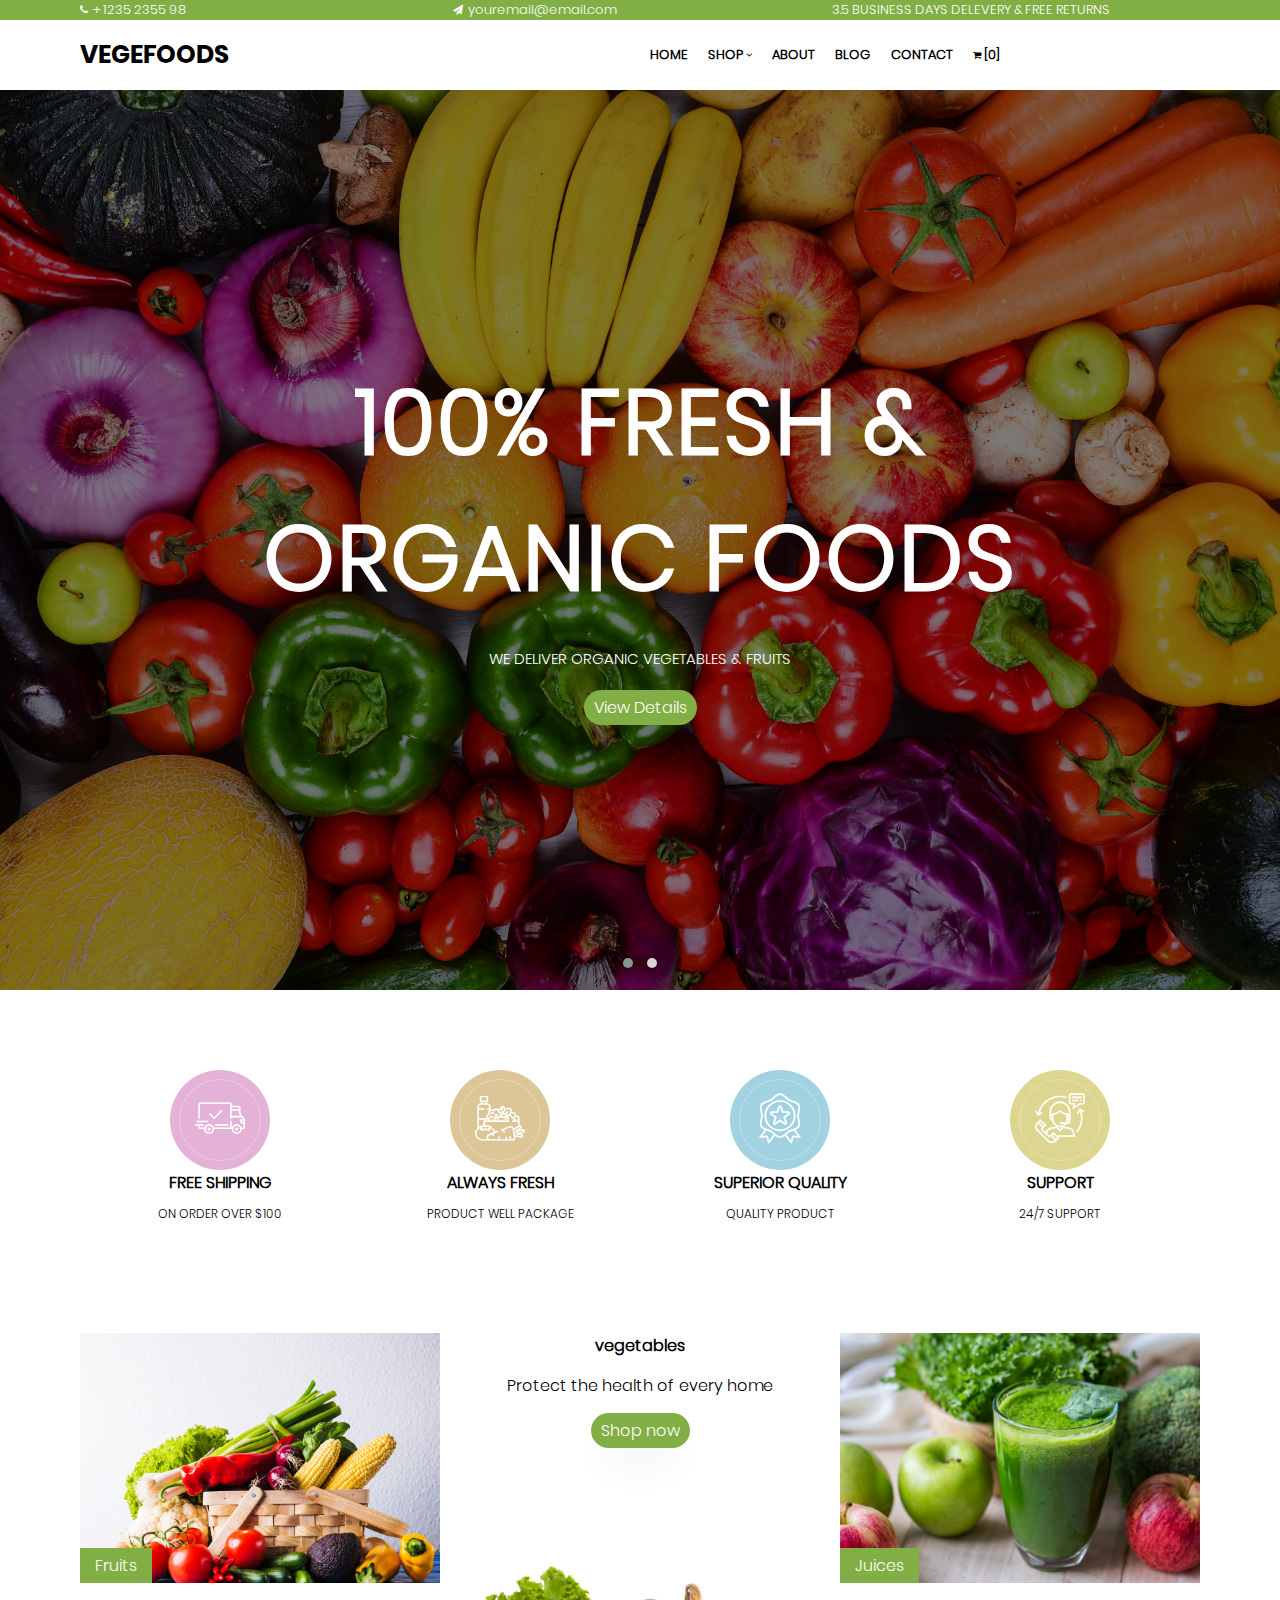
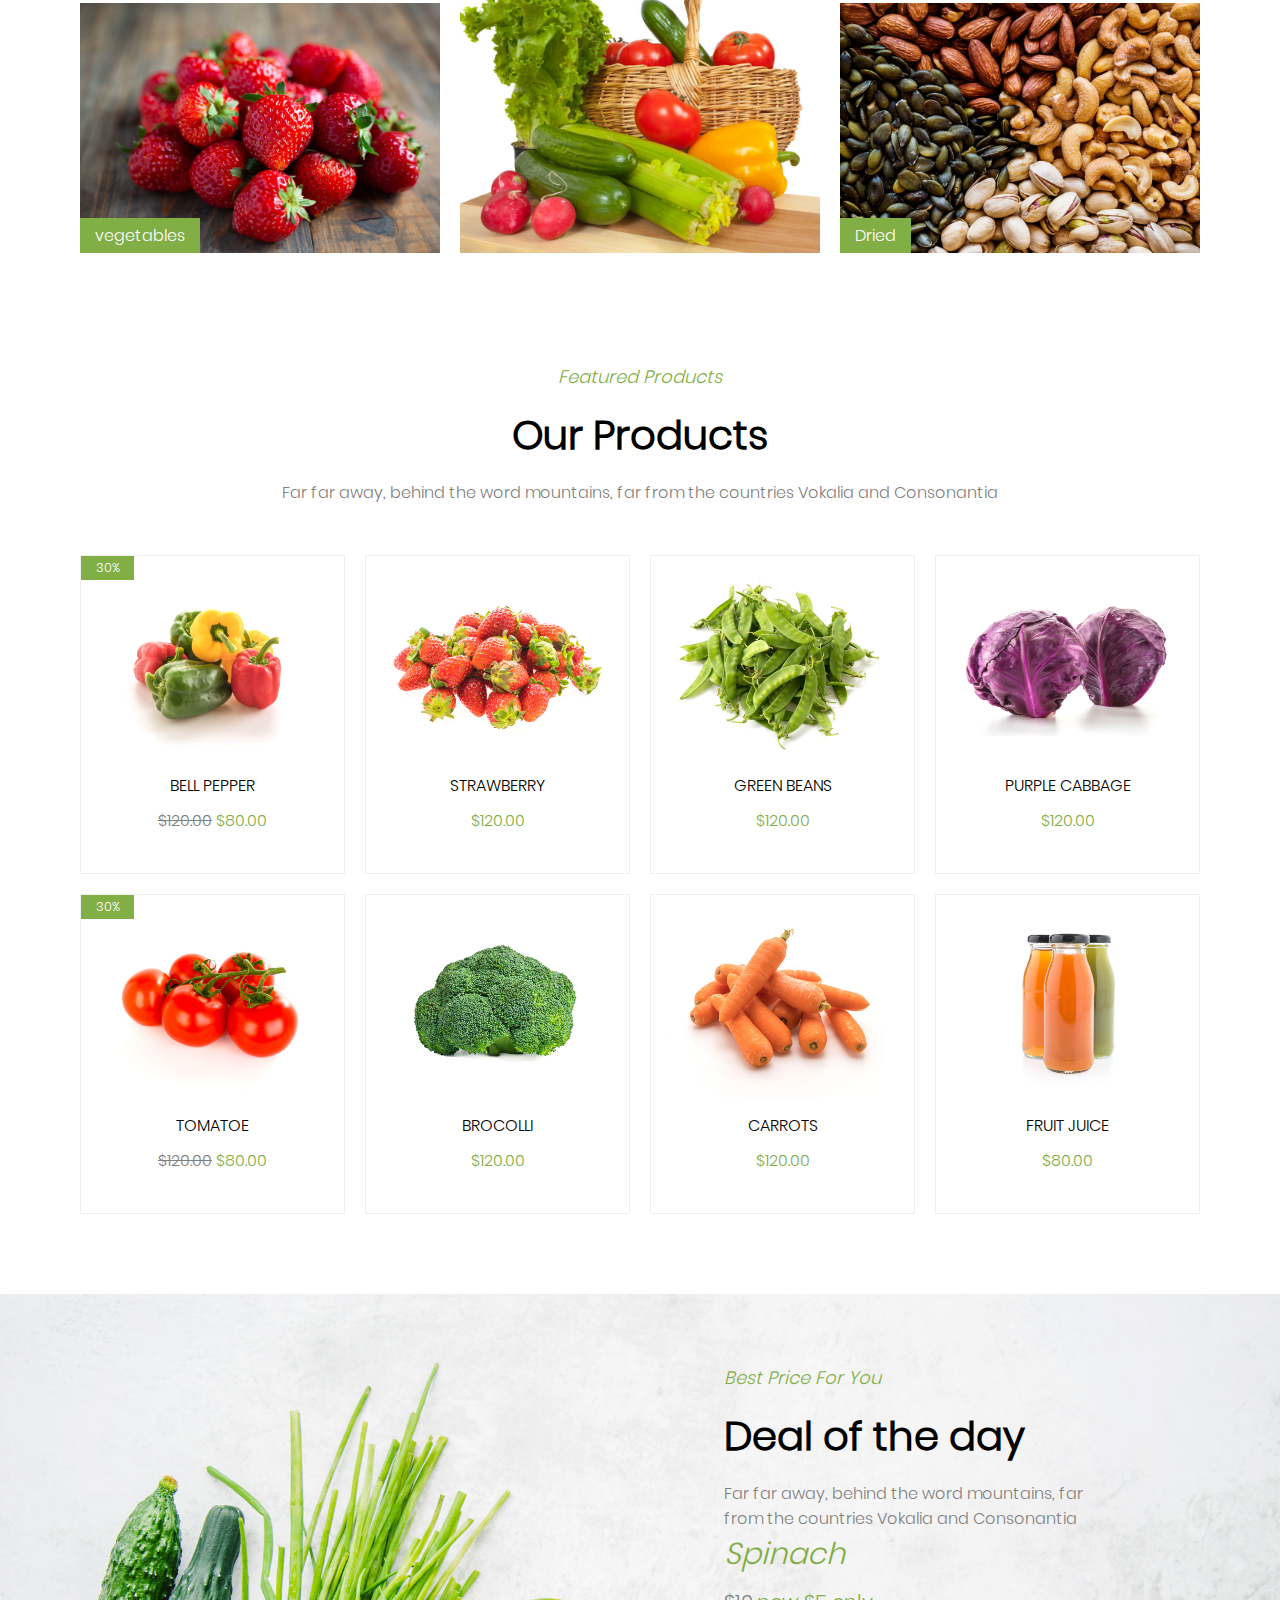
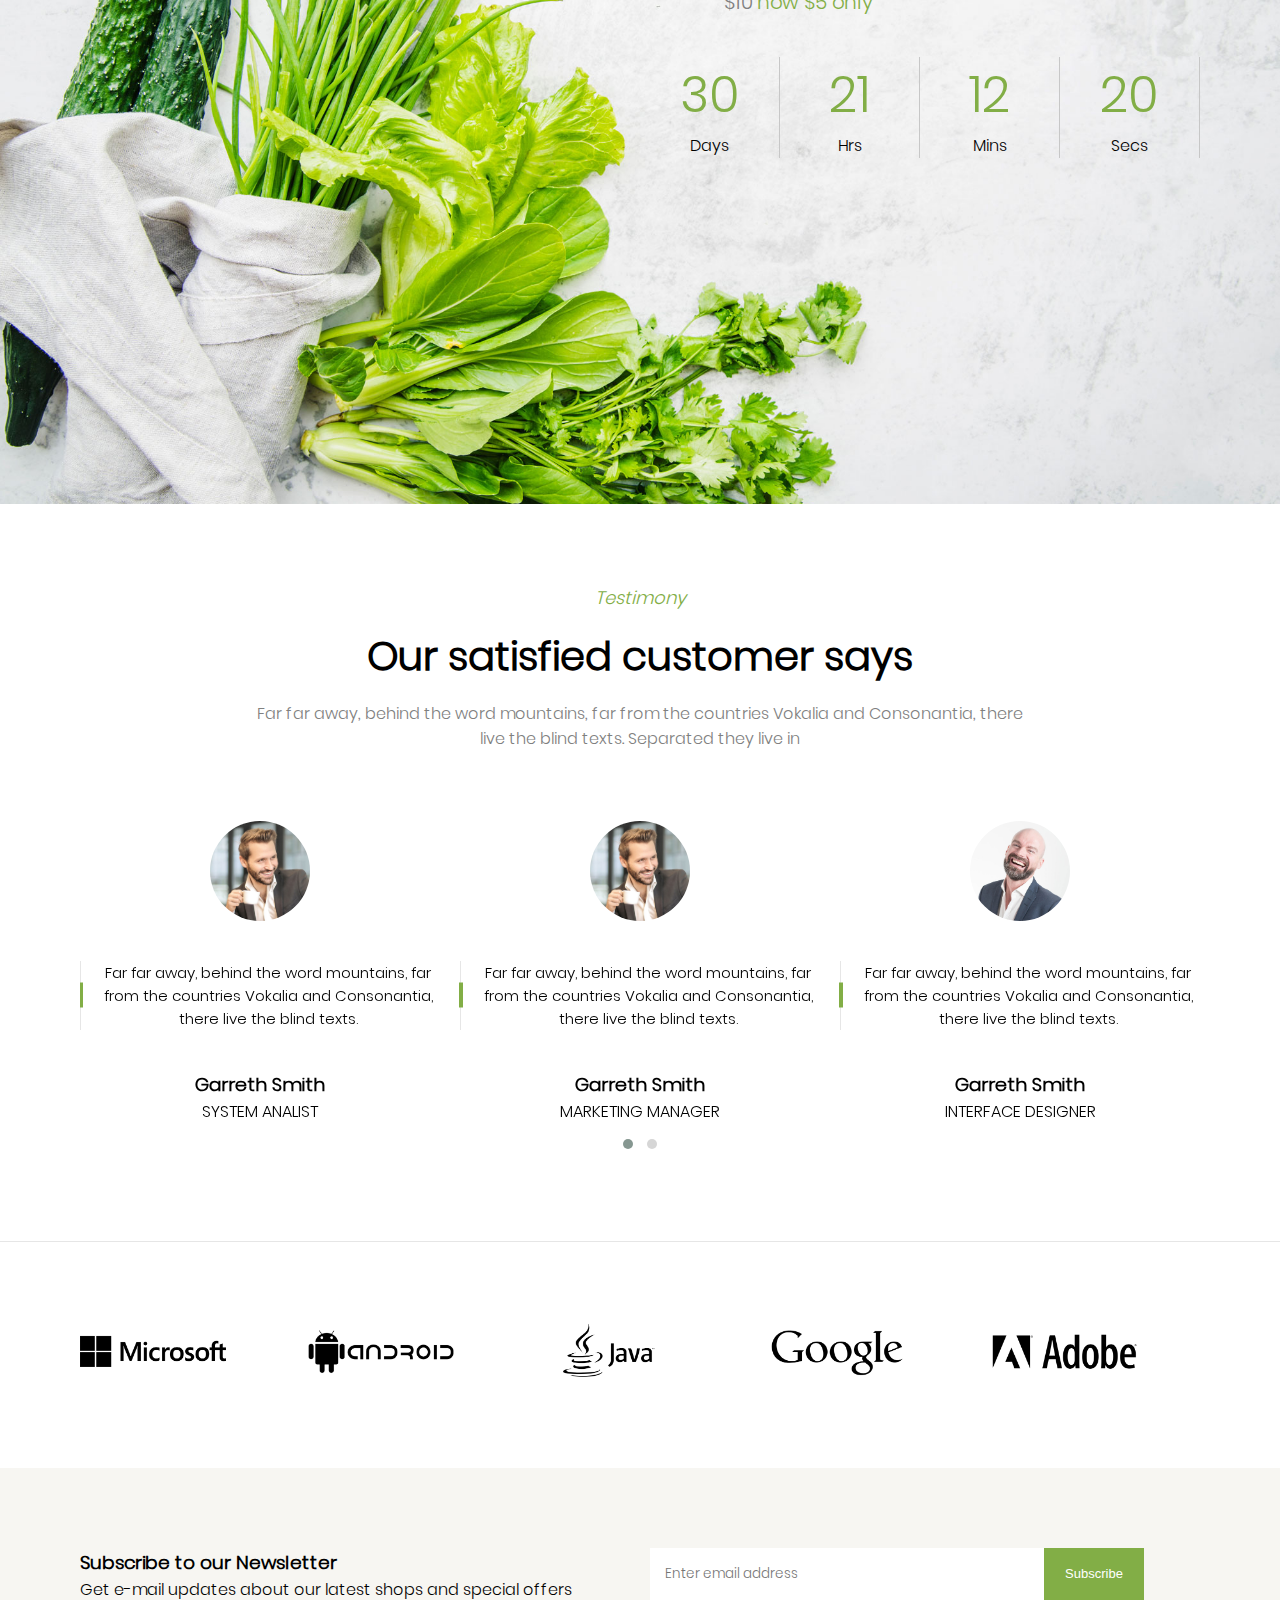
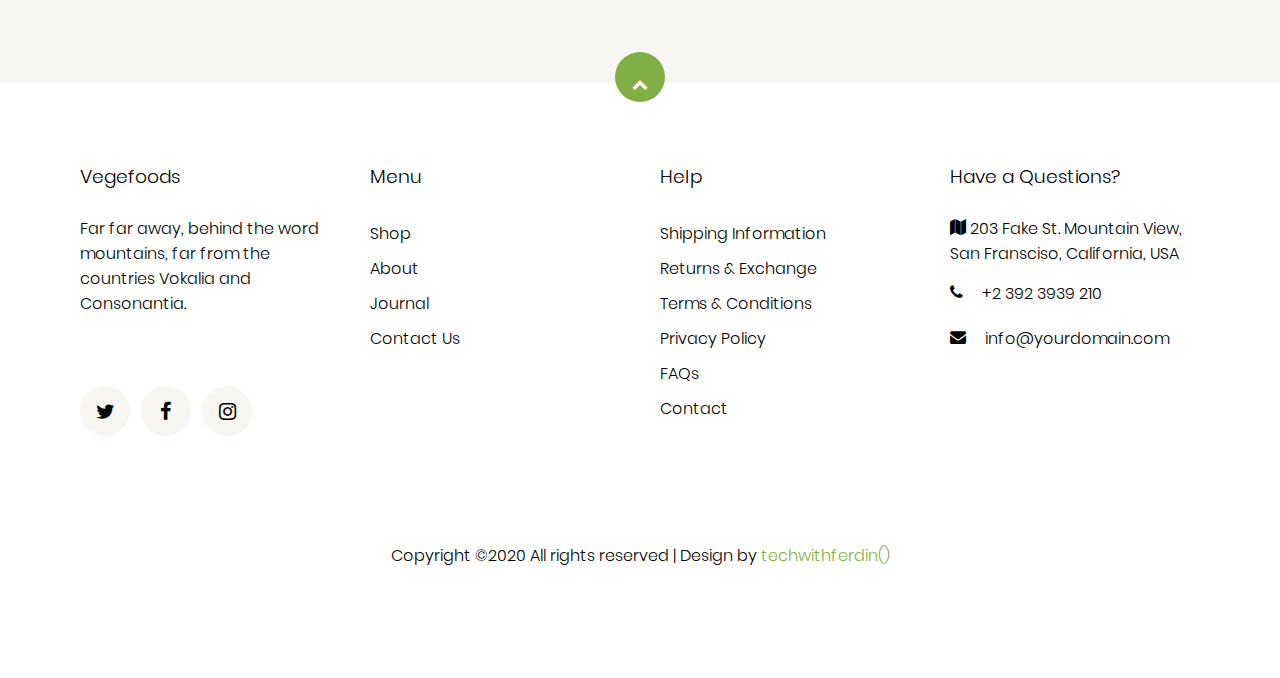
<file: index.html>
<!DOCTYPE html>
<html lang="en">
<head>
  <meta charset="UTF-8">
  <meta name="viewport" content="width=device-width, initial-scale=1.0">
  <title>Vegefoods</title>
  <!-- Owl Carousel -->
  <link rel="stylesheet" href="css/owl.carousel.min.css">
  <link rel="stylesheet" href="css/owl.theme.default.min.css">
  <!-- Magnific Popup -->
  <link rel="stylesheet" href="css/magnific-popup.css">
  <!-- Nice-Select -->
  <link rel="stylesheet" href="css/nice-select.css">
  <!-- Iconmoon -->
  <link rel="stylesheet" href="fonts/icomoon/style.css">
  <!-- Flaticon -->
  <link rel="stylesheet" href="css/flaticon.css">
  <!-- Custom css -->
  <link rel="stylesheet" href="css/style.css">
</head>
<body>
  <!-- Header Section Start -->
  <header id="home">
    <div class="header-top bg-primary">
      <div class="container">
        <div class="flex">
          <div class="flex-3">
            <i class="icon icon-phone icon-size-1"></i>
            <span>+ 1235 2355 98</span>
          </div>
          <div class="flex-3">
            <i class="icon icon-paper-plane icon-size-1"></i>
            <span>youremail@email.com</span>
          </div>
          <div class="flex-3">
            <span class="text-upper">3.5 Business days delevery & free returns</span>
          </div>
        </div>
      </div>
    </div>
    <div class="nav-container bg-white">
      <div class="container">
        <div class="flex justify-content-sb nav align-center">
          <div class="nav-logo flex-2">
            <a href="index.html" class="text-upper font-bold text-size-2">Vegefoods</a>
          </div>
          <div class="hamburger-menu">
            <i class="icon icon-bars icon-size-2"></i>
            <span>Menu</span>
          </div>
          <nav class="flex-2 openNav">
            <ul class="nav-links">
              <li class="nav-link">
                <a href="index.html" class="nav-item">Home</a>
              </li>
              <li class="nav-link nav-clip">
                <a href="#" class="nav-item">Shop
                  <i class="icon icon-angle-down icon-size-1"></i>
                </a>
                <ul class="clip-nav">
                  <li>
                    <a href="shop.html">Shop</a>
                  </li>
                  <li>
                    <a href="wishlist.html">Wishlist</a>
                  </li>
                  <li>
                    <a href="product.html">Single Product</a>
                  </li>
                  <li>
                    <a href="cart.html">Cart</a>
                  </li>
                  <li>
                    <a href="checkout.html">Checkout</a>
                  </li>
                </ul>
              </li>
              <li class="nav-link">
                <a href="about.html" class="nav-item">About</a>
              </li>
              <li class="nav-link">
                <a href="blog.html" class="nav-item">Blog</a>
              </li>
              <li class="nav-link">
                <a href="contact.html" class="nav-item">Contact</a>
              </li>
              <li class="nav-link">
                <a href="#">
                  <i class="icon icon-shopping-cart icon-size-05"></i>
                  [0]
                </a>
              </li>
            </ul>
          </nav>
        </div>
      </div>
    </div>
  </header>
  <!-- Header Section End -->

  <!-- Hero Section Start -->
  <section class="hero-section">
    <div class="containers owl-background owl-carousel owl-theme">
      <div class="hero-background-1 bg-props">
        <div class="hero-title text-center">
          <div class="animate-up">
            <h1 class="text-size-6 text-upper">100% fresh & organic foods</h1>
            <p class="text-size-1 text-upper">We deliver organic vegetables & fruits</p>
          </div>
          <div class="animate-down">
            <a href="#" class="btn-round">View Details</a>
          </div>
        </div>
      </div>
      <div class="hero-background-2 bg-props">
        <div class="hero-title text-center">
          <div class="animate-up">
            <h1 class="text-size-6 text-upper">We serve fresh vegetables & fruits</h1>
            <p class="text-size-1 text-upper">We deliver organic vegetables & fruits</p>
          </div>
          <div class="animate-down">
            <a href="#" class="btn-round">View Details</a>
          </div>
        </div>
      </div>
    </div>
  </section>
  <!-- Hero Section End -->

  <!-- Banner Service Section Start -->
  <section class="service-section padding">
    <div class="container">
      <div class="flex">
        <div class="flex-4 text-center service-item">
          <div class="service-icon bg-1">
            <i class="fa fa-7 flaticon-shipped"></i>
          </div>
          <div class="service-content">
            <h4 class="text-upper">Free shipping</h4>
            <p class="text-upper">On order over $100</p>
          </div>
        </div>
        <div class="flex-4 text-center service-item">
          <div class="service-icon bg-2">
            <i class="fa fa-7 flaticon-diet"></i>
          </div>
          <div class="service-content">
            <h4 class="text-upper">Always fresh</h4>
            <p class="text-upper">Product well package</p>
          </div>
        </div>
        <div class="flex-4 text-center service-item">
          <div class="service-icon bg-3">
            <i class="fa fa-7 flaticon-award"></i>
          </div>
          <div class="service-content">
            <h4 class="text-upper">Superior quality</h4>
            <p class="text-upper">Quality product</p>
          </div>
        </div>
        <div class="flex-4 text-center service-item">
          <div class="service-icon bg-4">
            <i class="fa fa-7 flaticon-customer-service"></i>
          </div>
          <div class="service-content">
            <h4 class="text-upper">Support</h4>
            <p class="text-upper">24/7 support</p>
          </div>
        </div>
      </div>
    </div>
  </section>
  <!-- Banner Service Section End -->

  <!-- Category Section Start -->
  <section class="category-section">
    <div class="container">
      <div class="grid">
        <div class="grid-item grid-1">
          <span class="category-text">Fruits</span>
        </div>
        <div class="grid-item grid-2">
          <span class="category-text">vegetables</span>
        </div>
        <div class="grid-item grid-3">
              <div class="category-content">
                <h4>vegetables</h4>
                <p>Protect the health of every home</p>
                <a href="#" class="btn-round">Shop now</a>
              </div>
        </div>
        <div class="grid-item grid-4">
          <span class="category-text">Juices</span>
        </div>
        <div class="grid-item grid-5">
          <span class="category-text">Dried</span>
        </div>
      </div>
    </div>
  </section>
  <!-- Category Section End -->
  
  <!-- Product Section Start -->
  <section class="product-section padding">
    <div class="container">
      <div class="text-center product-title">
        <span class="title-green">Featured Products</span>
        <h3>Our Products</h3>
        <p>Far far away, behind the word mountains, far from the countries Vokalia and Consonantia</p>
      </div>
      <div class="product-grid product-container">
        <div class="product-item">
          <a href="#">
            <div class="product-img">
              <img src="images/product-1.jpg" alt="">
              <span>30%</span>
            </div>
          </a>
          <div class="product-detail">
            <a href="#" class="product-name text-upper">Bell pepper</a>
            <div class="product-price">
              <span class="price-before">$120.00</span>
              <span class="price">$80.00</span>
              <div class="product-btn">
                <a href="#">
                  <i class="icon-bars"></i>
                </a>
                <a href="#">
                  <i class="icon-shopping-cart"></i>
                </a>
                <a href="#">
                  <i class="icon-heart"></i>
                </a>
              </div>
            </div>
          </div>
        </div>
        <div class="product-item">
          <a href="#">
            <div class="product-img">
              <img src="images/product-2.jpg" alt="">
            </div>
          </a>
          <div class="product-detail">
            <a href="#" class="product-name text-upper">Strawberry</a>
            <div class="product-price">
              <span class="price">$120.00</span>
              <div class="product-btn">
                <a href="#">
                  <i class="icon-bars"></i>
                </a>
                <a href="#">
                  <i class="icon-shopping-cart"></i>
                </a>
                <a href="#">
                  <i class="icon-heart"></i>
                </a>
              </div>
            </div>
          </div>
        </div>
        <div class="product-item">
          <a href="#">
            <div class="product-img">
              <img src="images/product-3.jpg" alt="">
            </div>
          </a>
          <div class="product-detail">
            <a href="#" class="product-name text-upper">Green beans</a>
            <div class="product-price">
              <span class="price">$120.00</span>
              <div class="product-btn">
                <a href="#">
                  <i class="icon-bars"></i>
                </a>
                <a href="#">
                  <i class="icon-shopping-cart"></i>
                </a>
                <a href="#">
                  <i class="icon-heart"></i>
                </a>
              </div>
            </div>
          </div>
        </div>
        <div class="product-item">
          <a href="#">
            <div class="product-img">
              <img src="images/product-4.jpg" alt="">
            </div>
          </a>
          <div class="product-detail">
            <a href="#" class="product-name text-upper">Purple cabbage</a>
            <div class="product-price">
              <span class="price">$120.00</span>
              <div class="product-btn">
                <a href="#">
                  <i class="icon-bars"></i>
                </a>
                <a href="#">
                  <i class="icon-shopping-cart"></i>
                </a>
                <a href="#">
                  <i class="icon-heart"></i>
                </a>
              </div>
            </div>
          </div>
        </div>
        <div class="product-item">
          <a href="#">
            <div class="product-img">
              <img src="images/product-5.jpg" alt="">
              <span>30%</span>
            </div>
          </a>
          <div class="product-detail">
            <a href="#" class="product-name text-upper">Tomatoe</a>
            <div class="product-price">
              <span class="price-before">$120.00</span>
              <span class="price">$80.00</span>
              <div class="product-btn">
                <a href="#">
                  <i class="icon-bars"></i>
                </a>
                <a href="#">
                  <i class="icon-shopping-cart"></i>
                </a>
                <a href="#">
                  <i class="icon-heart"></i>
                </a>
              </div>
            </div>
          </div>
        </div>
        <div class="product-item">
          <a href="#">
            <div class="product-img">
              <img src="images/product-6.jpg" alt="">
            </div>
          </a>
          <div class="product-detail">
            <a href="#" class="product-name text-upper">Brocolli</a>
            <div class="product-price">
              <span class="price">$120.00</span>
              <div class="product-btn">
                <a href="#">
                  <i class="icon-bars"></i>
                </a>
                <a href="#">
                  <i class="icon-shopping-cart"></i>
                </a>
                <a href="#">
                  <i class="icon-heart"></i>
                </a>
              </div>
            </div>
          </div>
        </div>
        <div class="product-item">
          <a href="#">
            <div class="product-img">
              <img src="images/product-7.jpg" alt="">
            </div>
          </a>
          <div class="product-detail">
            <a href="#" class="product-name text-upper">Carrots</a>
            <div class="product-price">
              <span class="price">$120.00</span>
              <div class="product-btn">
                <a href="#">
                  <i class="icon-bars"></i>
                </a>
                <a href="#">
                  <i class="icon-shopping-cart"></i>
                </a>
                <a href="#">
                  <i class="icon-heart"></i>
                </a>
              </div>
            </div>
          </div>
        </div>
        <div class="product-item">
          <a href="#">
            <div class="product-img">
              <img src="images/product-8.jpg" alt="">
            </div>
          </a>
          <div class="product-detail">
            <a href="#" class="product-name text-upper">Fruit juice</a>
            <div class="product-price">
              <span class="price">$80.00</span>
              <div class="product-btn">
                <a href="#">
                  <i class="icon-bars"></i>
                </a>
                <a href="#">
                  <i class="icon-shopping-cart"></i>
                </a>
                <a href="#">
                  <i class="icon-heart"></i>
                </a>
              </div>
            </div>
          </div>
        </div>
      </div>
    </div>
  </section>
  <!-- Product Section End -->
  
  <!-- Countdown Section Start -->
  <section class="countdown-section">
    <div class="container">
      <div class="countdown-grid">
        <div class="countdown-title">
          <div class="countdown-detail">
            <div class="product-title">
              <span class="title-green">Best Price For You</span>
              <h3>Deal of the day</h3>
              <p>Far far away, behind the word mountains, far from the countries Vokalia and Consonantia</p>
              <span class="title-green-big">Spinach</span>
              <div class="rate">
                <span class="text-gray">$10</span>
                <span class="text-green">now $5 only</span>
              </div>
            </div>
          </div>
          <div class="countdown-timer" id="countdown">
            <div class="cd-item">
              <span>
                30
                <p>Days</p>
              </span>
            </div>
            <div class="cd-item">
              <span>
                17
                <p>Hrs</p>
              </span>
            </div>
            <div class="cd-item">
              <span>
                35
                <p>Mins</p>
              </span>
            </div>
            <div class="cd-item">
              <span>
                60
                <p>Secs</p>
              </span>
            </div>
          </div>
        </div>
      </div>
    </div>
  </section>
  <!-- Countdown Section End -->

  <!-- Testimony Section Start -->
  <section class="testimony-section padding">
    <div class="container">
      <div class="text-center product-title">
        <span class="title-green">Testimony</span>
        <h3>Our satisfied customer says</h3>
        <p>Far far away, behind the word mountains, far from the countries Vokalia and Consonantia, there live the blind texts. Separated they live in</p>
      </div>
      <div class="testimony-container owl-carousel owl-theme">
        <div class="testimony-item text-center">
          <div class="testimony-img">
            <img src="images/person_1.jpg" alt="">
          </div>
          <div class="testimony-text">
            <p>Far far away, behind the word mountains, far from the countries Vokalia and Consonantia, there live the blind texts.</p>
          </div>
          <div class="testimony-name">
            <h3>Garreth Smith</h3>
            <p class="text-upper">System analist</p>
          </div>
        </div>
        <div class="testimony-item text-center">
          <div class="testimony-img">
            <img src="images/person_1.jpg" alt="">
          </div>
          <div class="testimony-text">
            <p>Far far away, behind the word mountains, far from the countries Vokalia and Consonantia, there live the blind texts.</p>
          </div>
          <div class="testimony-name">
            <h3>Garreth Smith</h3>
            <p class="text-upper">Marketing manager</p>
          </div>
        </div>
        <div class="testimony-item text-center">
          <div class="testimony-img">
            <img src="images/person_2.jpg" alt="">
          </div>
          <div class="testimony-text">
            <p>Far far away, behind the word mountains, far from the countries Vokalia and Consonantia, there live the blind texts.</p>
          </div>
          <div class="testimony-name">
            <h3>Garreth Smith</h3>
            <p class="text-upper">Interface designer</p>
          </div>
        </div>
        <div class="testimony-item text-center">
          <div class="testimony-img">
            <img src="images/person_3.jpg" alt="">
          </div>
          <div class="testimony-text">
            <p>Far far away, behind the word mountains, far from the countries Vokalia and Consonantia, there live the blind texts.</p>
          </div>
          <div class="testimony-name">
            <h3>Garreth Smith</h3>
            <p class="text-upper">UI deisgner</p>
          </div>
        </div>
        <div class="testimony-item text-center">
          <div class="testimony-img">
            <img src="images/person_4.jpg" alt="">
          </div>
          <div class="testimony-text">
            <p>Far far away, behind the word mountains, far from the countries Vokalia and Consonantia, there live the blind texts.</p>
          </div>
          <div class="testimony-name">
            <h3>Garreth Smith</h3>
            <p class="text-upper">Web developer</p>
          </div>
        </div>
      </div>
    </div>
  </section>
  <!-- Testimony Section End -->
  
  <!-- Partners Section Start -->
  <section class="partner-section padding">
    <div class="container">
      <div class="partner-grid">
        <a href="#">
          <img src="images/partner-1.png" alt="">
        </a>
        <a href="#">
          <img src="images/partner-2.png" alt="">
        </a>
        <a href="#">
          <img src="images/partner-3.png" alt="">
        </a>
        <a href="#">
          <img src="images/partner-4.png" alt="">
        </a>
        <a href="#">
          <img src="images/partner-5.png" alt="">
        </a>
      </div>
    </div>
  </section>
  <!-- Partners Section End -->

  <!-- Newsletter Section Start -->
  <section class="newsletter-section padding bg-gray">
    <div class="container">
      <div class="newsletter-grid">
        <div class="newsletter-content">
          <h3>Subscribe to our Newsletter</h3>
          <p>Get e-mail updates about our latest shops and special offers</p>
        </div>
        <div class="newsletter-form">
          <input type="email" name="email" placeholder="Enter email address" class="form-control" id="">
          <button type="submit">Subscribe</button>
        </div>
      </div>
      <a href="#home" class="home-link">
        <i class="link icon-chevron-up"></i>
      </a>
    </div>
  </section>
  <!-- Newsletter Section End -->

  <!-- Footer Section Start -->
  <footer class="footer-section padding bg-white">
    <div class="container">
      <div class="footer-grid">
        <div class="footer-item">
          <h3>Vegefoods</h3>
          <p>Far far away, behind the word mountains, far from the countries Vokalia and Consonantia.</p>
          <div class="footer-social">
            <a href="#">
              <i class="icon-social icon-twitter"></i>
            </a>
            <a href="#">
              <i class="icon-social icon-facebook"></i>
            </a>
            <a href="#">
              <i class="icon-social icon-instagram"></i>
            </a>
          </div>
        </div>
        <div class="footer-item">
          <h3>Menu</h3>
          <ul>
            <li>
              <a href="#">Shop</a>
            </li>
            <li>
              <a href="#">About</a>
            </li>
            <li>
              <a href="#">Journal</a>
            </li>
            <li>
              <a href="#">Contact Us</a>
            </li>
          </ul>
        </div>
        <div class="footer-item">
          <h3>Help</h3>
          <ul>
            <li>
              <a href="#">Shipping Information</a>
            </li>
            <li>
              <a href="#">Returns & Exchange</a>
            </li>
            <li>
              <a href="#">Terms & Conditions</a>
            </li>
            <li>
              <a href="#">Privacy Policy</a>
            </li>
            <li>
              <a href="#">FAQs</a>
            </li>
            <li>
              <a href="#">Contact</a>
            </li>
          </ul>
        </div>
        <div class="footer-item">
          <h3>Have a Questions?</h3>
          <ul class="footer-info">
            <li>
              <i class="icon-map"></i>
              <span>203 Fake St. Mountain View, San Fransciso, California, USA</span>
            </li>
            <li>
              <i class="icon-phone"></i>
              <a href="#">+2 392 3939 210</a>
            </li>
            <li>
              <i class="icon-envelope"></i>
              <a href="#">info@yourdomain.com</a>
            </li>
          </ul>
        </div>
      </div>
      <p class="text-center copyright">Copyright &copy;2020 All rights reserved | Design by <a href="#">techwithferdin()</a></p>
    </div>
  </footer>
  <!-- Footer Section End -->

  <!-- JQuery Script -->
  <script src="js/jquery-3.2.1.min.js"></script>
  <!-- Owl Carousel Script -->
  <script src="js/owl.carousel.min.js"></script>
  <!-- Magnific Popup Script -->
  <script src="js/jquery.magnific-popup.min.js"></script>
  <!-- Countdown -->
  <script src="js/jquery.countdown.min.js"></script>
  <!-- Waypoint -->
  <script src="js/jquery.waypoints.min.js"></script>
  <!-- CountUp -->
  <script src="js/jquery.counterup.min.js"></script>
  <!-- Isotope -->
  <!-- <script src="js/isotope.pkgd.min.js"></script> -->
  <!-- Nice Select -->
  <script src="js/jquery.nice-select.min.js"></script>
  <!-- Custom Script -->
  <script src="js/main.js"></script>
</body>
</html>
</file>
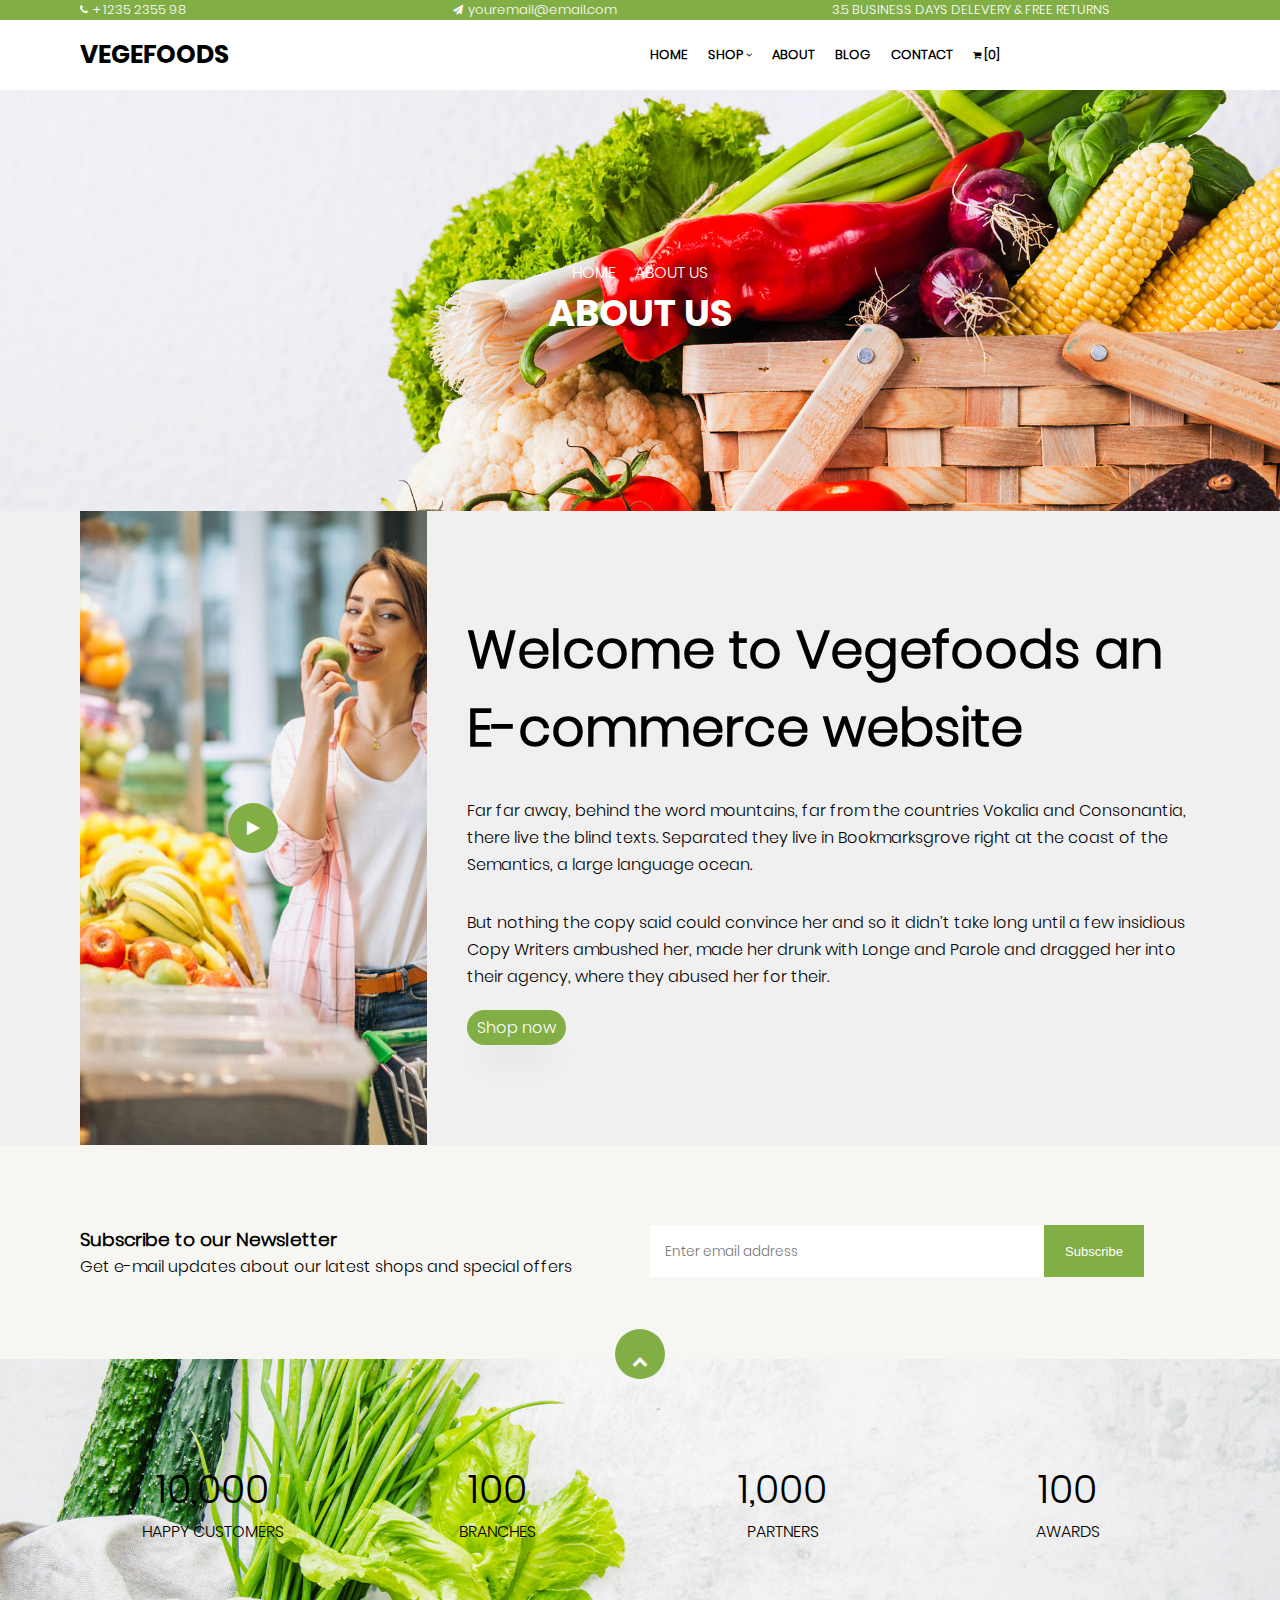
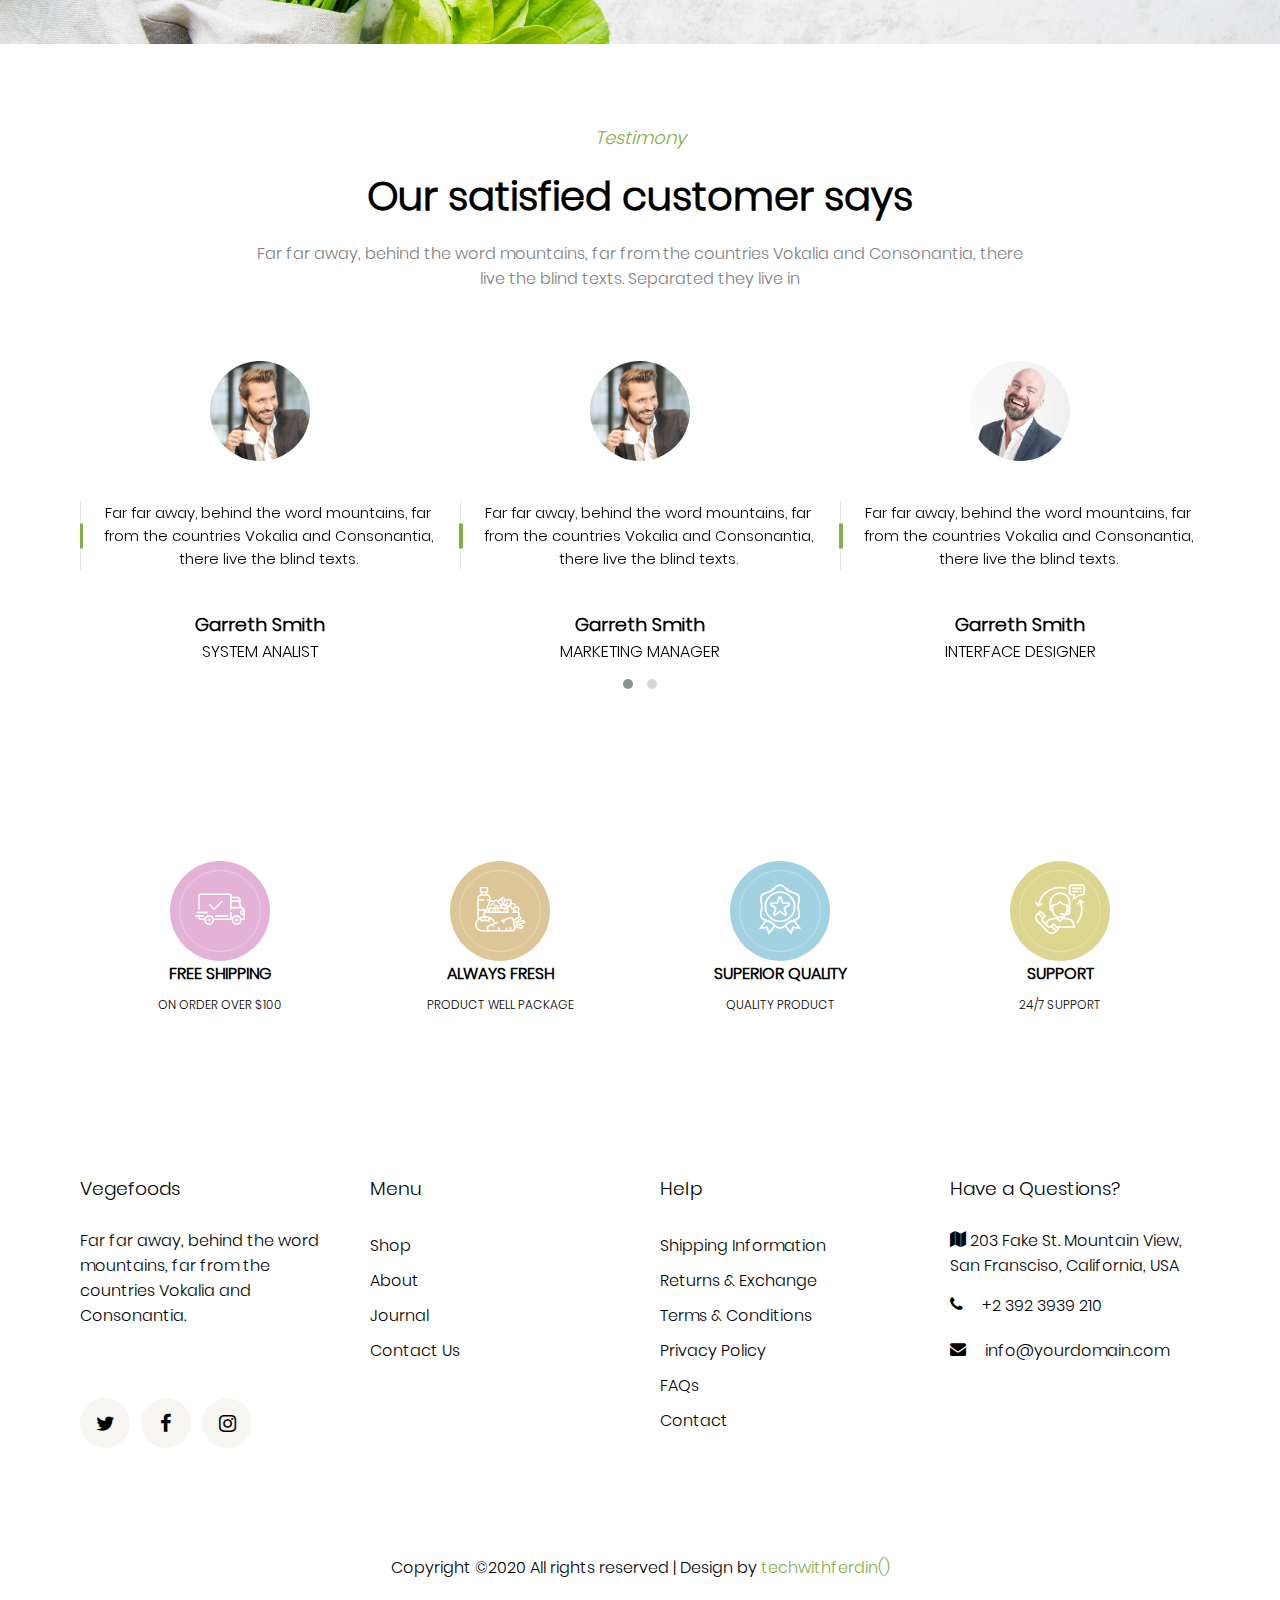
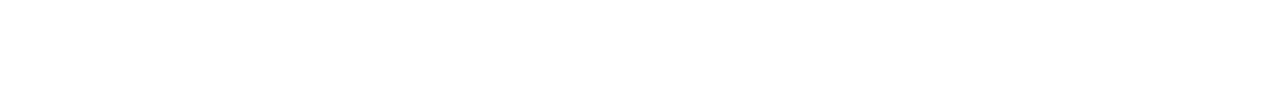
<file: about.html>
<!DOCTYPE html>
<html lang="en">
<head>
  <meta charset="UTF-8">
  <meta name="viewport" content="width=device-width, initial-scale=1.0">
  <title>Vegefoods | About</title>
  <!-- Owl Carousel -->
  <link rel="stylesheet" href="css/owl.carousel.min.css">
  <link rel="stylesheet" href="css/owl.theme.default.min.css">
  <!-- Magnific Popup -->
  <link rel="stylesheet" href="css/magnific-popup.css">
  <!-- Nice-Select -->
  <link rel="stylesheet" href="css/nice-select.css">
  <!-- Iconmoon -->
  <link rel="stylesheet" href="fonts/icomoon/style.css">
  <!-- Flaticon -->
  <link rel="stylesheet" href="css/flaticon.css">
  <!-- Custom css -->
  <link rel="stylesheet" href="css/style.css">
</head>
<body>
  <!-- Header Section Start -->
  <header id="home">
    <div class="header-top bg-primary">
      <div class="container">
        <div class="flex">
          <div class="flex-3">
            <i class="icon icon-phone icon-size-1"></i>
            <span>+ 1235 2355 98</span>
          </div>
          <div class="flex-3">
            <i class="icon icon-paper-plane icon-size-1"></i>
            <span>youremail@email.com</span>
          </div>
          <div class="flex-3">
            <span class="text-upper">3.5 Business days delevery & free returns</span>
          </div>
        </div>
      </div>
    </div>
    <div class="nav-container bg-white">
      <div class="container">
        <div class="flex justify-content-sb nav align-center">
          <div class="nav-logo flex-2">
            <a href="index.html" class="text-upper font-bold text-size-2">Vegefoods</a>
          </div>
          <div class="hamburger-menu">
            <i class="icon icon-bars icon-size-2"></i>
            <span>Menu</span>
          </div>
          <nav class="flex-2 openNav">
            <ul class="nav-links">
              <li class="nav-link">
                <a href="index.html" class="nav-item">Home</a>
              </li>
              <li class="nav-link nav-clip">
                <a href="#" class="nav-item">Shop
                  <i class="icon icon-angle-down icon-size-1"></i>
                </a>
                <ul class="clip-nav">
                  <li>
                    <a href="shop.html">Shop</a>
                  </li>
                  <li>
                    <a href="wishlist.html">Wishlist</a>
                  </li>
                  <li>
                    <a href="product.html">Single Product</a>
                  </li>
                  <li>
                    <a href="cart.html">Cart</a>
                  </li>
                  <li>
                    <a href="checkout.html">Checkout</a>
                  </li>
                </ul>
              </li>
              <li class="nav-link">
                <a href="about.html" class="nav-item">About</a>
              </li>
              <li class="nav-link">
                <a href="blog.html" class="nav-item">Blog</a>
              </li>
              <li class="nav-link">
                <a href="contact.html" class="nav-item">Contact</a>
              </li>
              <li class="nav-link">
                <a href="#">
                  <i class="icon icon-shopping-cart icon-size-05"></i>
                  [0]
                </a>
              </li>
            </ul>
          </nav>
        </div>
      </div>
    </div>
  </header>
  <!-- Header Section End -->

  <!-- Showcase start -->
  <section class="showcase">
    <div class="container">
      <div class="text-center showcase-title">
        <ul>
          <li>
            <a href="index.html" class="text-upper">Home</a>
          </li>
          <li class="text-upper">
            About us
          </li>
        </ul>
        <h3 class="text-upper font-bold">About us</h3>
      </div>
    </div>
  </section>
  <!-- Showcase End -->

  <!-- About Section Start -->
  <section class="about-section">
    <div class="container">
      <div class="about-grid">
        <div class="about-image">
          <i class="icon-play"></i>
        </div>
        <div class="about-text">
          <h1>Welcome to Vegefoods an E-commerce website</h1>
          <p>Far far away, behind the word mountains, far from the countries Vokalia and Consonantia, there live the blind texts. Separated they live in Bookmarksgrove right at the coast of the Semantics, a large language ocean.</p>
          <p>But nothing the copy said could convince her and so it didn’t take long until a few insidious Copy Writers ambushed her, made her drunk with Longe and Parole and dragged her into their agency, where they abused her for their.</p>
          <a href="#" class="btn-round">Shop now</a>
        </div>
      </div>
    </div>
  </section>
  <!-- About Section End -->

  <!-- Newsletter Section Start -->
  <section class="newsletter-section padding bg-gray">
    <div class="container">
      <div class="newsletter-grid">
        <div class="newsletter-content">
          <h3>Subscribe to our Newsletter</h3>
          <p>Get e-mail updates about our latest shops and special offers</p>
        </div>
        <div class="newsletter-form">
          <input type="email" name="email" placeholder="Enter email address" class="form-control" id="">
          <button type="submit">Subscribe</button>
        </div>
      </div>
      <a href="#home" class="home-link">
        <i class="link icon-chevron-up"></i>
      </a>
    </div>
  </section>
  <!-- Newsletter Section End -->

  <!-- Counter Section Start -->
  <section class="counter-section">
    <div class="container">
      <div class="counter-grid text-center">
        <div class="count-item">
          <span class="counter">10,000</span>
          <p class="text-upper">Happy customers</p>
        </div>
        <div class="count-item">
          <span class="counter">100</span>
          <p class="text-upper">Branches</p>
        </div>
        <div class="count-item">
          <span class="counter">1,000</span>
          <p class="text-upper">Partners</p>
        </div>
        <div class="count-item">
          <span class="counter">100</span>
          <p class="text-upper">Awards</p>
        </div>
      </div>
    </div>
  </section>
  <!-- Counter Section End -->

  <!-- Testimony Section Start -->
  <section class="testimony-section padding">
    <div class="container">
      <div class="text-center product-title">
        <span class="title-green">Testimony</span>
        <h3>Our satisfied customer says</h3>
        <p>Far far away, behind the word mountains, far from the countries Vokalia and Consonantia, there live the blind texts. Separated they live in</p>
      </div>
      <div class="testimony-container owl-carousel owl-theme">
        <div class="testimony-item text-center">
          <div class="testimony-img">
            <img src="images/person_1.jpg" alt="">
          </div>
          <div class="testimony-text">
            <p>Far far away, behind the word mountains, far from the countries Vokalia and Consonantia, there live the blind texts.</p>
          </div>
          <div class="testimony-name">
            <h3>Garreth Smith</h3>
            <p class="text-upper">System analist</p>
          </div>
        </div>
        <div class="testimony-item text-center">
          <div class="testimony-img">
            <img src="images/person_1.jpg" alt="">
          </div>
          <div class="testimony-text">
            <p>Far far away, behind the word mountains, far from the countries Vokalia and Consonantia, there live the blind texts.</p>
          </div>
          <div class="testimony-name">
            <h3>Garreth Smith</h3>
            <p class="text-upper">Marketing manager</p>
          </div>
        </div>
        <div class="testimony-item text-center">
          <div class="testimony-img">
            <img src="images/person_2.jpg" alt="">
          </div>
          <div class="testimony-text">
            <p>Far far away, behind the word mountains, far from the countries Vokalia and Consonantia, there live the blind texts.</p>
          </div>
          <div class="testimony-name">
            <h3>Garreth Smith</h3>
            <p class="text-upper">Interface designer</p>
          </div>
        </div>
        <div class="testimony-item text-center">
          <div class="testimony-img">
            <img src="images/person_3.jpg" alt="">
          </div>
          <div class="testimony-text">
            <p>Far far away, behind the word mountains, far from the countries Vokalia and Consonantia, there live the blind texts.</p>
          </div>
          <div class="testimony-name">
            <h3>Garreth Smith</h3>
            <p class="text-upper">UI deisgner</p>
          </div>
        </div>
        <div class="testimony-item text-center">
          <div class="testimony-img">
            <img src="images/person_4.jpg" alt="">
          </div>
          <div class="testimony-text">
            <p>Far far away, behind the word mountains, far from the countries Vokalia and Consonantia, there live the blind texts.</p>
          </div>
          <div class="testimony-name">
            <h3>Garreth Smith</h3>
            <p class="text-upper">Web developer</p>
          </div>
        </div>
      </div>
    </div>
  </section>
  <!-- Testimony Section End -->

  <!-- Banner Service Section Start -->
  <section class="service-section padding">
    <div class="container">
      <div class="flex">
        <div class="flex-4 text-center service-item">
          <div class="service-icon bg-1">
            <i class="fa fa-7 flaticon-shipped"></i>
          </div>
          <div class="service-content">
            <h4 class="text-upper">Free shipping</h4>
            <p class="text-upper">On order over $100</p>
          </div>
        </div>
        <div class="flex-4 text-center service-item">
          <div class="service-icon bg-2">
            <i class="fa fa-7 flaticon-diet"></i>
          </div>
          <div class="service-content">
            <h4 class="text-upper">Always fresh</h4>
            <p class="text-upper">Product well package</p>
          </div>
        </div>
        <div class="flex-4 text-center service-item">
          <div class="service-icon bg-3">
            <i class="fa fa-7 flaticon-award"></i>
          </div>
          <div class="service-content">
            <h4 class="text-upper">Superior quality</h4>
            <p class="text-upper">Quality product</p>
          </div>
        </div>
        <div class="flex-4 text-center service-item">
          <div class="service-icon bg-4">
            <i class="fa fa-7 flaticon-customer-service"></i>
          </div>
          <div class="service-content">
            <h4 class="text-upper">Support</h4>
            <p class="text-upper">24/7 support</p>
          </div>
        </div>
      </div>
    </div>
  </section>
  <!-- Banner Service Section End -->

  <!-- Footer Section Start -->
  <footer class="footer-section padding bg-white">
    <div class="container">
      <div class="footer-grid">
        <div class="footer-item">
          <h3>Vegefoods</h3>
          <p>Far far away, behind the word mountains, far from the countries Vokalia and Consonantia.</p>
          <div class="footer-social">
            <a href="#">
              <i class="icon-social icon-twitter"></i>
            </a>
            <a href="#">
              <i class="icon-social icon-facebook"></i>
            </a>
            <a href="#">
              <i class="icon-social icon-instagram"></i>
            </a>
          </div>
        </div>
        <div class="footer-item">
          <h3>Menu</h3>
          <ul>
            <li>
              <a href="#">Shop</a>
            </li>
            <li>
              <a href="#">About</a>
            </li>
            <li>
              <a href="#">Journal</a>
            </li>
            <li>
              <a href="#">Contact Us</a>
            </li>
          </ul>
        </div>
        <div class="footer-item">
          <h3>Help</h3>
          <ul>
            <li>
              <a href="#">Shipping Information</a>
            </li>
            <li>
              <a href="#">Returns & Exchange</a>
            </li>
            <li>
              <a href="#">Terms & Conditions</a>
            </li>
            <li>
              <a href="#">Privacy Policy</a>
            </li>
            <li>
              <a href="#">FAQs</a>
            </li>
            <li>
              <a href="#">Contact</a>
            </li>
          </ul>
        </div>
        <div class="footer-item">
          <h3>Have a Questions?</h3>
          <ul class="footer-info">
            <li>
              <i class="icon-map"></i>
              <span>203 Fake St. Mountain View, San Fransciso, California, USA</span>
            </li>
            <li>
              <i class="icon-phone"></i>
              <a href="#">+2 392 3939 210</a>
            </li>
            <li>
              <i class="icon-envelope"></i>
              <a href="#">info@yourdomain.com</a>
            </li>
          </ul>
        </div>
      </div>
      <p class="text-center copyright">Copyright &copy;2020 All rights reserved | Design by <a href="#">techwithferdin()</a></p>
    </div>
  </footer>
  <!-- Footer Section End -->

  <!-- JQuery Script -->
  <script src="js/jquery-3.2.1.min.js"></script>
  <!-- Owl Carousel Script -->
  <script src="js/owl.carousel.min.js"></script>
  <!-- Magnific Popup Script -->
  <script src="js/jquery.magnific-popup.min.js"></script>
  <!-- Countdown -->
  <script src="js/jquery.countdown.min.js"></script>
  <!-- Waypoint -->
  <script src="js/jquery.waypoints.min.js"></script>
  <!-- CountUp -->
  <script src="js/jquery.counterup.min.js"></script>
  <!-- Isotope -->
  <!-- <script src="js/isotope.pkgd.min.js"></script> -->
  <!-- Nice Select -->
  <script src="js/jquery.nice-select.min.js"></script>
  <!-- Custom Script -->
  <script src="js/main.js"></script>
</body>
</html>
</file>
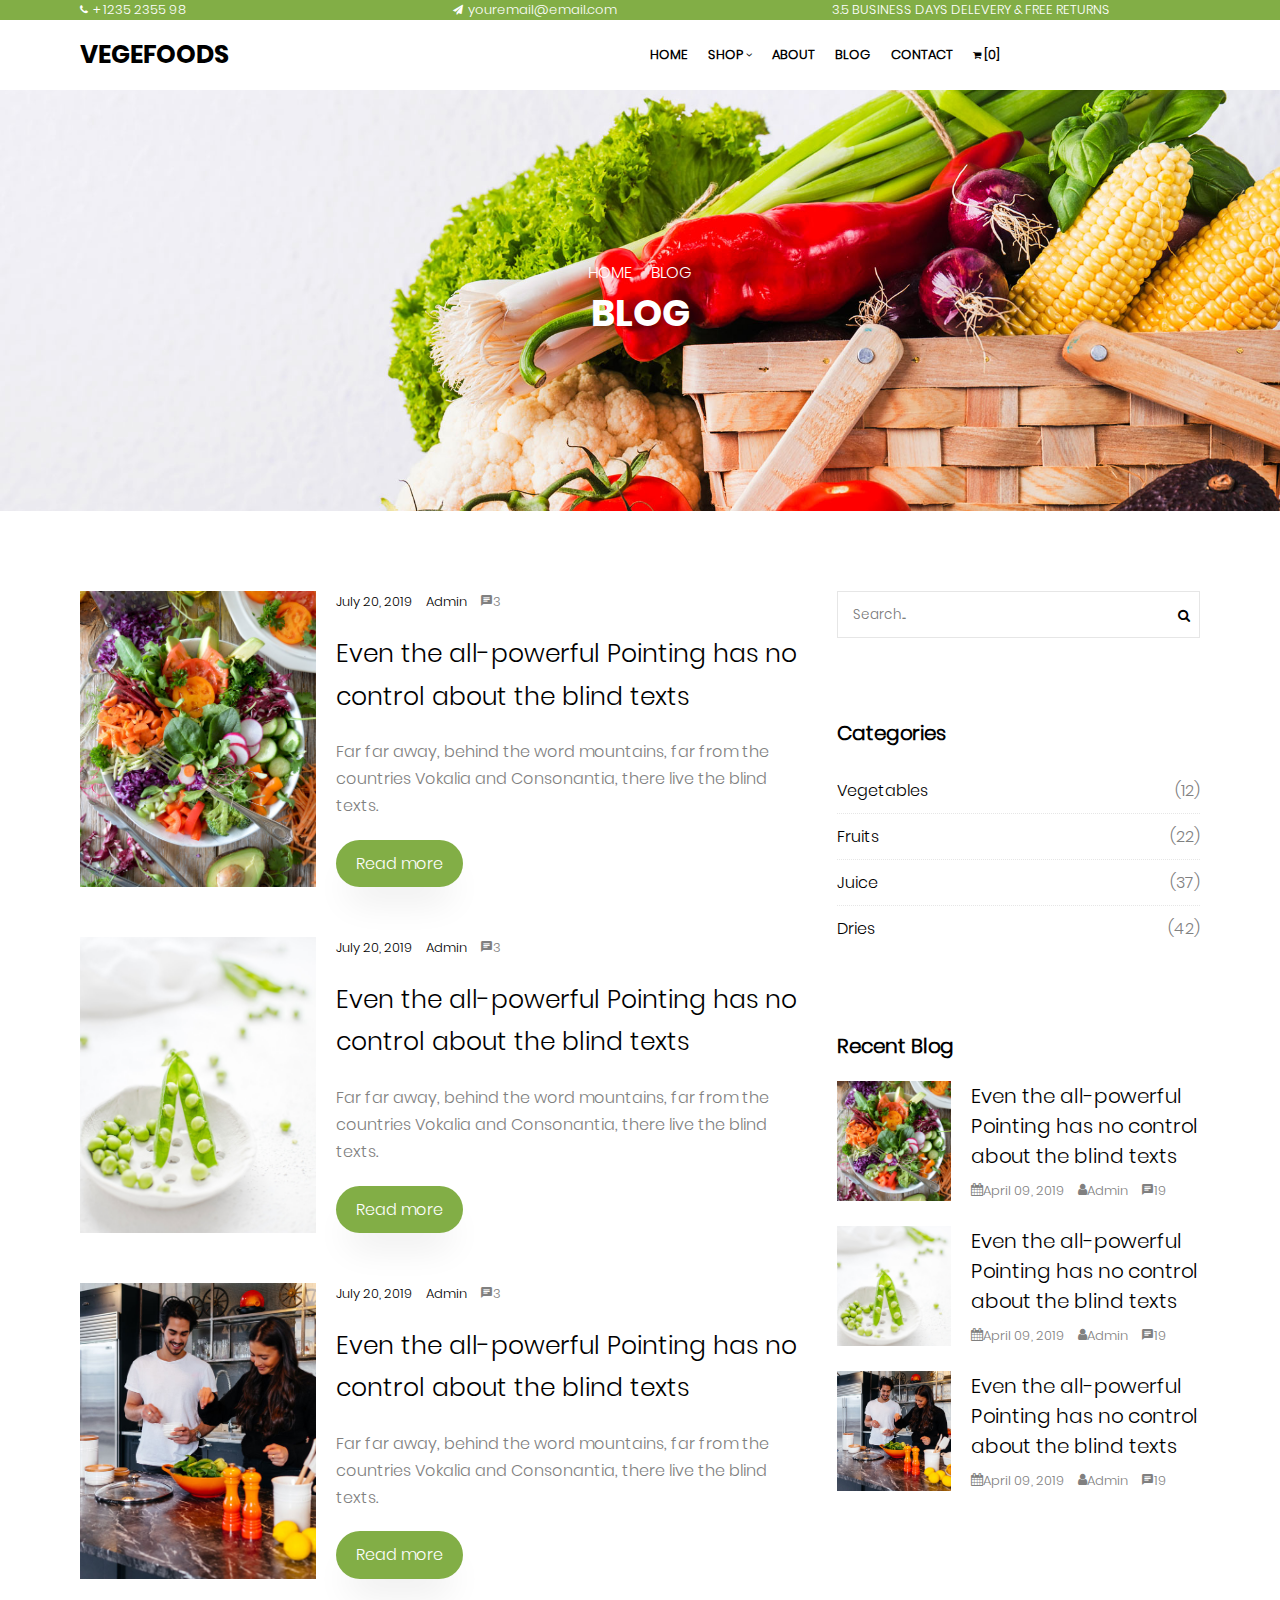
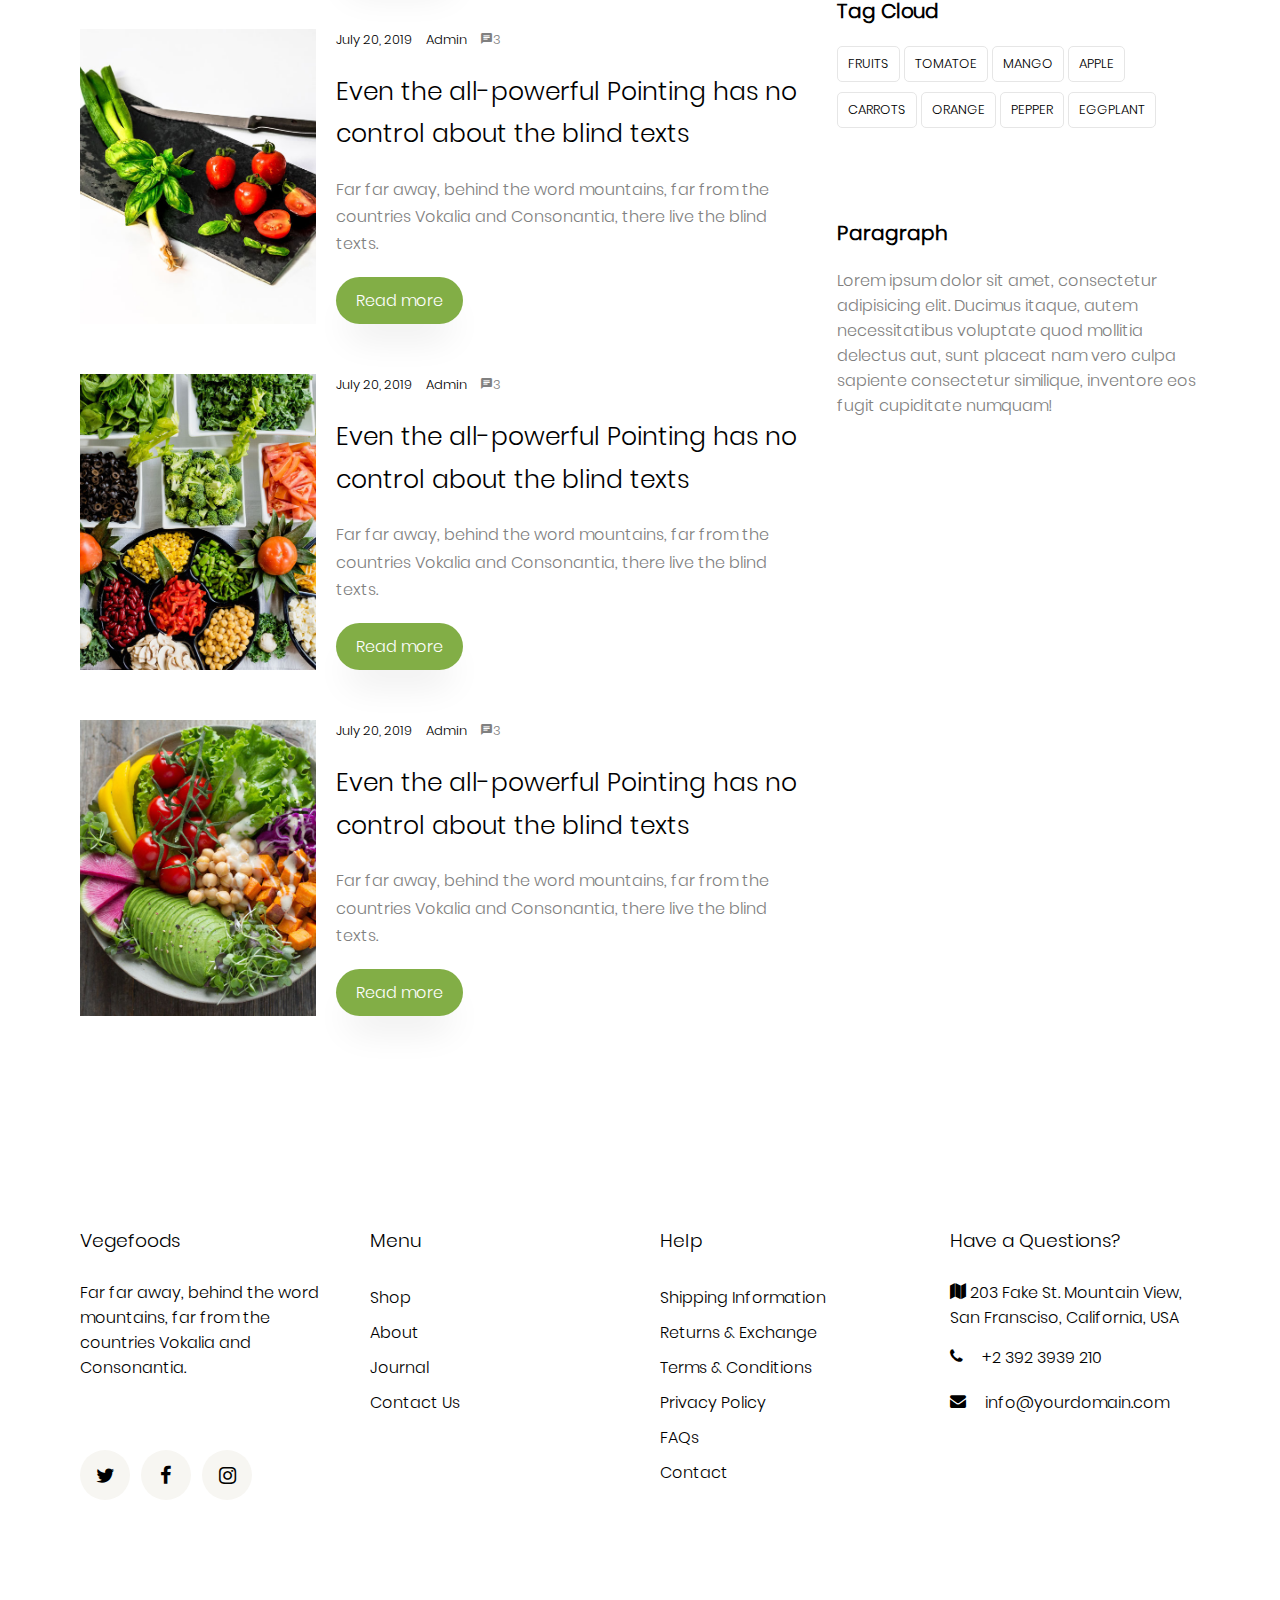
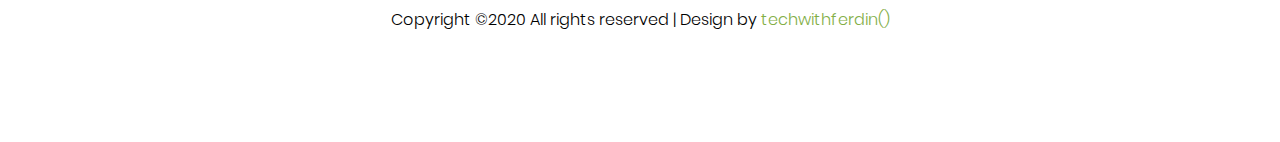
<file: blog.html>
<!DOCTYPE html>
<html lang="en">
<head>
  <meta charset="UTF-8">
  <meta name="viewport" content="width=device-width, initial-scale=1.0">
  <title>Vegefoods | Blog</title>
  <!-- Owl Carousel -->
  <link rel="stylesheet" href="css/owl.carousel.min.css">
  <link rel="stylesheet" href="css/owl.theme.default.min.css">
  <!-- Magnific Popup -->
  <link rel="stylesheet" href="css/magnific-popup.css">
  <!-- Nice-Select -->
  <link rel="stylesheet" href="css/nice-select.css">
  <!-- Iconmoon -->
  <link rel="stylesheet" href="fonts/icomoon/style.css">
  <!-- Flaticon -->
  <link rel="stylesheet" href="css/flaticon.css">
  <!-- Custom css -->
  <link rel="stylesheet" href="css/style.css">
</head>
<body>
  <!-- Header Section Start -->
  <header id="home">
    <div class="header-top bg-primary">
      <div class="container">
        <div class="flex">
          <div class="flex-3">
            <i class="icon icon-phone icon-size-1"></i>
            <span>+ 1235 2355 98</span>
          </div>
          <div class="flex-3">
            <i class="icon icon-paper-plane icon-size-1"></i>
            <span>youremail@email.com</span>
          </div>
          <div class="flex-3">
            <span class="text-upper">3.5 Business days delevery & free returns</span>
          </div>
        </div>
      </div>
    </div>
    <div class="nav-container bg-white">
      <div class="container">
        <div class="flex justify-content-sb nav align-center">
          <div class="nav-logo flex-2">
            <a href="index.html" class="text-upper font-bold text-size-2">Vegefoods</a>
          </div>
          <div class="hamburger-menu">
            <i class="icon icon-bars icon-size-2"></i>
            <span>Menu</span>
          </div>
          <nav class="flex-2 openNav">
            <ul class="nav-links">
              <li class="nav-link">
                <a href="index.html" class="nav-item">Home</a>
              </li>
              <li class="nav-link nav-clip">
                <a href="#" class="nav-item">Shop
                  <i class="icon icon-angle-down icon-size-1"></i>
                </a>
                <ul class="clip-nav">
                  <li>
                    <a href="shop.html">Shop</a>
                  </li>
                  <li>
                    <a href="wishlist.html">Wishlist</a>
                  </li>
                  <li>
                    <a href="product.html">Single Product</a>
                  </li>
                  <li>
                    <a href="cart.html">Cart</a>
                  </li>
                  <li>
                    <a href="checkout.html">Checkout</a>
                  </li>
                </ul>
              </li>
              <li class="nav-link">
                <a href="about.html" class="nav-item">About</a>
              </li>
              <li class="nav-link">
                <a href="blog.html" class="nav-item">Blog</a>
              </li>
              <li class="nav-link">
                <a href="contact.html" class="nav-item">Contact</a>
              </li>
              <li class="nav-link">
                <a href="#">
                  <i class="icon icon-shopping-cart icon-size-05"></i>
                  [0]
                </a>
              </li>
            </ul>
          </nav>
        </div>
      </div>
    </div>
  </header>
  <!-- Header Section End -->

  <!-- Showcase start -->
  <section class="showcase">
    <div class="container">
      <div class="text-center showcase-title">
        <ul>
          <li>
            <a href="index.html" class="text-upper">Home</a>
          </li>
          <li class="text-upper">
            Blog
          </li>
        </ul>
        <h3 class="text-upper font-bold">Blog</h3>
      </div>
    </div>
  </section>
  <!-- Showcase End -->

  <!-- Blog Section Start -->
  <section class="blog-section padding">
    <div class="container">
      <div class="blog-grid">
        <div class="blog-item">
          <div class="blog-info-item">
            <a href="#" class="blog-img blog-img-1"></a>
            <div class="blog-detail">
              <div class="blog-time">
                <a href="#">July 20, 2019</a>
                <a href="#">Admin</a>
                <a href="#" class="blog-icon"><i class="icon-chat"></i>3</a>
              </div>
              <a href="#" class="blog-title">Even the all-powerful Pointing has no control about the blind texts</a>
              <p>Far far away, behind the word mountains, far from the countries Vokalia and Consonantia, there live the blind texts.</p>
              <a href="#" class="btn-round read-btn">Read more</a>
            </div>
          </div>
          <div class="blog-info-item">
            <a href="#" class="blog-img blog-img-2"></a>
            <div class="blog-detail">
              <div class="blog-time">
                <a href="#">July 20, 2019</a>
                <a href="#">Admin</a>
                <a href="#" class="blog-icon"><i class="icon-chat"></i>3</a>
              </div>
              <a href="#" class="blog-title">Even the all-powerful Pointing has no control about the blind texts</a>
              <p>Far far away, behind the word mountains, far from the countries Vokalia and Consonantia, there live the blind texts.</p>
              <a href="#" class="btn-round read-btn">Read more</a>
            </div>
          </div>
          <div class="blog-info-item">
            <a href="#" class="blog-img blog-img-3"></a>
            <div class="blog-detail">
              <div class="blog-time">
                <a href="#">July 20, 2019</a>
                <a href="#">Admin</a>
                <a href="#" class="blog-icon"><i class="icon-chat"></i>3</a>
              </div>
              <a href="#" class="blog-title">Even the all-powerful Pointing has no control about the blind texts</a>
              <p>Far far away, behind the word mountains, far from the countries Vokalia and Consonantia, there live the blind texts.</p>
              <a href="#" class="btn-round read-btn">Read more</a>
            </div>
          </div>
          <div class="blog-info-item">
            <a href="#" class="blog-img blog-img-4"></a>
            <div class="blog-detail">
              <div class="blog-time">
                <a href="#">July 20, 2019</a>
                <a href="#">Admin</a>
                <a href="#" class="blog-icon"><i class="icon-chat"></i>3</a>
              </div>
              <a href="#" class="blog-title">Even the all-powerful Pointing has no control about the blind texts</a>
              <p>Far far away, behind the word mountains, far from the countries Vokalia and Consonantia, there live the blind texts.</p>
              <a href="#" class="btn-round read-btn">Read more</a>
            </div>
          </div>
          <div class="blog-info-item">
            <a href="#" class="blog-img blog-img-5"></a>
            <div class="blog-detail">
              <div class="blog-time">
                <a href="#">July 20, 2019</a>
                <a href="#">Admin</a>
                <a href="#" class="blog-icon"><i class="icon-chat"></i>3</a>
              </div>
              <a href="#" class="blog-title">Even the all-powerful Pointing has no control about the blind texts</a>
              <p>Far far away, behind the word mountains, far from the countries Vokalia and Consonantia, there live the blind texts.</p>
              <a href="#" class="btn-round read-btn">Read more</a>
            </div>
          </div>
          <div class="blog-info-item">
            <a href="#" class="blog-img blog-img-6"></a>
            <div class="blog-detail">
              <div class="blog-time">
                <a href="#">July 20, 2019</a>
                <a href="#">Admin</a>
                <a href="#" class="blog-icon"><i class="icon-chat"></i>3</a>
              </div>
              <a href="#" class="blog-title">Even the all-powerful Pointing has no control about the blind texts</a>
              <p>Far far away, behind the word mountains, far from the countries Vokalia and Consonantia, there live the blind texts.</p>
              <a href="#" class="btn-round read-btn">Read more</a>
            </div>
          </div>
        </div>
        <div class="blog-item">
          <div class="blog-search-input">
            <input type="search" class="search-input" placeholder="Search..." name="" id=""><i class="icon-search search-icon"></i>
          </div>
          <div class="blog-category padding">
            <h4 class="blog-subtitle">Categories</h4>
            <div class="blog-category-list">
              <a href="#" class="blog-category-row">
                <span class="category-name">Vegetables</span>
                <span class="category-number">(12)</span>
              </a>
              <a href="#" class="blog-category-row">
                <span class="category-name">Fruits</span>
                <span class="category-number">(22)</span>
              </a>
              <a href="#" class="blog-category-row">
                <span class="category-name">Juice</span>
                <span class="category-number">(37)</span>
              </a>
              <a href="#" class="blog-category-row">
                <span class="category-name">Dries</span>
                <span class="category-number">(42)</span>
              </a>
            </div>
          </div>
          <div class="recent-blog">
            <h4 class="blog-subtitle">Recent Blog</h4>
            <div class="recent-blog-grid">
              <a href="#" class="blog-img recent-blog-img-1"></a>
              <div class="recent-blog-info">
                <a href="#" class="recent-blog-title">Even the all-powerful Pointing has no control about the blind texts</a>
                <div class="blog-time">
                <a href="#" class="blog-icon"><i class="icon-calendar"></i>April 09, 2019</a>
                <a href="#" class="blog-icon"><i class="icon-user"></i>Admin</a>
                <a href="#" class="blog-icon"><i class="icon-chat"></i>19</a>
              </div>
              </div>
            </div>
            <div class="recent-blog-grid">
              <a href="#" class="blog-img recent-blog-img-2"></a>
              <div class="recent-blog-info">
                <a href="#" class="recent-blog-title">Even the all-powerful Pointing has no control about the blind texts</a>
                <div class="blog-time">
                <a href="#" class="blog-icon"><i class="icon-calendar"></i>April 09, 2019</a>
                <a href="#" class="blog-icon"><i class="icon-user"></i>Admin</a>
                <a href="#" class="blog-icon"><i class="icon-chat"></i>19</a>
              </div>
              </div>
            </div>
            <div class="recent-blog-grid">
              <a href="#" class="blog-img recent-blog-img-3"></a>
              <div class="recent-blog-info">
                <a href="#" class="recent-blog-title">Even the all-powerful Pointing has no control about the blind texts</a>
                <div class="blog-time">
                <a href="#" class="blog-icon"><i class="icon-calendar"></i>April 09, 2019</a>
                <a href="#" class="blog-icon"><i class="icon-user"></i>Admin</a>
                <a href="#" class="blog-icon"><i class="icon-chat"></i>19</a>
              </div>
              </div>
            </div>
          </div>
          <div class="tag-cloud padding">
            <h4 class="blog-subtitle">Tag Cloud</h4>
            <div class="tag-cloud-container">
              <a href="#" class="tag text-upper">Fruits</a>
              <a href="#" class="tag text-upper">Tomatoe</a>
              <a href="#" class="tag text-upper">Mango</a>
              <a href="#" class="tag text-upper">Apple</a>
              <a href="#" class="tag text-upper">Carrots</a>
              <a href="#" class="tag text-upper">Orange</a>
              <a href="#" class="tag text-upper">Pepper</a>
              <a href="#" class="tag text-upper">Eggplant</a>
            </div>
          </div>
          <div class="blog-paragraph">
            <h4 class="blog-subtitle">Paragraph</h4>
            <p>Lorem ipsum dolor sit amet, consectetur adipisicing elit. Ducimus itaque, autem necessitatibus voluptate quod mollitia delectus aut, sunt placeat nam vero culpa sapiente consectetur similique, inventore eos fugit cupiditate numquam!</p>
          </div>
        </div>
      </div>
    </div>
  </section>
  <!-- Blog Section End -->

  <!-- Footer Section Start -->
  <footer class="footer-section padding bg-white">
    <div class="container">
      <div class="footer-grid">
        <div class="footer-item">
          <h3>Vegefoods</h3>
          <p>Far far away, behind the word mountains, far from the countries Vokalia and Consonantia.</p>
          <div class="footer-social">
            <a href="#">
              <i class="icon-social icon-twitter"></i>
            </a>
            <a href="#">
              <i class="icon-social icon-facebook"></i>
            </a>
            <a href="#">
              <i class="icon-social icon-instagram"></i>
            </a>
          </div>
        </div>
        <div class="footer-item">
          <h3>Menu</h3>
          <ul>
            <li>
              <a href="#">Shop</a>
            </li>
            <li>
              <a href="#">About</a>
            </li>
            <li>
              <a href="#">Journal</a>
            </li>
            <li>
              <a href="#">Contact Us</a>
            </li>
          </ul>
        </div>
        <div class="footer-item">
          <h3>Help</h3>
          <ul>
            <li>
              <a href="#">Shipping Information</a>
            </li>
            <li>
              <a href="#">Returns & Exchange</a>
            </li>
            <li>
              <a href="#">Terms & Conditions</a>
            </li>
            <li>
              <a href="#">Privacy Policy</a>
            </li>
            <li>
              <a href="#">FAQs</a>
            </li>
            <li>
              <a href="#">Contact</a>
            </li>
          </ul>
        </div>
        <div class="footer-item">
          <h3>Have a Questions?</h3>
          <ul class="footer-info">
            <li>
              <i class="icon-map"></i>
              <span>203 Fake St. Mountain View, San Fransciso, California, USA</span>
            </li>
            <li>
              <i class="icon-phone"></i>
              <a href="#">+2 392 3939 210</a>
            </li>
            <li>
              <i class="icon-envelope"></i>
              <a href="#">info@yourdomain.com</a>
            </li>
          </ul>
        </div>
      </div>
      <p class="text-center copyright">Copyright &copy;2020 All rights reserved | Design by <a href="#">techwithferdin()</a></p>
    </div>
  </footer>
  <!-- Footer Section End -->

  <!-- JQuery Script -->
  <script src="js/jquery-3.2.1.min.js"></script>
  <!-- Owl Carousel Script -->
  <script src="js/owl.carousel.min.js"></script>
  <!-- Magnific Popup Script -->
  <script src="js/jquery.magnific-popup.min.js"></script>
  <!-- Countdown -->
  <script src="js/jquery.countdown.min.js"></script>
  <!-- Waypoint -->
  <script src="js/jquery.waypoints.min.js"></script>
  <!-- CountUp -->
  <script src="js/jquery.counterup.min.js"></script>
  <!-- Isotope -->
  <!-- <script src="js/isotope.pkgd.min.js"></script> -->
  <!-- Nice Select -->
  <script src="js/jquery.nice-select.min.js"></script>
  <!-- Custom Script -->
  <script src="js/main.js"></script>
</body>
</html>
</file>
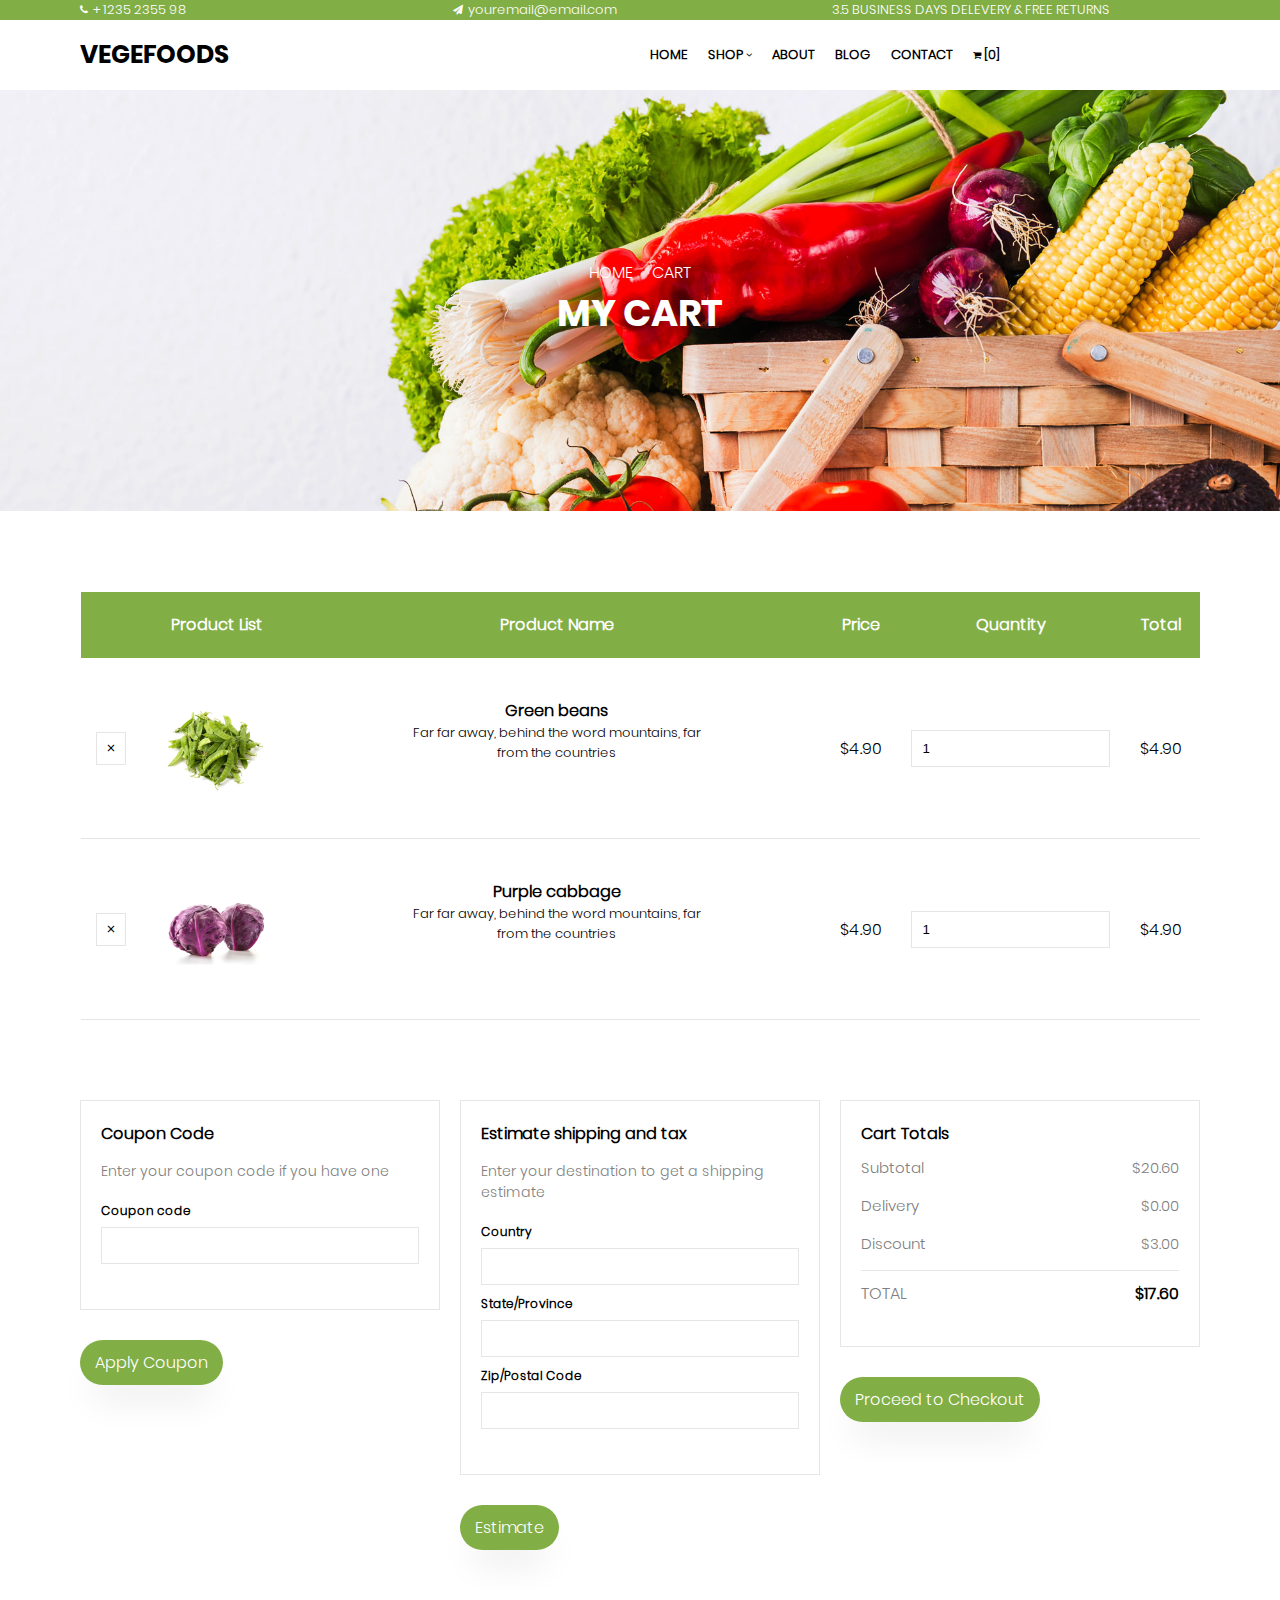
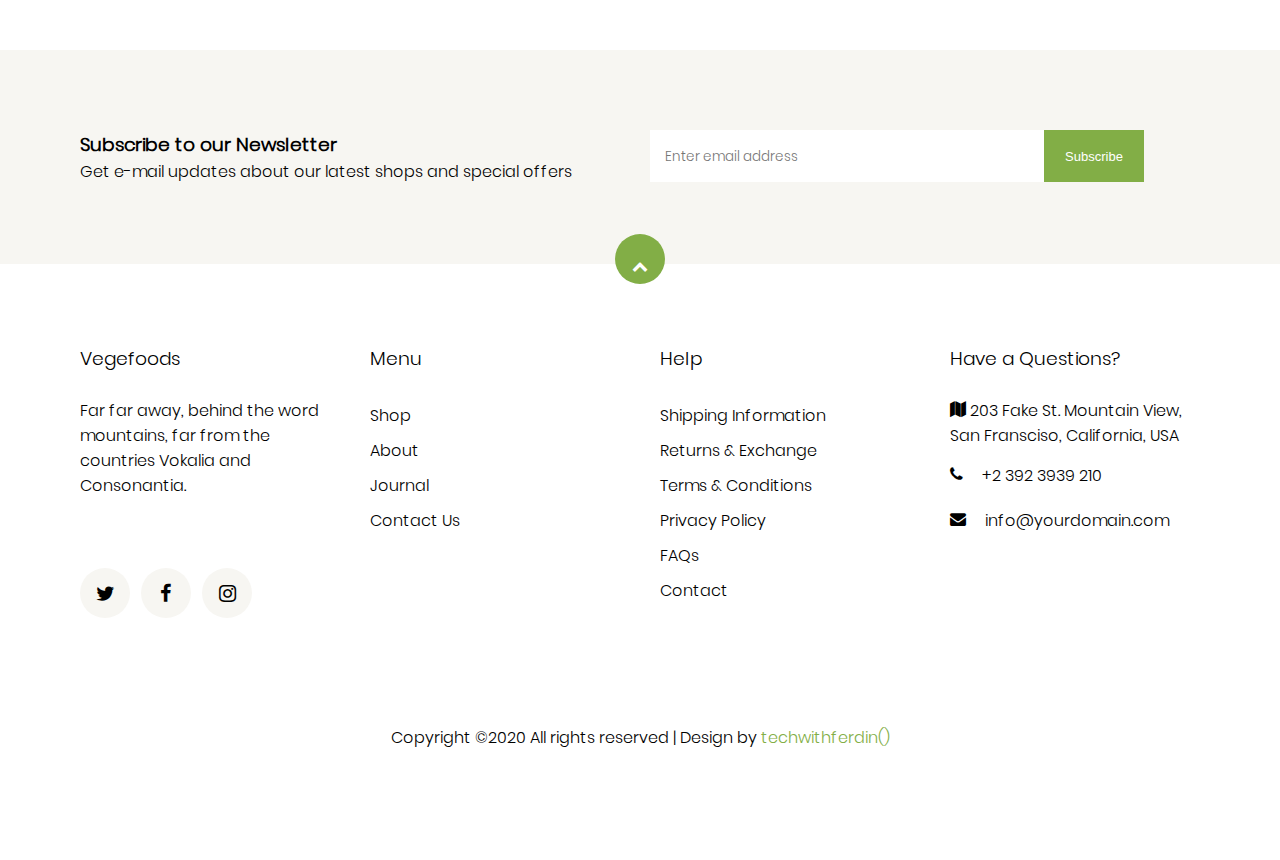
<file: cart.html>
<!DOCTYPE html>
<html lang="en">
<head>
  <meta charset="UTF-8">
  <meta name="viewport" content="width=device-width, initial-scale=1.0">
  <title>Vegefoods | Cart</title>
  <!-- Owl Carousel -->
  <link rel="stylesheet" href="css/owl.carousel.min.css">
  <link rel="stylesheet" href="css/owl.theme.default.min.css">
  <!-- Magnific Popup -->
  <link rel="stylesheet" href="css/magnific-popup.css">
  <!-- Nice-Select -->
  <link rel="stylesheet" href="css/nice-select.css">
  <!-- Iconmoon -->
  <link rel="stylesheet" href="fonts/icomoon/style.css">
  <!-- Flaticon -->
  <link rel="stylesheet" href="css/flaticon.css">
  <!-- Custom css -->
  <link rel="stylesheet" href="css/style.css">
</head>
<body>
  <!-- Header Section Start -->
  <header id="home">
    <div class="header-top bg-primary">
      <div class="container">
        <div class="flex">
          <div class="flex-3">
            <i class="icon icon-phone icon-size-1"></i>
            <span>+ 1235 2355 98</span>
          </div>
          <div class="flex-3">
            <i class="icon icon-paper-plane icon-size-1"></i>
            <span>youremail@email.com</span>
          </div>
          <div class="flex-3">
            <span class="text-upper">3.5 Business days delevery & free returns</span>
          </div>
        </div>
      </div>
    </div>
    <div class="nav-container bg-white">
      <div class="container">
        <div class="flex justify-content-sb nav align-center">
          <div class="nav-logo flex-2">
            <a href="index.html" class="text-upper font-bold text-size-2">Vegefoods</a>
          </div>
          <div class="hamburger-menu">
            <i class="icon icon-bars icon-size-2"></i>
            <span>Menu</span>
          </div>
          <nav class="flex-2 openNav">
            <ul class="nav-links">
              <li class="nav-link">
                <a href="index.html" class="nav-item">Home</a>
              </li>
              <li class="nav-link nav-clip">
                <a href="#" class="nav-item">Shop
                  <i class="icon icon-angle-down icon-size-1"></i>
                </a>
                <ul class="clip-nav">
                  <li>
                    <a href="shop.html">Shop</a>
                  </li>
                  <li>
                    <a href="wishlist.html">Wishlist</a>
                  </li>
                  <li>
                    <a href="product.html">Single Product</a>
                  </li>
                  <li>
                    <a href="cart.html">Cart</a>
                  </li>
                  <li>
                    <a href="checkout.html">Checkout</a>
                  </li>
                </ul>
              </li>
              <li class="nav-link">
                <a href="about.html" class="nav-item">About</a>
              </li>
              <li class="nav-link">
                <a href="blog.html" class="nav-item">Blog</a>
              </li>
              <li class="nav-link">
                <a href="contact.html" class="nav-item">Contact</a>
              </li>
              <li class="nav-link">
                <a href="#">
                  <i class="icon icon-shopping-cart icon-size-05"></i>
                  [0]
                </a>
              </li>
            </ul>
          </nav>
        </div>
      </div>
    </div>
  </header>
  <!-- Header Section End -->

  <!-- Showcase start -->
  <section class="showcase">
    <div class="container">
      <div class="text-center showcase-title">
        <ul>
          <li>
            <a href="index.html" class="text-upper">Home</a>
          </li>
          <li class="text-upper">
            Cart
          </li>
        </ul>
        <h3 class="text-upper font-bold">My cart</h3>
      </div>
    </div>
  </section>
  <!-- Showcase End -->

  <!-- Wishlist Start -->
  <section class="wishlist-section padding">
    <div class="container">
      <div class="cart-table">
        <table>
          <thead class="wishlist-thead">
            <tr>
              <th>&nbsp;</th>
              <th>Product List</th>
              <th>Product Name</th>
              <th>Price</th>
              <th>Quantity</th>
              <th>Total</th>
            </tr>
          </thead>
          <tbody class="wishlist-tbody">
            <tr class="text-center">
              <td class="product-remove">
                <a href="#">&times;</a>
              </td>
              <td class="product-img product-img-3">
                <div class="img"></div>
              </td>
              <td class="product-name">
                <h3>Green beans</h3>
                <p>Far far away, behind the word mountains, far from the countries</p>
              </td>
              <td class="product-price">
                <span>$4.90</span>
              </td>
              <td class="product-qty">
                <input type="text" name="quantity" value="1" id="">
              </td>
              <td class="product-total-price">
                <span>$4.90</span>
              </td>
            </tr>
            <tr class="text-center">
              <td class="product-remove">
                <a href="#">&times;</a>
              </td>
              <td class="product-img product-img-4">
                <div class="img"></div>
              </td>
              <td class="product-name">
                <h3>Purple cabbage</h3>
                <p>Far far away, behind the word mountains, far from the countries</p>
              </td>
              <td class="product-price">
                <span>$4.90</span>
              </td>
              <td class="product-qty">
                <input type="text" name="quantity" value="1" id="">
              </td>
              <td class="product-total-price">
                <span>$4.90</span>
              </td>
            </tr>
          </tbody>
        </table>
      </div>
    </div>
  </section>
  <!-- Wishlist End -->

  <!-- Payment Section Start -->
  <section class="payment-section py-8">
    <div class="container">
      <div class="payment-grid">
        <div class="payment-item">
          <div class="payment-content">
            <h4>Coupon Code</h4>
            <p>Enter your coupon code if you have one</p>
            <span>Coupon code</span>
            <input type="text" name="" id="">
          </div>
          <a href="#" class="btn-round">Apply Coupon</a>
        </div>
        <div class="payment-item">
          <div class="payment-content">
            <h4>Estimate shipping and tax</h4>
            <p>Enter your destination to get a shipping estimate</p>
            <span>Country</span>
            <input type="text" name="" id="">
            <span>State/Province</span>
            <input type="text" name="" id="">
            <span>Zip/Postal Code</span>
            <input type="text" name="" id="">
          </div>
          <a href="#" class="btn-round">Estimate</a>
        </div>
        <div class="payment-item">
          <div class="payment-content">
            <h4>Cart Totals</h4>
            <div class="cart-info">
              <div class="cart-info-row">
                <span>Subtotal</span>
                <span>$20.60</span>
              </div>
              <div class="cart-info-row">
                <span>Delivery</span>
                <span>$0.00</span>
              </div>
              <div class="cart-info-row">
                <span>Discount</span>
                <span>$3.00</span>
              </div>
            </div>
            <div class="cart-total">
              <div class="cart-info-row">
                <span class="text-upper">Total</span>
                <span class="total-price">$17.60</span>
              </div>
            </div>
          </div>
          <a href="#" class="btn-round">Proceed to Checkout</a>
        </div>
      </div>
    </div>
  </section>
  <!-- Payment Section End -->

  <!-- Newsletter Section Start -->
  <section class="newsletter-section padding bg-gray">
    <div class="container">
      <div class="newsletter-grid">
        <div class="newsletter-content">
          <h3>Subscribe to our Newsletter</h3>
          <p>Get e-mail updates about our latest shops and special offers</p>
        </div>
        <div class="newsletter-form">
          <input type="email" name="email" placeholder="Enter email address" class="form-control" id="">
          <button type="submit">Subscribe</button>
        </div>
      </div>
      <a href="#home" class="home-link">
        <i class="link icon-chevron-up"></i>
      </a>
    </div>
  </section>
  <!-- Newsletter Section End -->

  <!-- Footer Section Start -->
  <footer class="footer-section padding bg-white">
    <div class="container">
      <div class="footer-grid">
        <div class="footer-item">
          <h3>Vegefoods</h3>
          <p>Far far away, behind the word mountains, far from the countries Vokalia and Consonantia.</p>
          <div class="footer-social">
            <a href="#">
              <i class="icon-social icon-twitter"></i>
            </a>
            <a href="#">
              <i class="icon-social icon-facebook"></i>
            </a>
            <a href="#">
              <i class="icon-social icon-instagram"></i>
            </a>
          </div>
        </div>
        <div class="footer-item">
          <h3>Menu</h3>
          <ul>
            <li>
              <a href="#">Shop</a>
            </li>
            <li>
              <a href="#">About</a>
            </li>
            <li>
              <a href="#">Journal</a>
            </li>
            <li>
              <a href="#">Contact Us</a>
            </li>
          </ul>
        </div>
        <div class="footer-item">
          <h3>Help</h3>
          <ul>
            <li>
              <a href="#">Shipping Information</a>
            </li>
            <li>
              <a href="#">Returns & Exchange</a>
            </li>
            <li>
              <a href="#">Terms & Conditions</a>
            </li>
            <li>
              <a href="#">Privacy Policy</a>
            </li>
            <li>
              <a href="#">FAQs</a>
            </li>
            <li>
              <a href="#">Contact</a>
            </li>
          </ul>
        </div>
        <div class="footer-item">
          <h3>Have a Questions?</h3>
          <ul class="footer-info">
            <li>
              <i class="icon-map"></i>
              <span>203 Fake St. Mountain View, San Fransciso, California, USA</span>
            </li>
            <li>
              <i class="icon-phone"></i>
              <a href="#">+2 392 3939 210</a>
            </li>
            <li>
              <i class="icon-envelope"></i>
              <a href="#">info@yourdomain.com</a>
            </li>
          </ul>
        </div>
      </div>
      <p class="text-center copyright">Copyright &copy;2020 All rights reserved | Design by <a href="#">techwithferdin()</a></p>
    </div>
  </footer>
  <!-- Footer Section End -->

  <!-- JQuery Script -->
  <script src="js/jquery-3.2.1.min.js"></script>
  <!-- Owl Carousel Script -->
  <script src="js/owl.carousel.min.js"></script>
  <!-- Magnific Popup Script -->
  <script src="js/jquery.magnific-popup.min.js"></script>
  <!-- Countdown -->
  <script src="js/jquery.countdown.min.js"></script>
  <!-- Waypoint -->
  <script src="js/jquery.waypoints.min.js"></script>
  <!-- CountUp -->
  <script src="js/jquery.counterup.min.js"></script>
  <!-- Isotope -->
  <!-- <script src="js/isotope.pkgd.min.js"></script> -->
  <!-- Nice Select -->
  <script src="js/jquery.nice-select.min.js"></script>
  <!-- Custom Script -->
  <script src="js/main.js"></script>
</body>
</html>
</file>
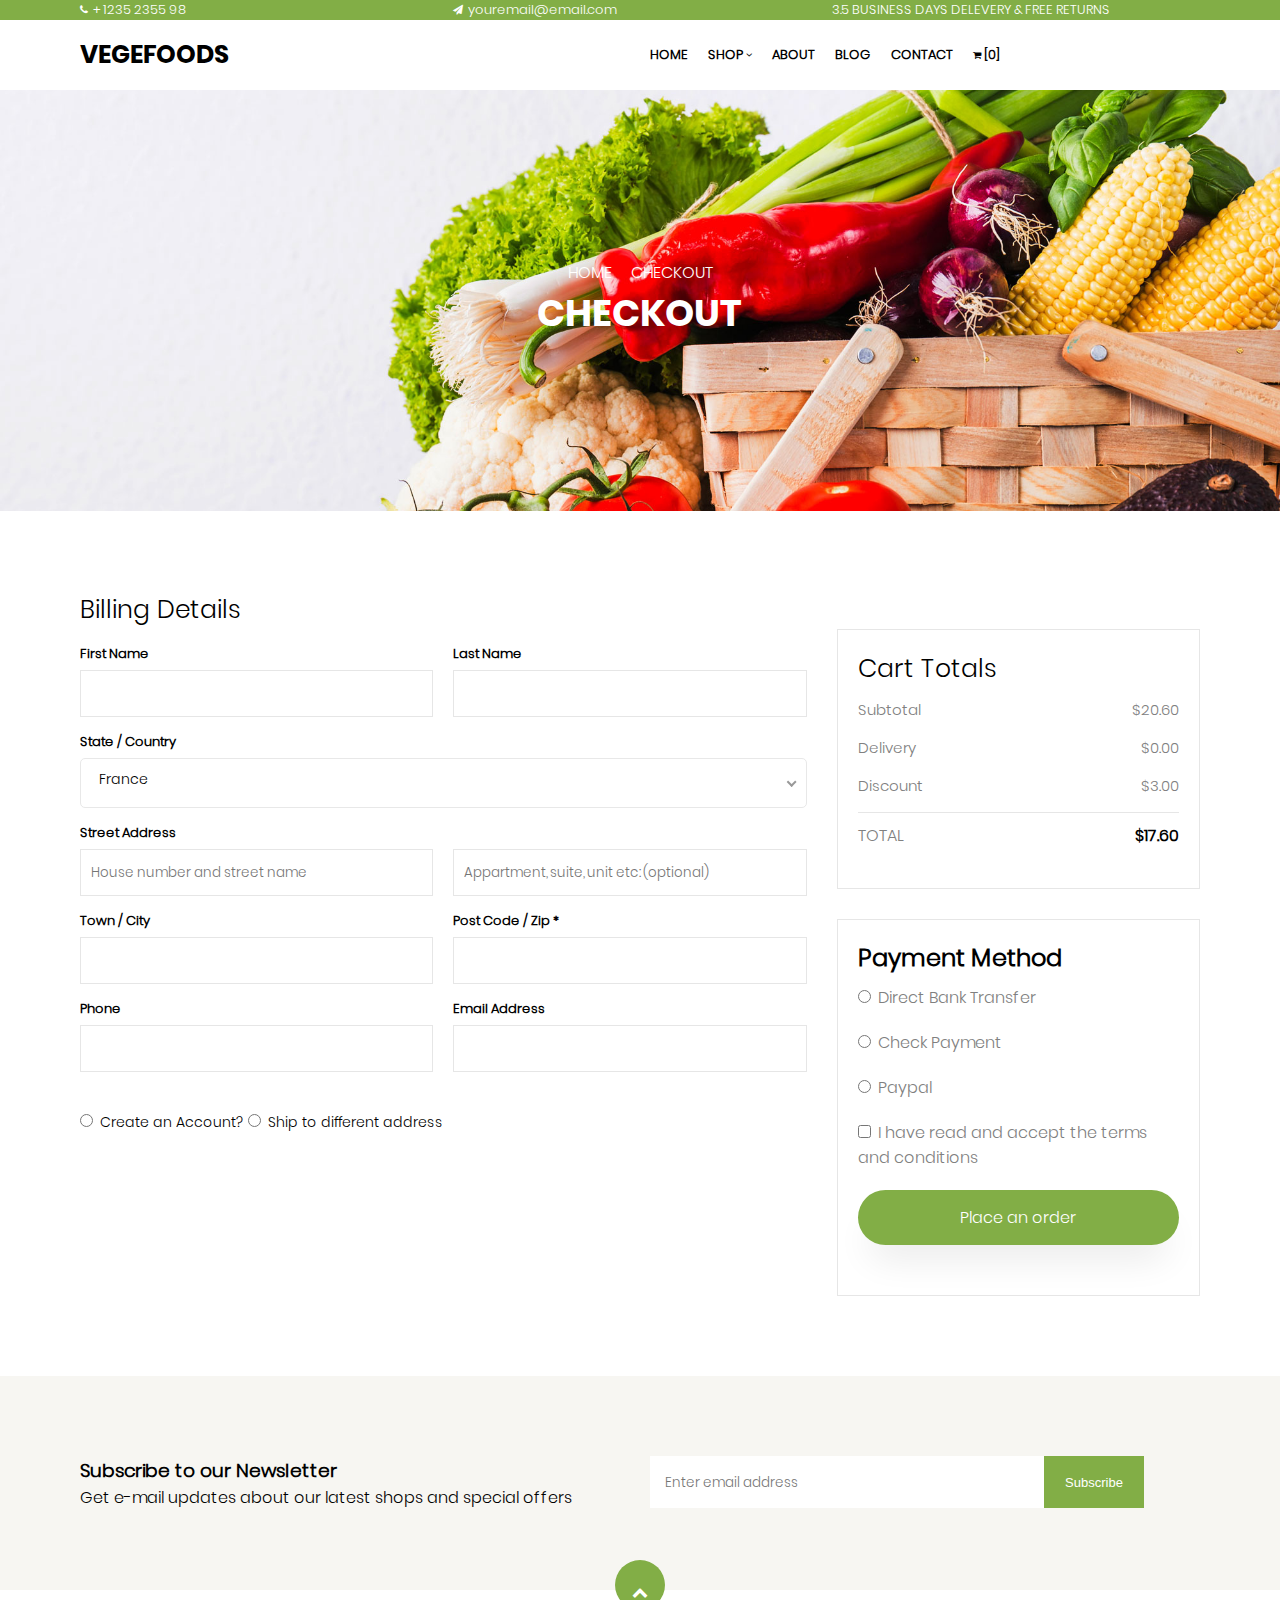
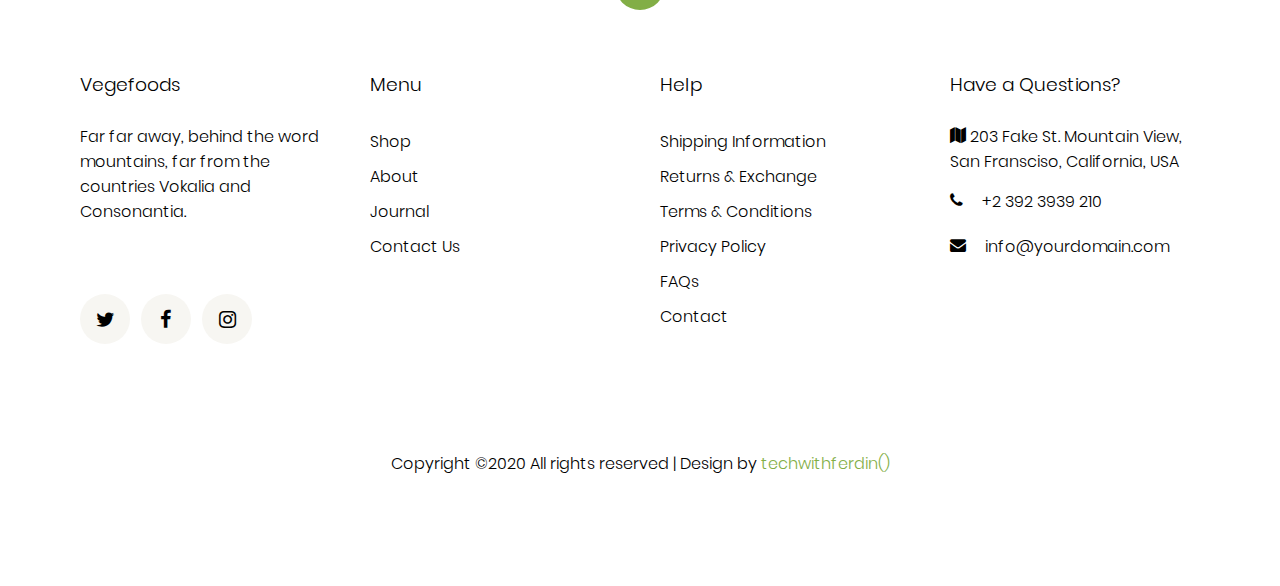
<file: checkout.html>
<!DOCTYPE html>
<html lang="en">
<head>
  <meta charset="UTF-8">
  <meta name="viewport" content="width=device-width, initial-scale=1.0">
  <title>Vegefoods | Checkout</title>
  <!-- Owl Carousel -->
  <link rel="stylesheet" href="css/owl.carousel.min.css">
  <link rel="stylesheet" href="css/owl.theme.default.min.css">
  <!-- Magnific Popup -->
  <link rel="stylesheet" href="css/magnific-popup.css">
  <!-- Nice-Select -->
  <link rel="stylesheet" href="css/nice-select.css">
  <!-- Iconmoon -->
  <link rel="stylesheet" href="fonts/icomoon/style.css">
  <!-- Flaticon -->
  <link rel="stylesheet" href="css/flaticon.css">
  <!-- Custom css -->
  <link rel="stylesheet" href="css/style.css">
</head>
<body>
  <!-- Header Section Start -->
  <header id="home">
    <div class="header-top bg-primary">
      <div class="container">
        <div class="flex">
          <div class="flex-3">
            <i class="icon icon-phone icon-size-1"></i>
            <span>+ 1235 2355 98</span>
          </div>
          <div class="flex-3">
            <i class="icon icon-paper-plane icon-size-1"></i>
            <span>youremail@email.com</span>
          </div>
          <div class="flex-3">
            <span class="text-upper">3.5 Business days delevery & free returns</span>
          </div>
        </div>
      </div>
    </div>
    <div class="nav-container bg-white">
      <div class="container">
        <div class="flex justify-content-sb nav align-center">
          <div class="nav-logo flex-2">
            <a href="index.html" class="text-upper font-bold text-size-2">Vegefoods</a>
          </div>
          <div class="hamburger-menu">
            <i class="icon icon-bars icon-size-2"></i>
            <span>Menu</span>
          </div>
          <nav class="flex-2 openNav">
            <ul class="nav-links">
              <li class="nav-link">
                <a href="index.html" class="nav-item">Home</a>
              </li>
              <li class="nav-link nav-clip">
                <a href="#" class="nav-item">Shop
                  <i class="icon icon-angle-down icon-size-1"></i>
                </a>
                <ul class="clip-nav">
                  <li>
                    <a href="shop.html">Shop</a>
                  </li>
                  <li>
                    <a href="wishlist.html">Wishlist</a>
                  </li>
                  <li>
                    <a href="product.html">Single Product</a>
                  </li>
                  <li>
                    <a href="cart.html">Cart</a>
                  </li>
                  <li>
                    <a href="checkout.html">Checkout</a>
                  </li>
                </ul>
              </li>
              <li class="nav-link">
                <a href="about.html" class="nav-item">About</a>
              </li>
              <li class="nav-link">
                <a href="blog.html" class="nav-item">Blog</a>
              </li>
              <li class="nav-link">
                <a href="contact.html" class="nav-item">Contact</a>
              </li>
              <li class="nav-link">
                <a href="#">
                  <i class="icon icon-shopping-cart icon-size-05"></i>
                  [0]
                </a>
              </li>
            </ul>
          </nav>
        </div>
      </div>
    </div>
  </header>
  <!-- Header Section End -->

  <!-- Showcase start -->
  <section class="showcase">
    <div class="container">
      <div class="text-center showcase-title">
        <ul>
          <li>
            <a href="index.html" class="text-upper">Home</a>
          </li>
          <li class="text-upper">
            Checkout
          </li>
        </ul>
        <h3 class="text-upper font-bold">Checkout</h3>
      </div>
    </div>
  </section>
  <!-- Showcase End -->

  <!-- Billing Section Start -->
  <section class="billing-section padding">
    <div class="container">
      <h4>Billing Details</h4>
      <div class="billing-grid">
        <div class="billing-item">
          <div class="billing-row">
            <div class="billing-row-flex item">
              <label>First Name</label>
              <input type="text" name="" id="">
            </div>
            <div class="billing-row-flex item">
              <label>Last Name</label>
              <input type="text" name="" id="">
            </div>
          </div>
          <div class="item">
            <label>State / Country</label>
            <select name="">
              <option value="France">France</option>
              <option value="Italy">Italy</option>
              <option value="Philippines">Philippines</option>
              <option value="Korea">South Korea</option>
              <option value="HongoKong">Hong Kong</option>
              <option value="Japan">Japan</option>
            </select>
          </div>
          <div class="billing-row">
            <div class="billing-row-flex item">
              <label>Street Address</label>
              <input type="text" placeholder="House number and street name" name="" id="">
            </div>
            <div class="billing-row-flex item">
              <label>&nbsp;</label>
              <input type="text" placeholder="Appartment, suite, unit etc: (optional)" name="" id="">
            </div>
          </div>
          <div class="billing-row">
            <div class="billing-row-flex item">
              <label>Town / City</label>
              <input type="text" name="" id="">
            </div>
            <div class="billing-row-flex item">
              <label>Post Code / Zip *</label>
              <input type="text" name="" id="">
            </div>
          </div>
          <div class="billing-row">
            <div class="billing-row-flex item">
              <label>Phone</label>
              <input type="text" name="" id="">
            </div>
            <div class="billing-row-flex item">
              <label>Email Address</label>
              <input type="text" name="" id="">
            </div>
          </div>
          <div class="combo-btn">
            <input type="radio" class="radio" name="" id="">Create an Account?
            <input type="radio" class="radio" name="" id="">Ship to different address
          </div>
        </div>
        <div class="billing-item">
          <div class="payment-item">
          <div class="payment-content">
            <h4>Cart Totals</h4>
            <div class="cart-info">
              <div class="cart-info-row">
                <span>Subtotal</span>
                <span>$20.60</span>
              </div>
              <div class="cart-info-row">
                <span>Delivery</span>
                <span>$0.00</span>
              </div>
              <div class="cart-info-row">
                <span>Discount</span>
                <span>$3.00</span>
              </div>
            </div>
            <div class="cart-total">
              <div class="cart-info-row">
                <span class="text-upper">Total</span>
                <span class="total-price">$17.60</span>
              </div>
            </div>
          </div>
        </div>
        <div class="payment-method">
          <h2>Payment Method</h2>
          <div class="radio-btn">
            <label>
              <input type="radio" class="radio" name="" id="">Direct Bank Transfer
            </label>
            <label>
              <input type="radio" class="radio" name="" id="">Check Payment
            </label>
            <label>
              <input type="radio" class="radio" name="" id="">Paypal
            </label>
            <label>
              <input type="checkbox" class="radio" name="" id="">I have read and accept the terms and conditions
            </label>
          </div>
          <a href="#" class="btn-round">Place an order</a>
        </div>
        </div>
      </div>
    </div>
  </section>
  <!-- Billing Section End -->

  <!-- Newsletter Section Start -->
  <section class="newsletter-section padding bg-gray">
    <div class="container">
      <div class="newsletter-grid">
        <div class="newsletter-content">
          <h3>Subscribe to our Newsletter</h3>
          <p>Get e-mail updates about our latest shops and special offers</p>
        </div>
        <div class="newsletter-form">
          <input type="email" name="email" placeholder="Enter email address" class="form-control" id="">
          <button type="submit">Subscribe</button>
        </div>
      </div>
      <a href="#home" class="home-link">
        <i class="link icon-chevron-up"></i>
      </a>
    </div>
  </section>
  <!-- Newsletter Section End -->

  <!-- Footer Section Start -->
  <footer class="footer-section padding bg-white">
    <div class="container">
      <div class="footer-grid">
        <div class="footer-item">
          <h3>Vegefoods</h3>
          <p>Far far away, behind the word mountains, far from the countries Vokalia and Consonantia.</p>
          <div class="footer-social">
            <a href="#">
              <i class="icon-social icon-twitter"></i>
            </a>
            <a href="#">
              <i class="icon-social icon-facebook"></i>
            </a>
            <a href="#">
              <i class="icon-social icon-instagram"></i>
            </a>
          </div>
        </div>
        <div class="footer-item">
          <h3>Menu</h3>
          <ul>
            <li>
              <a href="#">Shop</a>
            </li>
            <li>
              <a href="#">About</a>
            </li>
            <li>
              <a href="#">Journal</a>
            </li>
            <li>
              <a href="#">Contact Us</a>
            </li>
          </ul>
        </div>
        <div class="footer-item">
          <h3>Help</h3>
          <ul>
            <li>
              <a href="#">Shipping Information</a>
            </li>
            <li>
              <a href="#">Returns & Exchange</a>
            </li>
            <li>
              <a href="#">Terms & Conditions</a>
            </li>
            <li>
              <a href="#">Privacy Policy</a>
            </li>
            <li>
              <a href="#">FAQs</a>
            </li>
            <li>
              <a href="#">Contact</a>
            </li>
          </ul>
        </div>
        <div class="footer-item">
          <h3>Have a Questions?</h3>
          <ul class="footer-info">
            <li>
              <i class="icon-map"></i>
              <span>203 Fake St. Mountain View, San Fransciso, California, USA</span>
            </li>
            <li>
              <i class="icon-phone"></i>
              <a href="#">+2 392 3939 210</a>
            </li>
            <li>
              <i class="icon-envelope"></i>
              <a href="#">info@yourdomain.com</a>
            </li>
          </ul>
        </div>
      </div>
      <p class="text-center copyright">Copyright &copy;2020 All rights reserved | Design by <a href="#">techwithferdin()</a></p>
    </div>
  </footer>
  <!-- Footer Section End -->

  <!-- JQuery Script -->
  <script src="js/jquery-3.2.1.min.js"></script>
  <!-- Owl Carousel Script -->
  <script src="js/owl.carousel.min.js"></script>
  <!-- Magnific Popup Script -->
  <script src="js/jquery.magnific-popup.min.js"></script>
  <!-- Countdown -->
  <script src="js/jquery.countdown.min.js"></script>
  <!-- Waypoint -->
  <script src="js/jquery.waypoints.min.js"></script>
  <!-- CountUp -->
  <script src="js/jquery.counterup.min.js"></script>
  <!-- Isotope -->
  <!-- <script src="js/isotope.pkgd.min.js"></script> -->
  <!-- Nice Select -->
  <script src="js/jquery.nice-select.min.js"></script>
  <!-- Custom Script -->
  <script src="js/main.js"></script>
</body>
</html>
</file>
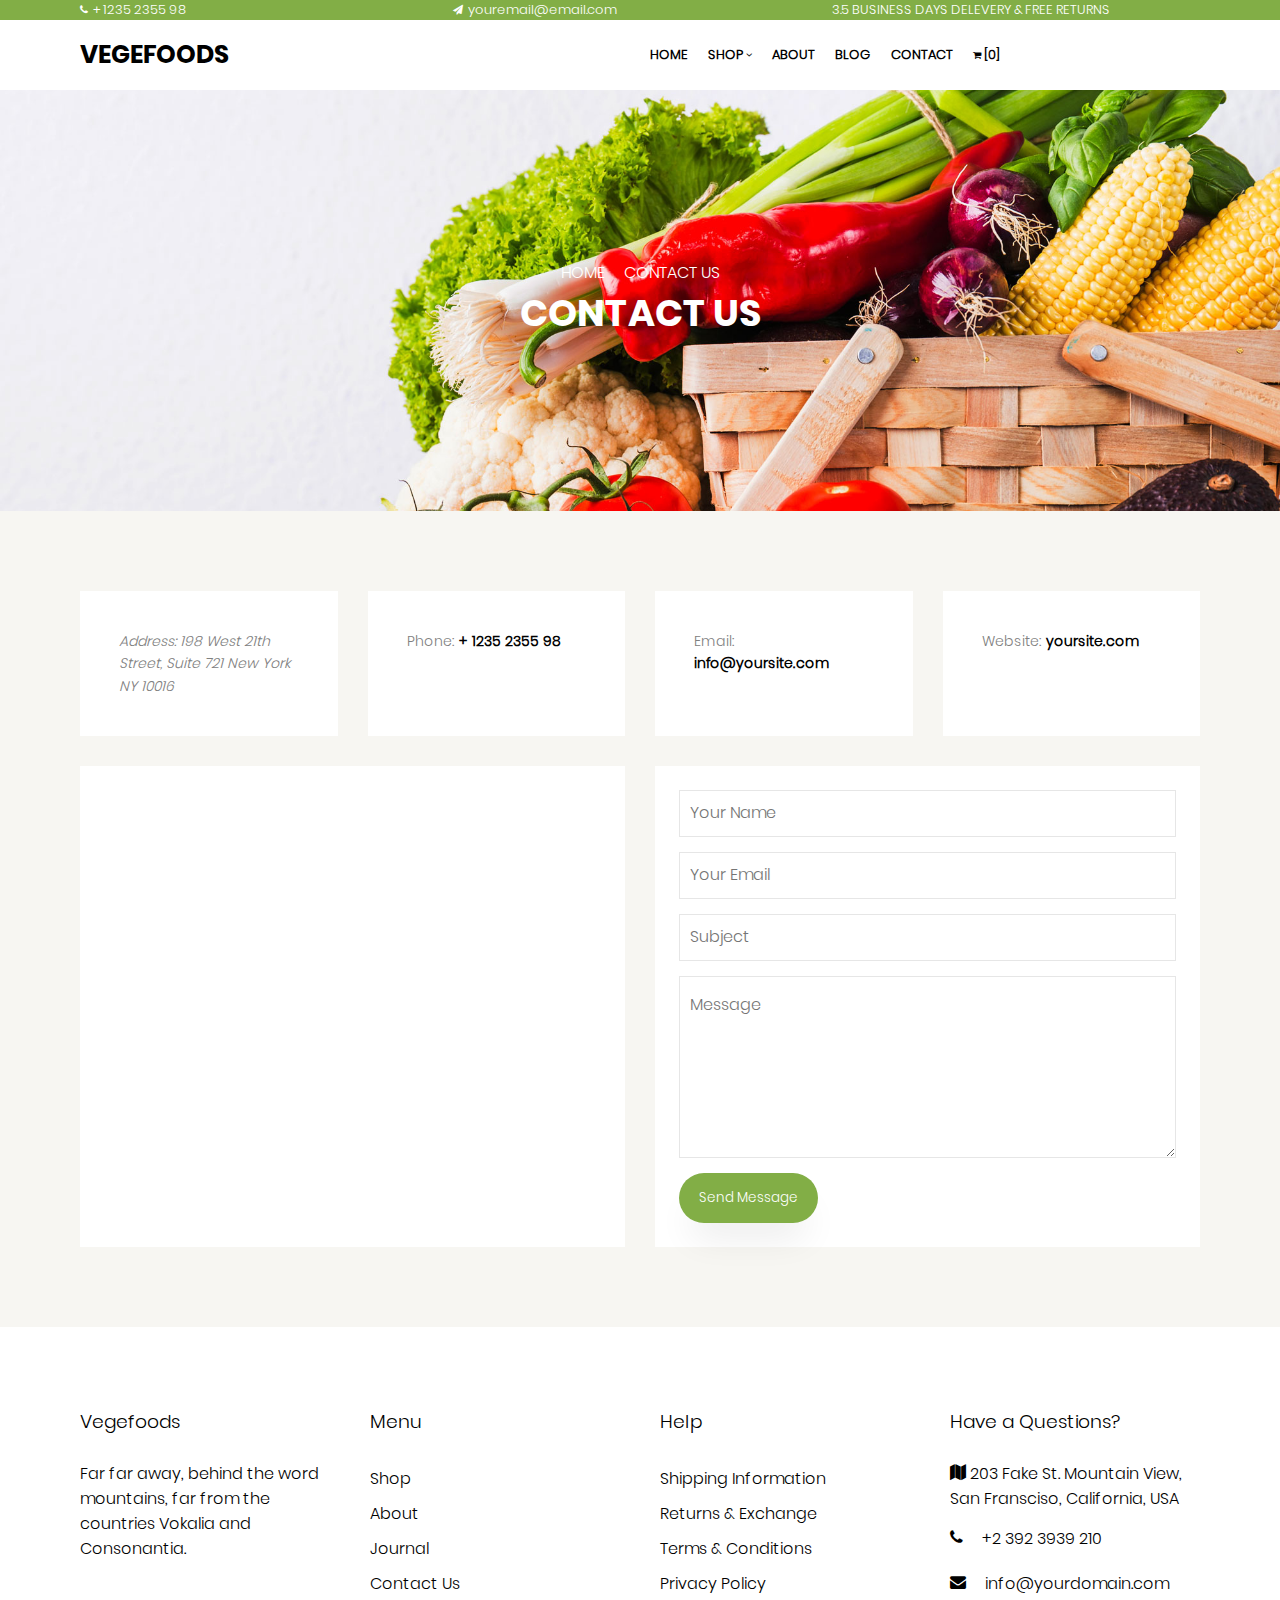
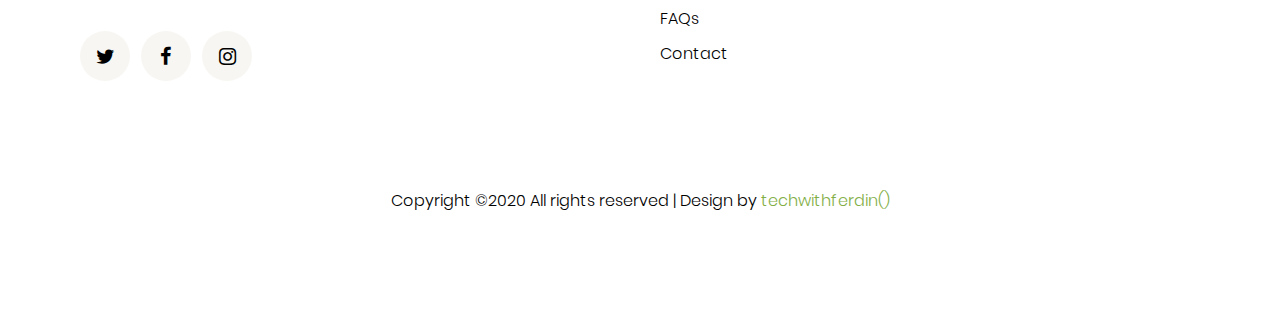
<file: contact.html>
<!DOCTYPE html>
<html lang="en">
<head>
  <meta charset="UTF-8">
  <meta name="viewport" content="width=device-width, initial-scale=1.0">
  <title>Vegefoods | Contact</title>
  <!-- Owl Carousel -->
  <link rel="stylesheet" href="css/owl.carousel.min.css">
  <link rel="stylesheet" href="css/owl.theme.default.min.css">
  <!-- Magnific Popup -->
  <link rel="stylesheet" href="css/magnific-popup.css">
  <!-- Nice-Select -->
  <link rel="stylesheet" href="css/nice-select.css">
  <!-- Iconmoon -->
  <link rel="stylesheet" href="fonts/icomoon/style.css">
  <!-- Flaticon -->
  <link rel="stylesheet" href="css/flaticon.css">
  <!-- Custom css -->
  <link rel="stylesheet" href="css/style.css">
</head>
<body>
  <!-- Header Section Start -->
  <header id="home">
    <div class="header-top bg-primary">
      <div class="container">
        <div class="flex">
          <div class="flex-3">
            <i class="icon icon-phone icon-size-1"></i>
            <span>+ 1235 2355 98</span>
          </div>
          <div class="flex-3">
            <i class="icon icon-paper-plane icon-size-1"></i>
            <span>youremail@email.com</span>
          </div>
          <div class="flex-3">
            <span class="text-upper">3.5 Business days delevery & free returns</span>
          </div>
        </div>
      </div>
    </div>
    <div class="nav-container bg-white">
      <div class="container">
        <div class="flex justify-content-sb nav align-center">
          <div class="nav-logo flex-2">
            <a href="index.html" class="text-upper font-bold text-size-2">Vegefoods</a>
          </div>
          <div class="hamburger-menu">
            <i class="icon icon-bars icon-size-2"></i>
            <span>Menu</span>
          </div>
          <nav class="flex-2 openNav">
            <ul class="nav-links">
              <li class="nav-link">
                <a href="index.html" class="nav-item">Home</a>
              </li>
              <li class="nav-link nav-clip">
                <a href="#" class="nav-item">Shop
                  <i class="icon icon-angle-down icon-size-1"></i>
                </a>
                <ul class="clip-nav">
                  <li>
                    <a href="shop.html">Shop</a>
                  </li>
                  <li>
                    <a href="wishlist.html">Wishlist</a>
                  </li>
                  <li>
                    <a href="product.html">Single Product</a>
                  </li>
                  <li>
                    <a href="cart.html">Cart</a>
                  </li>
                  <li>
                    <a href="checkout.html">Checkout</a>
                  </li>
                </ul>
              </li>
              <li class="nav-link">
                <a href="about.html" class="nav-item">About</a>
              </li>
              <li class="nav-link">
                <a href="blog.html" class="nav-item">Blog</a>
              </li>
              <li class="nav-link">
                <a href="contact.html" class="nav-item">Contact</a>
              </li>
              <li class="nav-link">
                <a href="#">
                  <i class="icon icon-shopping-cart icon-size-05"></i>
                  [0]
                </a>
              </li>
            </ul>
          </nav>
        </div>
      </div>
    </div>
  </header>
  <!-- Header Section End -->

  <!-- Showcase start -->
  <section class="showcase">
    <div class="container">
      <div class="text-center showcase-title">
        <ul>
          <li>
            <a href="index.html" class="text-upper">Home</a>
          </li>
          <li class="text-upper">
            Contact Us
          </li>
        </ul>
        <h3 class="text-upper font-bold">Contact Us</h3>
      </div>
    </div>
  </section>
  <!-- Showcase End -->

  <!-- Contact Section Start -->
  <section class="contact-section padding bg-gray">
    <div class="container">
      <div class="contact-grid">
        <div class="contact-grid-item contact-grid-item-1">
          <address>
            Address: 198 West 21th Street, Suite 721 New York NY 10016
          </address>
        </div>
        <div class="contact-grid-item contact-grid-item-2">
          <p>Phone: <a href="#">+ 1235 2355 98</a></p>
        </div>
        <div class="contact-grid-item contact-grid-item-3">
          <p>Email: <a href="#">info@yoursite.com</a></p>
        </div>
        <div class="contact-grid-item contact-grid-item-4">
          <p>Website: <a href="#">yoursite.com</a></p>
        </div>
        <div class="contact-grid-item contact-grid-item-5-span-2">
          <div class="map"></div>
        </div>
        <div class="contact-grid-item contact-grid-item-6-span-2">
          <form class="contact-form">
            <input type="text" placeholder="Your Name" class="form-control" name="" id="">
            <input type="email" placeholder="Your Email" class="form-control" name="" id="">
            <input type="text" placeholder="Subject" class="form-control" name="" id="">
            <textarea name="" placeholder="Message" id="" cols="30" rows="10"></textarea>
            <button type="submit" class="btn-round submit-btn">Send Message</button>
          </form>
        </div>
      </div>
    </div>
  </section>
  <!-- Contact Section End -->

  <!-- Footer Section Start -->
  <footer class="footer-section padding bg-white">
    <div class="container">
      <div class="footer-grid">
        <div class="footer-item">
          <h3>Vegefoods</h3>
          <p>Far far away, behind the word mountains, far from the countries Vokalia and Consonantia.</p>
          <div class="footer-social">
            <a href="#">
              <i class="icon-social icon-twitter"></i>
            </a>
            <a href="#">
              <i class="icon-social icon-facebook"></i>
            </a>
            <a href="#">
              <i class="icon-social icon-instagram"></i>
            </a>
          </div>
        </div>
        <div class="footer-item">
          <h3>Menu</h3>
          <ul>
            <li>
              <a href="#">Shop</a>
            </li>
            <li>
              <a href="#">About</a>
            </li>
            <li>
              <a href="#">Journal</a>
            </li>
            <li>
              <a href="#">Contact Us</a>
            </li>
          </ul>
        </div>
        <div class="footer-item">
          <h3>Help</h3>
          <ul>
            <li>
              <a href="#">Shipping Information</a>
            </li>
            <li>
              <a href="#">Returns & Exchange</a>
            </li>
            <li>
              <a href="#">Terms & Conditions</a>
            </li>
            <li>
              <a href="#">Privacy Policy</a>
            </li>
            <li>
              <a href="#">FAQs</a>
            </li>
            <li>
              <a href="#">Contact</a>
            </li>
          </ul>
        </div>
        <div class="footer-item">
          <h3>Have a Questions?</h3>
          <ul class="footer-info">
            <li>
              <i class="icon-map"></i>
              <span>203 Fake St. Mountain View, San Fransciso, California, USA</span>
            </li>
            <li>
              <i class="icon-phone"></i>
              <a href="#">+2 392 3939 210</a>
            </li>
            <li>
              <i class="icon-envelope"></i>
              <a href="#">info@yourdomain.com</a>
            </li>
          </ul>
        </div>
      </div>
      <p class="text-center copyright">Copyright &copy;2020 All rights reserved | Design by <a href="#">techwithferdin()</a></p>
    </div>
  </footer>
  <!-- Footer Section End -->

  <!-- JQuery Script -->
  <script src="js/jquery-3.2.1.min.js"></script>
  <!-- Owl Carousel Script -->
  <script src="js/owl.carousel.min.js"></script>
  <!-- Magnific Popup Script -->
  <script src="js/jquery.magnific-popup.min.js"></script>
  <!-- Countdown -->
  <script src="js/jquery.countdown.min.js"></script>
  <!-- Waypoint -->
  <script src="js/jquery.waypoints.min.js"></script>
  <!-- CountUp -->
  <script src="js/jquery.counterup.min.js"></script>
  <!-- Isotope -->
  <!-- <script src="js/isotope.pkgd.min.js"></script> -->
  <!-- Nice Select -->
  <script src="js/jquery.nice-select.min.js"></script>
  <!-- Custom Script -->
  <script src="js/main.js"></script>
</body>
</html>
</file>
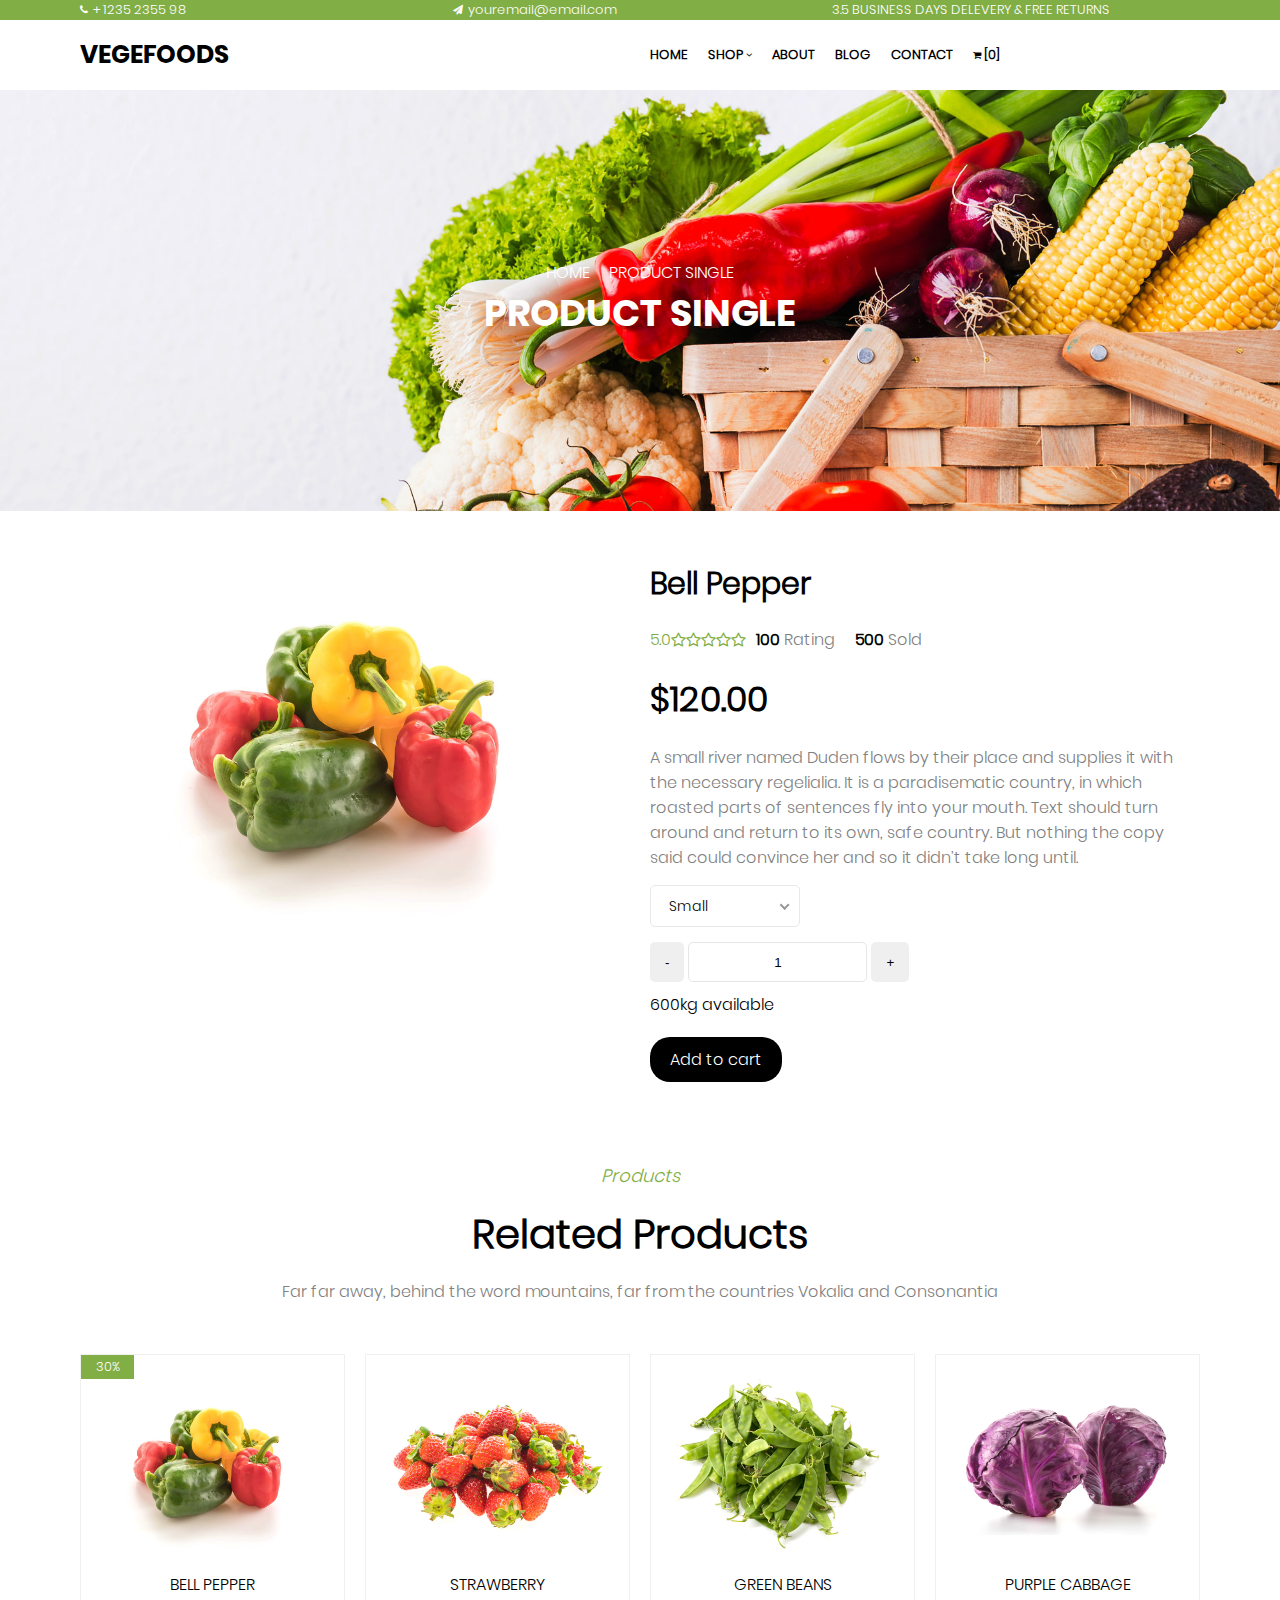
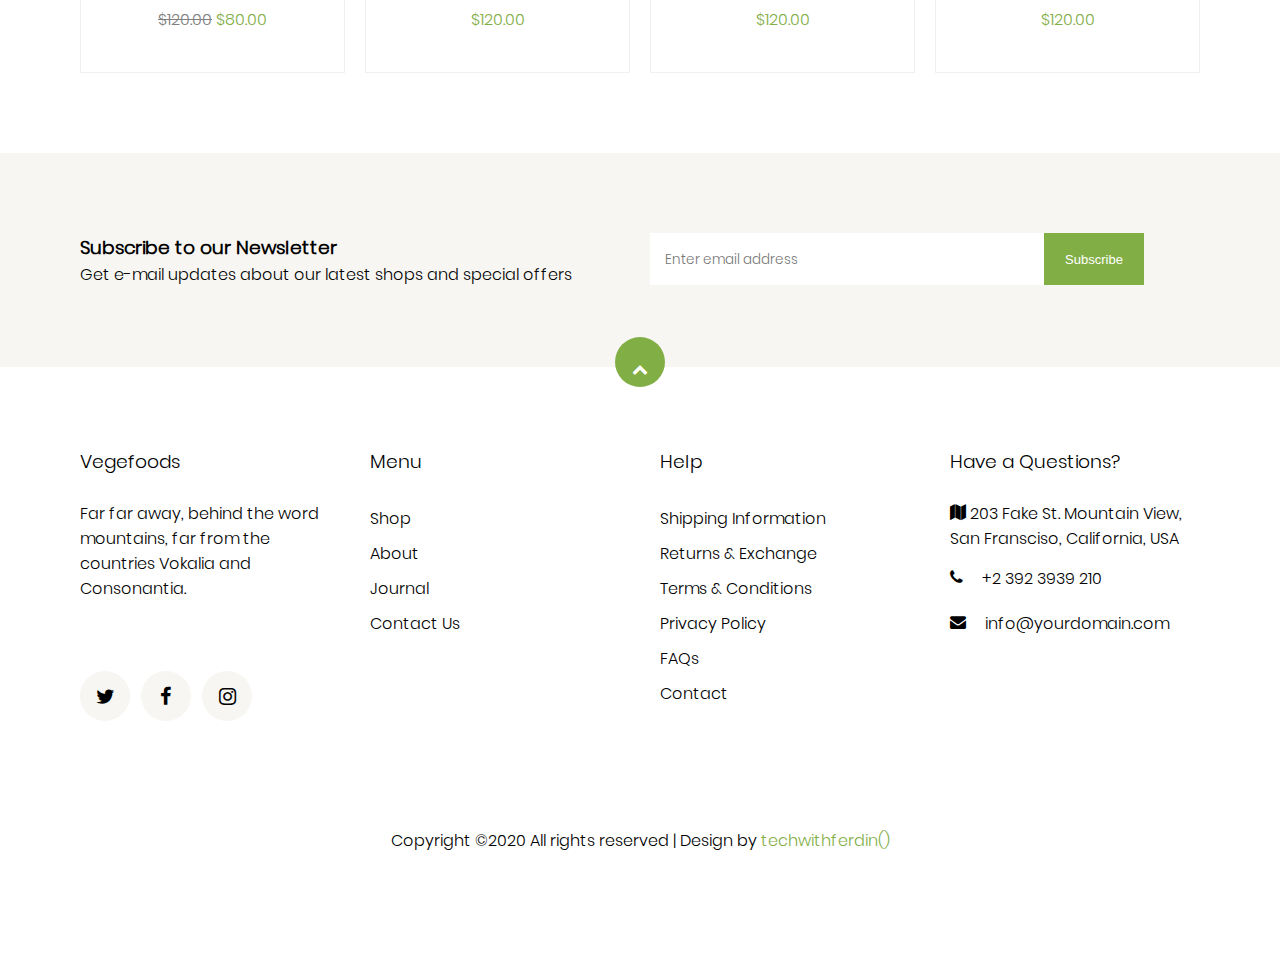
<file: product.html>
<!DOCTYPE html>
<html lang="en">
<head>
  <meta charset="UTF-8">
  <meta name="viewport" content="width=device-width, initial-scale=1.0">
  <title>Vegefoods | Product</title>
  <!-- Owl Carousel -->
  <link rel="stylesheet" href="css/owl.carousel.min.css">
  <link rel="stylesheet" href="css/owl.theme.default.min.css">
  <!-- Magnific Popup -->
  <link rel="stylesheet" href="css/magnific-popup.css">
  <!-- Nice-Select -->
  <link rel="stylesheet" href="css/nice-select.css">
  <!-- Iconmoon -->
  <link rel="stylesheet" href="fonts/icomoon/style.css">
  <!-- Flaticon -->
  <link rel="stylesheet" href="css/flaticon.css">
  <!-- Custom css -->
  <link rel="stylesheet" href="css/style.css">
</head>
<body>
  <!-- Header Section Start -->
  <header id="home">
    <div class="header-top bg-primary">
      <div class="container">
        <div class="flex">
          <div class="flex-3">
            <i class="icon icon-phone icon-size-1"></i>
            <span>+ 1235 2355 98</span>
          </div>
          <div class="flex-3">
            <i class="icon icon-paper-plane icon-size-1"></i>
            <span>youremail@email.com</span>
          </div>
          <div class="flex-3">
            <span class="text-upper">3.5 Business days delevery & free returns</span>
          </div>
        </div>
      </div>
    </div>
    <div class="nav-container bg-white">
      <div class="container">
        <div class="flex justify-content-sb nav align-center">
          <div class="nav-logo flex-2">
            <a href="index.html" class="text-upper font-bold text-size-2">Vegefoods</a>
          </div>
          <div class="hamburger-menu">
            <i class="icon icon-bars icon-size-2"></i>
            <span>Menu</span>
          </div>
          <nav class="flex-2 openNav">
            <ul class="nav-links">
              <li class="nav-link">
                <a href="index.html" class="nav-item">Home</a>
              </li>
              <li class="nav-link nav-clip">
                <a href="#" class="nav-item">Shop
                  <i class="icon icon-angle-down icon-size-1"></i>
                </a>
                <ul class="clip-nav">
                  <li>
                    <a href="shop.html">Shop</a>
                  </li>
                  <li>
                    <a href="wishlist.html">Wishlist</a>
                  </li>
                  <li>
                    <a href="product.html">Single Product</a>
                  </li>
                  <li>
                    <a href="cart.html">Cart</a>
                  </li>
                  <li>
                    <a href="checkout.html">Checkout</a>
                  </li>
                </ul>
              </li>
              <li class="nav-link">
                <a href="about.html" class="nav-item">About</a>
              </li>
              <li class="nav-link">
                <a href="blog.html" class="nav-item">Blog</a>
              </li>
              <li class="nav-link">
                <a href="contact.html" class="nav-item">Contact</a>
              </li>
              <li class="nav-link">
                <a href="#">
                  <i class="icon icon-shopping-cart icon-size-05"></i>
                  [0]
                </a>
              </li>
            </ul>
          </nav>
        </div>
      </div>
    </div>
  </header>
  <!-- Header Section End -->

  <!-- Showcase start -->
  <section class="showcase">
    <div class="container">
      <div class="text-center showcase-title">
        <ul>
          <li>
            <a href="index.html" class="text-upper">Home</a>
          </li>
          <li class="text-upper">
            Product single
          </li>
        </ul>
        <h3 class="text-upper font-bold">Product single</h3>
      </div>
    </div>
  </section>
  <!-- Showcase End -->

  <!-- Signle Product Start -->
  <section class="single-product">
    <div class="container">
      <div class="single-product-grid">
        <div class="single-product-img">
          <a href="images/product-1.jpg" class="popup"><img src="images/product-1.jpg" alt=""></a>
        </div>
        <div class="single-product-info">
          <h3 class="single-product-name">Bell Pepper</h3>
          <div class="product-flex">
            <span class="product-stars">5.0
              <i class="icon-star-o"></i>
              <i class="icon-star-o"></i>
              <i class="icon-star-o"></i>
              <i class="icon-star-o"></i>
              <i class="icon-star-o"></i>
            </span>
            <span class="product-rating">100
              <span class="product-rating-text">Rating</span>
            </span>
            <span class="product-rating">500
              <span class="product-rating-text">Sold</span>
            </span>
          </div>
          <h3 class="single-product-price">$120.00</h3>
          <p>A small river named Duden flows by their place and supplies it with the necessary regelialia. It is a paradisematic country, in which roasted parts of sentences fly into your mouth. Text should turn around and return to its own, safe country. But nothing the copy said could convince her and so it didn’t take long until.</p>
          <select name="">
            <option value="small">Small</option>
            <option value="medium">Medium</option>
            <option value="large">Large</option>
            <option value="extra_large">Extra Large</option>
          </select>
          <div class="input-control">
            <span>
              <button class="btn-minus">-</button>
            </span>
            <input type="text" class="qty" value="1" min="1" max="100">
            <span>
              <button class="btn-plus">+</button>
            </span>
          </div>
          <span class="stock">600kg available</span>
          <a href="#" class="btn-add">Add to cart</a>
        </div>
      </div>
    </div>
  </section>
  <!-- Single Product End -->

  <!-- Product Section Start -->
  <section class="product-section padding">
    <div class="container">
      <div class="text-center product-title">
        <span class="title-green">Products</span>
        <h3>Related Products</h3>
        <p>Far far away, behind the word mountains, far from the countries Vokalia and Consonantia</p>
      </div>
      <div class="product-grid product-container">
        <div class="product-item">
          <a href="#">
            <div class="product-img">
              <img src="images/product-1.jpg" alt="">
              <span>30%</span>
            </div>
          </a>
          <div class="product-detail">
            <a href="#" class="product-name text-upper">Bell pepper</a>
            <div class="product-price">
              <span class="price-before">$120.00</span>
              <span class="price">$80.00</span>
              <div class="product-btn">
                <a href="#">
                  <i class="icon-bars"></i>
                </a>
                <a href="#">
                  <i class="icon-shopping-cart"></i>
                </a>
                <a href="#">
                  <i class="icon-heart"></i>
                </a>
              </div>
            </div>
          </div>
        </div>
        <div class="product-item">
          <a href="#">
            <div class="product-img">
              <img src="images/product-2.jpg" alt="">
            </div>
          </a>
          <div class="product-detail">
            <a href="#" class="product-name text-upper">Strawberry</a>
            <div class="product-price">
              <span class="price">$120.00</span>
              <div class="product-btn">
                <a href="#">
                  <i class="icon-bars"></i>
                </a>
                <a href="#">
                  <i class="icon-shopping-cart"></i>
                </a>
                <a href="#">
                  <i class="icon-heart"></i>
                </a>
              </div>
            </div>
          </div>
        </div>
        <div class="product-item">
          <a href="#">
            <div class="product-img">
              <img src="images/product-3.jpg" alt="">
            </div>
          </a>
          <div class="product-detail">
            <a href="#" class="product-name text-upper">Green beans</a>
            <div class="product-price">
              <span class="price">$120.00</span>
              <div class="product-btn">
                <a href="#">
                  <i class="icon-bars"></i>
                </a>
                <a href="#">
                  <i class="icon-shopping-cart"></i>
                </a>
                <a href="#">
                  <i class="icon-heart"></i>
                </a>
              </div>
            </div>
          </div>
        </div>
        <div class="product-item">
          <a href="#">
            <div class="product-img">
              <img src="images/product-4.jpg" alt="">
            </div>
          </a>
          <div class="product-detail">
            <a href="#" class="product-name text-upper">Purple cabbage</a>
            <div class="product-price">
              <span class="price">$120.00</span>
              <div class="product-btn">
                <a href="#">
                  <i class="icon-bars"></i>
                </a>
                <a href="#">
                  <i class="icon-shopping-cart"></i>
                </a>
                <a href="#">
                  <i class="icon-heart"></i>
                </a>
              </div>
            </div>
          </div>
        </div>
      </div>
    </div>
  </section>
  <!-- Product Section End -->


  <!-- Newsletter Section Start -->
  <section class="newsletter-section padding bg-gray">
    <div class="container">
      <div class="newsletter-grid">
        <div class="newsletter-content">
          <h3>Subscribe to our Newsletter</h3>
          <p>Get e-mail updates about our latest shops and special offers</p>
        </div>
        <div class="newsletter-form">
          <input type="email" name="email" placeholder="Enter email address" class="form-control" id="">
          <button type="submit">Subscribe</button>
        </div>
      </div>
      <a href="#home" class="home-link">
        <i class="link icon-chevron-up"></i>
      </a>
    </div>
  </section>
  <!-- Newsletter Section End -->

  <!-- Footer Section Start -->
  <footer class="footer-section padding bg-white">
    <div class="container">
      <div class="footer-grid">
        <div class="footer-item">
          <h3>Vegefoods</h3>
          <p>Far far away, behind the word mountains, far from the countries Vokalia and Consonantia.</p>
          <div class="footer-social">
            <a href="#">
              <i class="icon-social icon-twitter"></i>
            </a>
            <a href="#">
              <i class="icon-social icon-facebook"></i>
            </a>
            <a href="#">
              <i class="icon-social icon-instagram"></i>
            </a>
          </div>
        </div>
        <div class="footer-item">
          <h3>Menu</h3>
          <ul>
            <li>
              <a href="#">Shop</a>
            </li>
            <li>
              <a href="#">About</a>
            </li>
            <li>
              <a href="#">Journal</a>
            </li>
            <li>
              <a href="#">Contact Us</a>
            </li>
          </ul>
        </div>
        <div class="footer-item">
          <h3>Help</h3>
          <ul>
            <li>
              <a href="#">Shipping Information</a>
            </li>
            <li>
              <a href="#">Returns & Exchange</a>
            </li>
            <li>
              <a href="#">Terms & Conditions</a>
            </li>
            <li>
              <a href="#">Privacy Policy</a>
            </li>
            <li>
              <a href="#">FAQs</a>
            </li>
            <li>
              <a href="#">Contact</a>
            </li>
          </ul>
        </div>
        <div class="footer-item">
          <h3>Have a Questions?</h3>
          <ul class="footer-info">
            <li>
              <i class="icon-map"></i>
              <span>203 Fake St. Mountain View, San Fransciso, California, USA</span>
            </li>
            <li>
              <i class="icon-phone"></i>
              <a href="#">+2 392 3939 210</a>
            </li>
            <li>
              <i class="icon-envelope"></i>
              <a href="#">info@yourdomain.com</a>
            </li>
          </ul>
        </div>
      </div>
      <p class="text-center copyright">Copyright &copy;2020 All rights reserved | Design by <a href="#">techwithferdin()</a></p>
    </div>
  </footer>
  <!-- Footer Section End -->

  <!-- JQuery Script -->
  <script src="js/jquery-3.2.1.min.js"></script>
  <!-- Owl Carousel Script -->
  <script src="js/owl.carousel.min.js"></script>
  <!-- Magnific Popup Script -->
  <script src="js/jquery.magnific-popup.min.js"></script>
  <!-- Countdown -->
  <script src="js/jquery.countdown.min.js"></script>
  <!-- Waypoint -->
  <script src="js/jquery.waypoints.min.js"></script>
  <!-- Nice Select -->
  <script src="js/jquery.nice-select.min.js"></script>
  <!-- CountUp -->
  <script src="js/jquery.counterup.min.js"></script>
  <!-- Isotope -->
  <!-- <script src="js/isotope.pkgd.min.js"></script> -->
  <!-- Custom Script -->
  <script src="js/main.js"></script>
</body>
</html>
</file>
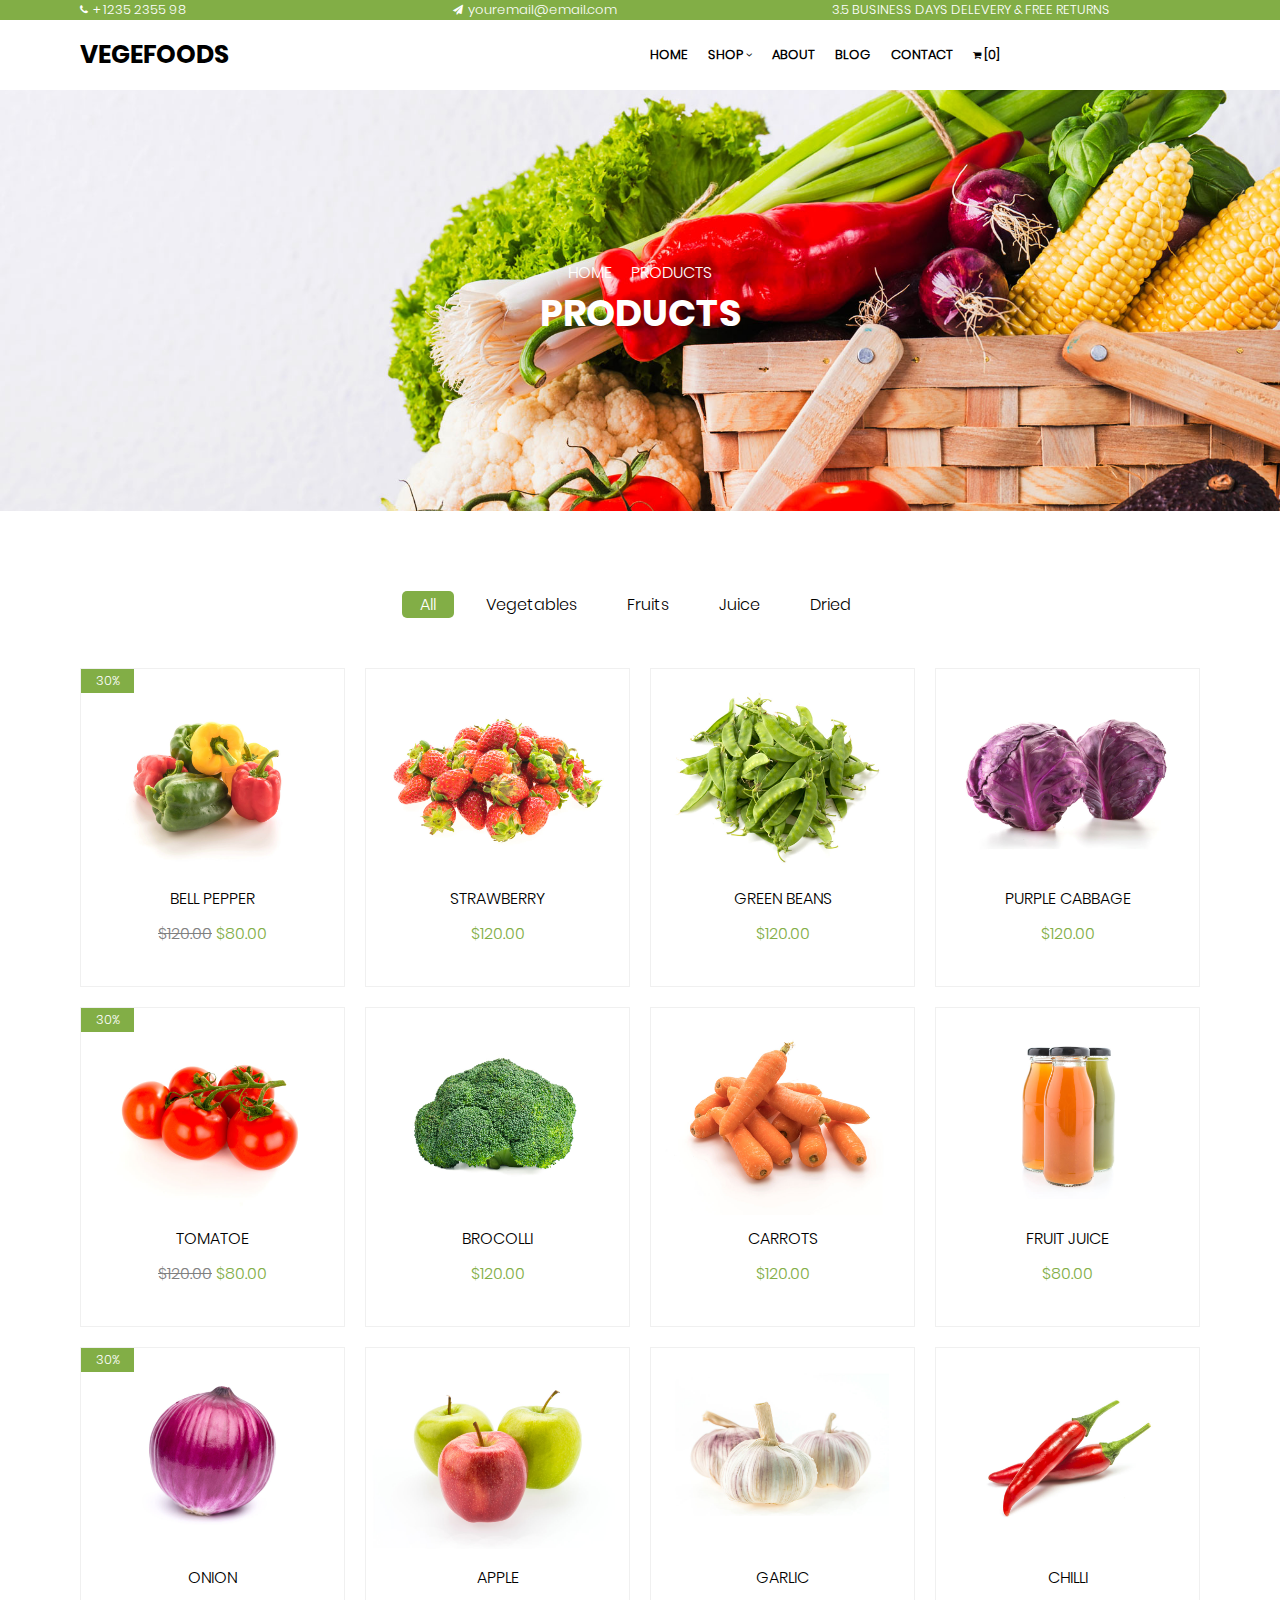
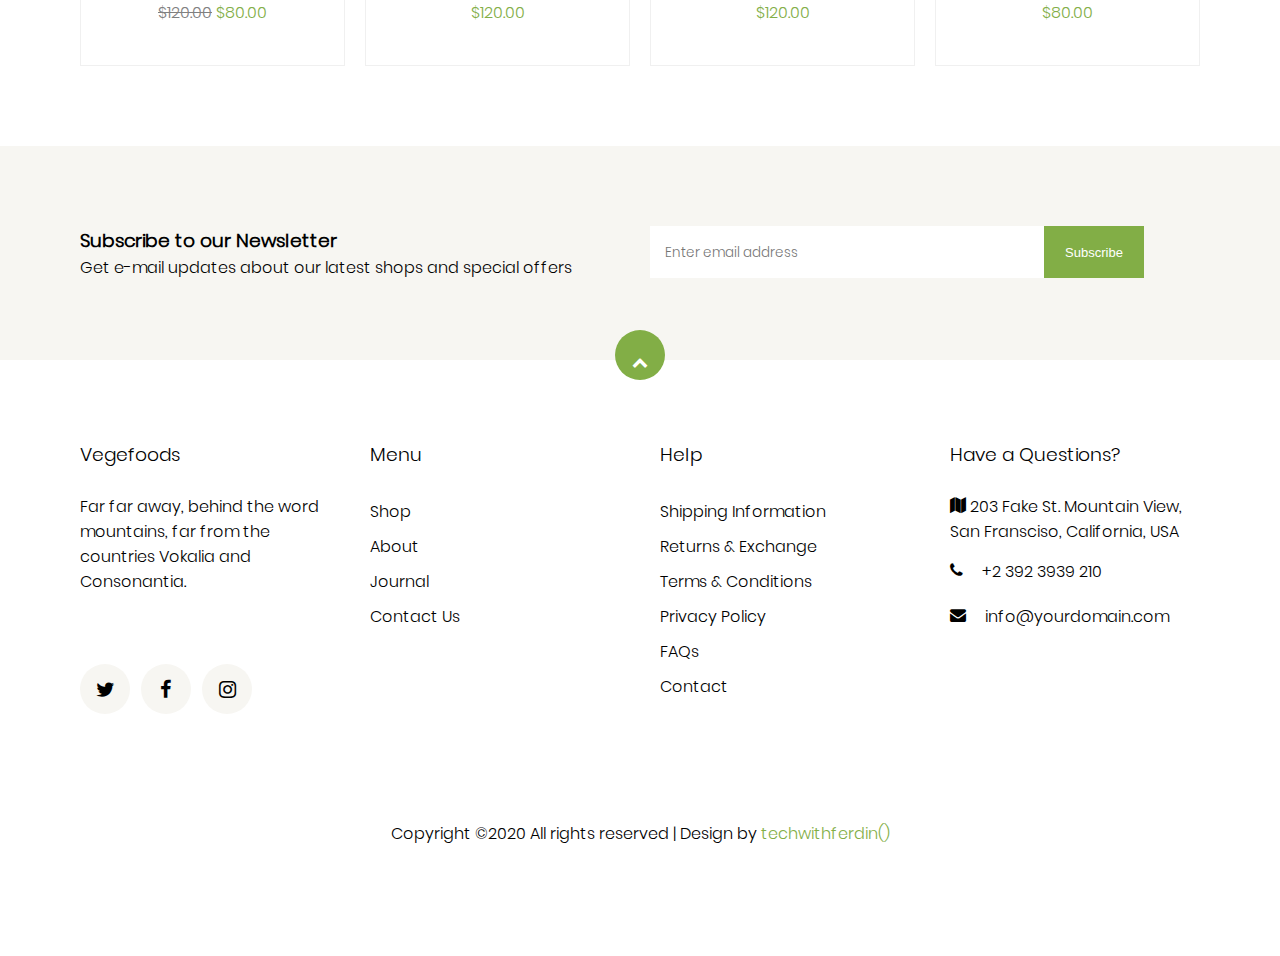
<file: shop.html>
<!DOCTYPE html>
<html lang="en">
<head>
  <meta charset="UTF-8">
  <meta name="viewport" content="width=device-width, initial-scale=1.0">
  <title>Vegefoods | Shop</title>
  <!-- Owl Carousel -->
  <link rel="stylesheet" href="css/owl.carousel.min.css">
  <link rel="stylesheet" href="css/owl.theme.default.min.css">
  <!-- Magnific Popup -->
  <link rel="stylesheet" href="css/magnific-popup.css">
  <!-- Nice-Select -->
  <link rel="stylesheet" href="css/nice-select.css">
  <!-- Iconmoon -->
  <link rel="stylesheet" href="fonts/icomoon/style.css">
  <!-- Flaticon -->
  <link rel="stylesheet" href="css/flaticon.css">
  <!-- Custom css -->
  <link rel="stylesheet" href="css/style.css">
</head>
<body>
  <!-- Header Section Start -->
  <header id="home">
    <div class="header-top bg-primary">
      <div class="container">
        <div class="flex">
          <div class="flex-3">
            <i class="icon icon-phone icon-size-1"></i>
            <span>+ 1235 2355 98</span>
          </div>
          <div class="flex-3">
            <i class="icon icon-paper-plane icon-size-1"></i>
            <span>youremail@email.com</span>
          </div>
          <div class="flex-3">
            <span class="text-upper">3.5 Business days delevery & free returns</span>
          </div>
        </div>
      </div>
    </div>
    <div class="nav-container bg-white">
      <div class="container">
        <div class="flex justify-content-sb nav align-center">
          <div class="nav-logo flex-2">
            <a href="index.html" class="text-upper font-bold text-size-2">Vegefoods</a>
          </div>
          <div class="hamburger-menu">
            <i class="icon icon-bars icon-size-2"></i>
            <span>Menu</span>
          </div>
          <nav class="flex-2 openNav">
            <ul class="nav-links">
              <li class="nav-link">
                <a href="index.html" class="nav-item">Home</a>
              </li>
              <li class="nav-link nav-clip">
                <a href="#" class="nav-item">Shop
                  <i class="icon icon-angle-down icon-size-1"></i>
                </a>
                <ul class="clip-nav">
                  <li>
                    <a href="shop.html">Shop</a>
                  </li>
                  <li>
                    <a href="wishlist.html">Wishlist</a>
                  </li>
                  <li>
                    <a href="product.html">Single Product</a>
                  </li>
                  <li>
                    <a href="cart.html">Cart</a>
                  </li>
                  <li>
                    <a href="checkout.html">Checkout</a>
                  </li>
                </ul>
              </li>
              <li class="nav-link">
                <a href="about.html" class="nav-item">About</a>
              </li>
              <li class="nav-link">
                <a href="blog.html" class="nav-item">Blog</a>
              </li>
              <li class="nav-link">
                <a href="contact.html" class="nav-item">Contact</a>
              </li>
              <li class="nav-link">
                <a href="#">
                  <i class="icon icon-shopping-cart icon-size-05"></i>
                  [0]
                </a>
              </li>
            </ul>
          </nav>
        </div>
      </div>
    </div>
  </header>
  <!-- Header Section End -->

  <!-- Showcase start -->
  <section class="showcase">
    <div class="container">
      <div class="text-center showcase-title">
        <ul>
          <li>
            <a href="index.html" class="text-upper">Home</a>
          </li>
          <li class="text-upper">
            Products
          </li>
        </ul>
        <h3 class="text-upper font-bold">Products</h3>
      </div>
    </div>
  </section>
  <!-- Showcase End -->

  <!-- Product Section Start -->
  <section class="product-section padding">
    <div class="container">
      <div class="text-center product-filter-group">
        <ul>
          <li class="active" data-filter="*">All</li>
          <li data-filter=".vegetables">Vegetables</li>
          <li data-filter=".fruits">Fruits</li>
          <li data-filter=".juice">Juice</li>
          <li data-filter=".dried">Dried</li>
        </ul>
      </div>
      <div class="product-grid product-container product-shop">
        <div class="product-item shop-item vegetables">
          <a href="#">
            <div class="product-img">
              <img src="images/product-1.jpg" alt="">
              <span>30%</span>
            </div>
          </a>
          <div class="product-detail">
            <a href="#" class="product-name text-upper">Bell pepper</a>
            <div class="product-price">
              <span class="price-before">$120.00</span>
              <span class="price">$80.00</span>
              <div class="product-btn">
                <a href="#">
                  <i class="icon-bars"></i>
                </a>
                <a href="#">
                  <i class="icon-shopping-cart"></i>
                </a>
                <a href="#">
                  <i class="icon-heart"></i>
                </a>
              </div>
            </div>
          </div>
        </div>
        <div class="product-item shop-item fruits">
          <a href="#">
            <div class="product-img">
              <img src="images/product-2.jpg" alt="">
            </div>
          </a>
          <div class="product-detail">
            <a href="#" class="product-name text-upper">Strawberry</a>
            <div class="product-price">
              <span class="price">$120.00</span>
              <div class="product-btn">
                <a href="#">
                  <i class="icon-bars"></i>
                </a>
                <a href="#">
                  <i class="icon-shopping-cart"></i>
                </a>
                <a href="#">
                  <i class="icon-heart"></i>
                </a>
              </div>
            </div>
          </div>
        </div>
        <div class="product-item shop-item dried">
          <a href="#">
            <div class="product-img">
              <img src="images/product-3.jpg" alt="">
            </div>
          </a>
          <div class="product-detail">
            <a href="#" class="product-name text-upper">Green beans</a>
            <div class="product-price">
              <span class="price">$120.00</span>
              <div class="product-btn">
                <a href="#">
                  <i class="icon-bars"></i>
                </a>
                <a href="#">
                  <i class="icon-shopping-cart"></i>
                </a>
                <a href="#">
                  <i class="icon-heart"></i>
                </a>
              </div>
            </div>
          </div>
        </div>
        <div class="product-item shop-item vegetables">
          <a href="#">
            <div class="product-img">
              <img src="images/product-4.jpg" alt="">
            </div>
          </a>
          <div class="product-detail">
            <a href="#" class="product-name text-upper">Purple cabbage</a>
            <div class="product-price">
              <span class="price">$120.00</span>
              <div class="product-btn">
                <a href="#">
                  <i class="icon-bars"></i>
                </a>
                <a href="#">
                  <i class="icon-shopping-cart"></i>
                </a>
                <a href="#">
                  <i class="icon-heart"></i>
                </a>
              </div>
            </div>
          </div>
        </div>
        <div class="product-item shop-item dried">
          <a href="#">
            <div class="product-img">
              <img src="images/product-5.jpg" alt="">
              <span>30%</span>
            </div>
          </a>
          <div class="product-detail">
            <a href="#" class="product-name text-upper">Tomatoe</a>
            <div class="product-price">
              <span class="price-before">$120.00</span>
              <span class="price">$80.00</span>
              <div class="product-btn">
                <a href="#">
                  <i class="icon-bars"></i>
                </a>
                <a href="#">
                  <i class="icon-shopping-cart"></i>
                </a>
                <a href="#">
                  <i class="icon-heart"></i>
                </a>
              </div>
            </div>
          </div>
        </div>
        <div class="product-item shop-item vegetables">
          <a href="#">
            <div class="product-img">
              <img src="images/product-6.jpg" alt="">
            </div>
          </a>
          <div class="product-detail">
            <a href="#" class="product-name text-upper">Brocolli</a>
            <div class="product-price">
              <span class="price">$120.00</span>
              <div class="product-btn">
                <a href="#">
                  <i class="icon-bars"></i>
                </a>
                <a href="#">
                  <i class="icon-shopping-cart"></i>
                </a>
                <a href="#">
                  <i class="icon-heart"></i>
                </a>
              </div>
            </div>
          </div>
        </div>
        <div class="product-item shop-item dried">
          <a href="#">
            <div class="product-img">
              <img src="images/product-7.jpg" alt="">
            </div>
          </a>
          <div class="product-detail">
            <a href="#" class="product-name text-upper">Carrots</a>
            <div class="product-price">
              <span class="price">$120.00</span>
              <div class="product-btn">
                <a href="#">
                  <i class="icon-bars"></i>
                </a>
                <a href="#">
                  <i class="icon-shopping-cart"></i>
                </a>
                <a href="#">
                  <i class="icon-heart"></i>
                </a>
              </div>
            </div>
          </div>
        </div>
        <div class="product-item shop-item juice">
          <a href="#">
            <div class="product-img">
              <img src="images/product-8.jpg" alt="">
            </div>
          </a>
          <div class="product-detail">
            <a href="#" class="product-name text-upper">Fruit juice</a>
            <div class="product-price">
              <span class="price">$80.00</span>
              <div class="product-btn">
                <a href="#">
                  <i class="icon-bars"></i>
                </a>
                <a href="#">
                  <i class="icon-shopping-cart"></i>
                </a>
                <a href="#">
                  <i class="icon-heart"></i>
                </a>
              </div>
            </div>
          </div>
        </div>
        <div class="product-item shop-item dried">
          <a href="#">
            <div class="product-img">
              <img src="images/product-9.jpg" alt="">
              <span>30%</span>
            </div>
          </a>
          <div class="product-detail">
            <a href="#" class="product-name text-upper">Onion</a>
            <div class="product-price">
              <span class="price-before">$120.00</span>
              <span class="price">$80.00</span>
              <div class="product-btn">
                <a href="#">
                  <i class="icon-bars"></i>
                </a>
                <a href="#">
                  <i class="icon-shopping-cart"></i>
                </a>
                <a href="#">
                  <i class="icon-heart"></i>
                </a>
              </div>
            </div>
          </div>
        </div>
        <div class="product-item shop-item fruits">
          <a href="#">
            <div class="product-img">
              <img src="images/product-10.jpg" alt="">
            </div>
          </a>
          <div class="product-detail">
            <a href="#" class="product-name text-upper">Apple</a>
            <div class="product-price">
              <span class="price">$120.00</span>
              <div class="product-btn">
                <a href="#">
                  <i class="icon-bars"></i>
                </a>
                <a href="#">
                  <i class="icon-shopping-cart"></i>
                </a>
                <a href="#">
                  <i class="icon-heart"></i>
                </a>
              </div>
            </div>
          </div>
        </div>
        <div class="product-item shop-item dried">
          <a href="#">
            <div class="product-img">
              <img src="images/product-11.jpg" alt="">
            </div>
          </a>
          <div class="product-detail">
            <a href="#" class="product-name text-upper">Garlic</a>
            <div class="product-price">
              <span class="price">$120.00</span>
              <div class="product-btn">
                <a href="#">
                  <i class="icon-bars"></i>
                </a>
                <a href="#">
                  <i class="icon-shopping-cart"></i>
                </a>
                <a href="#">
                  <i class="icon-heart"></i>
                </a>
              </div>
            </div>
          </div>
        </div>
        <div class="product-item shop-item dried">
          <a href="#">
            <div class="product-img">
              <img src="images/product-12.jpg" alt="">
            </div>
          </a>
          <div class="product-detail">
            <a href="#" class="product-name text-upper">Chilli</a>
            <div class="product-price">
              <span class="price">$80.00</span>
              <div class="product-btn">
                <a href="#">
                  <i class="icon-bars"></i>
                </a>
                <a href="#">
                  <i class="icon-shopping-cart"></i>
                </a>
                <a href="#">
                  <i class="icon-heart"></i>
                </a>
              </div>
            </div>
          </div>
        </div>
      </div>
    </div>
  </section>
  <!-- Product Section End -->

  <!-- Newsletter Section Start -->
  <section class="newsletter-section padding bg-gray">
    <div class="container">
      <div class="newsletter-grid">
        <div class="newsletter-content">
          <h3>Subscribe to our Newsletter</h3>
          <p>Get e-mail updates about our latest shops and special offers</p>
        </div>
        <div class="newsletter-form">
          <input type="email" name="email" placeholder="Enter email address" class="form-control" id="">
          <button type="submit">Subscribe</button>
        </div>
      </div>
      <a href="#home" class="home-link">
        <i class="link icon-chevron-up"></i>
      </a>
    </div>
  </section>
  <!-- Newsletter Section End -->

  <!-- Footer Section Start -->
  <footer class="footer-section padding bg-white">
    <div class="container">
      <div class="footer-grid">
        <div class="footer-item">
          <h3>Vegefoods</h3>
          <p>Far far away, behind the word mountains, far from the countries Vokalia and Consonantia.</p>
          <div class="footer-social">
            <a href="#">
              <i class="icon-social icon-twitter"></i>
            </a>
            <a href="#">
              <i class="icon-social icon-facebook"></i>
            </a>
            <a href="#">
              <i class="icon-social icon-instagram"></i>
            </a>
          </div>
        </div>
        <div class="footer-item">
          <h3>Menu</h3>
          <ul>
            <li>
              <a href="#">Shop</a>
            </li>
            <li>
              <a href="#">About</a>
            </li>
            <li>
              <a href="#">Journal</a>
            </li>
            <li>
              <a href="#">Contact Us</a>
            </li>
          </ul>
        </div>
        <div class="footer-item">
          <h3>Help</h3>
          <ul>
            <li>
              <a href="#">Shipping Information</a>
            </li>
            <li>
              <a href="#">Returns & Exchange</a>
            </li>
            <li>
              <a href="#">Terms & Conditions</a>
            </li>
            <li>
              <a href="#">Privacy Policy</a>
            </li>
            <li>
              <a href="#">FAQs</a>
            </li>
            <li>
              <a href="#">Contact</a>
            </li>
          </ul>
        </div>
        <div class="footer-item">
          <h3>Have a Questions?</h3>
          <ul class="footer-info">
            <li>
              <i class="icon-map"></i>
              <span>203 Fake St. Mountain View, San Fransciso, California, USA</span>
            </li>
            <li>
              <i class="icon-phone"></i>
              <a href="#">+2 392 3939 210</a>
            </li>
            <li>
              <i class="icon-envelope"></i>
              <a href="#">info@yourdomain.com</a>
            </li>
          </ul>
        </div>
      </div>
      <p class="text-center copyright">Copyright &copy;2020 All rights reserved | Design by <a href="#">techwithferdin()</a></p>
    </div>
  </footer>
  <!-- Footer Section End -->

  <!-- JQuery Script -->
  <script src="js/jquery-3.2.1.min.js"></script>
  <!-- Owl Carousel Script -->
  <script src="js/owl.carousel.min.js"></script>
  <!-- Magnific Popup Script -->
  <script src="js/jquery.magnific-popup.min.js"></script>
  <!-- Countdown -->
  <script src="js/jquery.countdown.min.js"></script>
  <!-- Waypoint -->
  <script src="js/jquery.waypoints.min.js"></script>
  <!-- CountUp -->
  <script src="js/jquery.counterup.min.js"></script>
  <!-- Isotope -->
  <!-- <script src="js/isotope.pkgd.min.js"></script> -->
  <!-- Nice Select -->
  <script src="js/jquery.nice-select.min.js"></script>
  <!-- Custom Script -->
  <script src="js/main.js"></script>
</body>
</html>
</file>
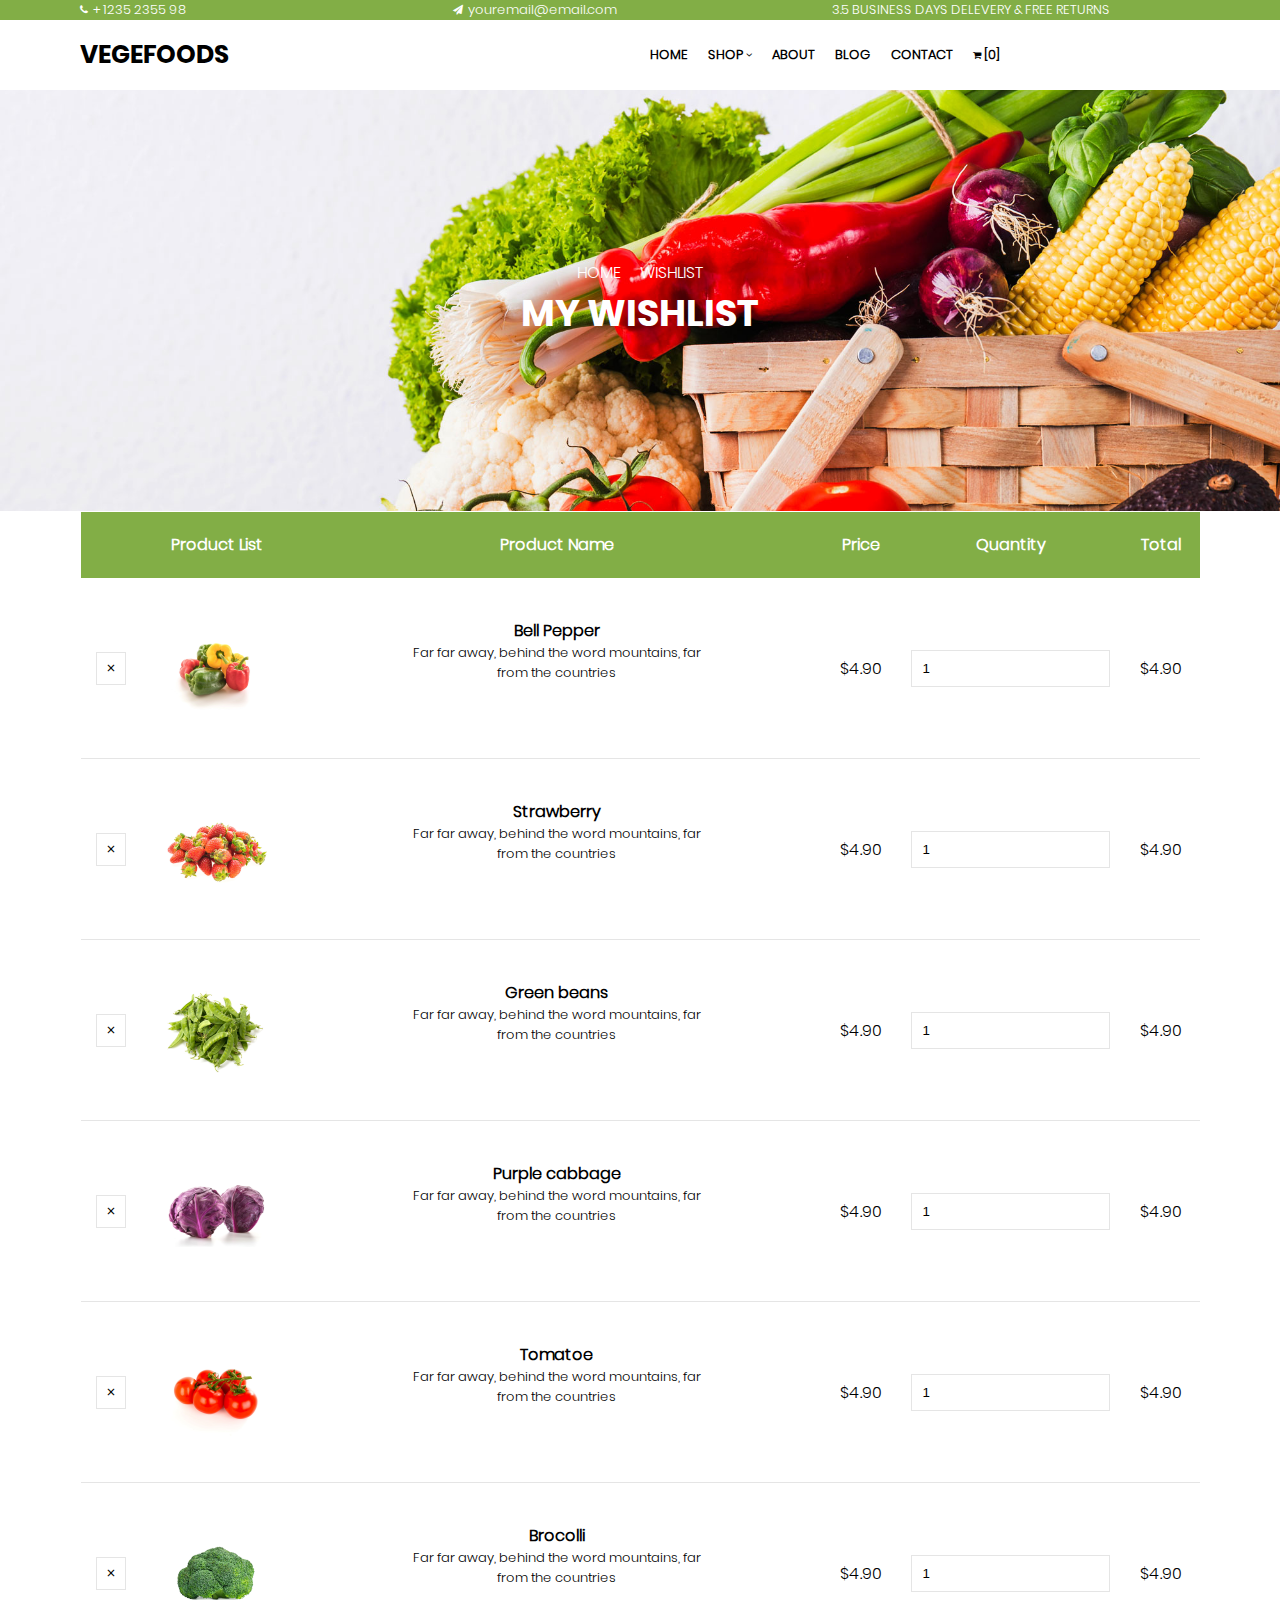
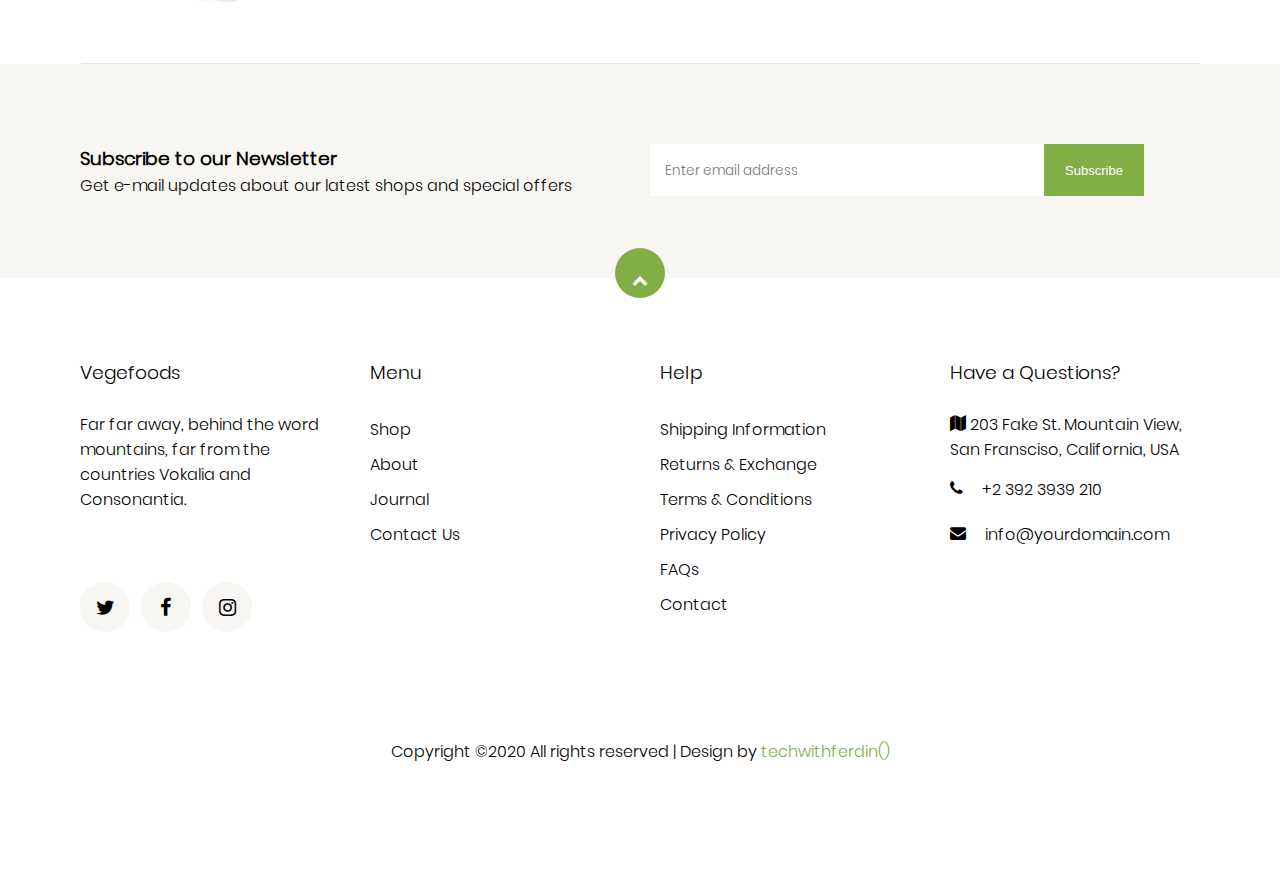
<file: wishlist.html>
<!DOCTYPE html>
<html lang="en">
<head>
  <meta charset="UTF-8">
  <meta name="viewport" content="width=device-width, initial-scale=1.0">
  <title>Vegefoods | Wishlist</title>
  <!-- Owl Carousel -->
  <link rel="stylesheet" href="css/owl.carousel.min.css">
  <link rel="stylesheet" href="css/owl.theme.default.min.css">
  <!-- Magnific Popup -->
  <link rel="stylesheet" href="css/magnific-popup.css">
  <!-- Nice-Select -->
  <link rel="stylesheet" href="css/nice-select.css">
  <!-- Iconmoon -->
  <link rel="stylesheet" href="fonts/icomoon/style.css">
  <!-- Flaticon -->
  <link rel="stylesheet" href="css/flaticon.css">
  <!-- Custom css -->
  <link rel="stylesheet" href="css/style.css">
</head>
<body>
  <!-- Header Section Start -->
  <header id="home">
    <div class="header-top bg-primary">
      <div class="container">
        <div class="flex">
          <div class="flex-3">
            <i class="icon icon-phone icon-size-1"></i>
            <span>+ 1235 2355 98</span>
          </div>
          <div class="flex-3">
            <i class="icon icon-paper-plane icon-size-1"></i>
            <span>youremail@email.com</span>
          </div>
          <div class="flex-3">
            <span class="text-upper">3.5 Business days delevery & free returns</span>
          </div>
        </div>
      </div>
    </div>
    <div class="nav-container bg-white">
      <div class="container">
        <div class="flex justify-content-sb nav align-center">
          <div class="nav-logo flex-2">
            <a href="index.html" class="text-upper font-bold text-size-2">Vegefoods</a>
          </div>
          <div class="hamburger-menu">
            <i class="icon icon-bars icon-size-2"></i>
            <span>Menu</span>
          </div>
          <nav class="flex-2 openNav">
            <ul class="nav-links">
              <li class="nav-link">
                <a href="index.html" class="nav-item">Home</a>
              </li>
              <li class="nav-link nav-clip">
                <a href="#" class="nav-item">Shop
                  <i class="icon icon-angle-down icon-size-1"></i>
                </a>
                <ul class="clip-nav">
                  <li>
                    <a href="shop.html">Shop</a>
                  </li>
                  <li>
                    <a href="wishlist.html">Wishlist</a>
                  </li>
                  <li>
                    <a href="product.html">Single Product</a>
                  </li>
                  <li>
                    <a href="cart.html">Cart</a>
                  </li>
                  <li>
                    <a href="checkout.html">Checkout</a>
                  </li>
                </ul>
              </li>
              <li class="nav-link">
                <a href="about.html" class="nav-item">About</a>
              </li>
              <li class="nav-link">
                <a href="blog.html" class="nav-item">Blog</a>
              </li>
              <li class="nav-link">
                <a href="contact.html" class="nav-item">Contact</a>
              </li>
              <li class="nav-link">
                <a href="#">
                  <i class="icon icon-shopping-cart icon-size-05"></i>
                  [0]
                </a>
              </li>
            </ul>
          </nav>
        </div>
      </div>
    </div>
  </header>
  <!-- Header Section End -->

  <!-- Showcase start -->
  <section class="showcase">
    <div class="container">
      <div class="text-center showcase-title">
        <ul>
          <li>
            <a href="index.html" class="text-upper">Home</a>
          </li>
          <li class="text-upper">
            Wishlist
          </li>
        </ul>
        <h3 class="text-upper font-bold">My wishlist</h3>
      </div>
    </div>
  </section>
  <!-- Showcase End -->

  <!-- Wishlist Start -->
  <section class="wishlist-section">
    <div class="container">
      <div class="cart-table">
        <table>
          <thead class="wishlist-thead">
            <tr>
              <th>&nbsp;</th>
              <th>Product List</th>
              <th>Product Name</th>
              <th>Price</th>
              <th>Quantity</th>
              <th>Total</th>
            </tr>
          </thead>
          <tbody class="wishlist-tbody">
            <tr class="text-center">
              <td class="product-remove">
                <a href="#">&times;</a>
              </td>
              <td class="product-img product-img-1">
                <div class="img"></div>
              </td>
              <td class="product-name">
                <h3>Bell Pepper</h3>
                <p>Far far away, behind the word mountains, far from the countries</p>
              </td>
              <td class="product-price">
                <span>$4.90</span>
              </td>
              <td class="product-qty">
                <input type="text" name="quantity" value="1" id="">
              </td>
              <td class="product-total-price">
                <span>$4.90</span>
              </td>
            </tr>
            <tr class="text-center">
              <td class="product-remove">
                <a href="#">&times;</a>
              </td>
              <td class="product-img product-img-2">
                <div class="img"></div>
              </td>
              <td class="product-name">
                <h3>Strawberry</h3>
                <p>Far far away, behind the word mountains, far from the countries</p>
              </td>
              <td class="product-price">
                <span>$4.90</span>
              </td>
              <td class="product-qty">
                <input type="text" name="quantity" value="1" id="">
              </td>
              <td class="product-total-price">
                <span>$4.90</span>
              </td>
            </tr>
            <tr class="text-center">
              <td class="product-remove">
                <a href="#">&times;</a>
              </td>
              <td class="product-img product-img-3">
                <div class="img"></div>
              </td>
              <td class="product-name">
                <h3>Green beans</h3>
                <p>Far far away, behind the word mountains, far from the countries</p>
              </td>
              <td class="product-price">
                <span>$4.90</span>
              </td>
              <td class="product-qty">
                <input type="text" name="quantity" value="1" id="">
              </td>
              <td class="product-total-price">
                <span>$4.90</span>
              </td>
            </tr>
            <tr class="text-center">
              <td class="product-remove">
                <a href="#">&times;</a>
              </td>
              <td class="product-img product-img-4">
                <div class="img"></div>
              </td>
              <td class="product-name">
                <h3>Purple cabbage</h3>
                <p>Far far away, behind the word mountains, far from the countries</p>
              </td>
              <td class="product-price">
                <span>$4.90</span>
              </td>
              <td class="product-qty">
                <input type="text" name="quantity" value="1" id="">
              </td>
              <td class="product-total-price">
                <span>$4.90</span>
              </td>
            </tr>
            <tr class="text-center">
              <td class="product-remove">
                <a href="#">&times;</a>
              </td>
              <td class="product-img product-img-5">
                <div class="img"></div>
              </td>
              <td class="product-name">
                <h3>Tomatoe</h3>
                <p>Far far away, behind the word mountains, far from the countries</p>
              </td>
              <td class="product-price">
                <span>$4.90</span>
              </td>
              <td class="product-qty">
                <input type="text" name="quantity" value="1" id="">
              </td>
              <td class="product-total-price">
                <span>$4.90</span>
              </td>
            </tr>
            <tr class="text-center">
              <td class="product-remove">
                <a href="#">&times;</a>
              </td>
              <td class="product-img product-img-6">
                <div class="img"></div>
              </td>
              <td class="product-name">
                <h3>Brocolli</h3>
                <p>Far far away, behind the word mountains, far from the countries</p>
              </td>
              <td class="product-price">
                <span>$4.90</span>
              </td>
              <td class="product-qty">
                <input type="text" name="quantity" value="1" id="">
              </td>
              <td class="product-total-price">
                <span>$4.90</span>
              </td>
            </tr>
          </tbody>
        </table>
      </div>
    </div>
  </section>
  <!-- Wishlist End -->


  <!-- Newsletter Section Start -->
  <section class="newsletter-section padding bg-gray">
    <div class="container">
      <div class="newsletter-grid">
        <div class="newsletter-content">
          <h3>Subscribe to our Newsletter</h3>
          <p>Get e-mail updates about our latest shops and special offers</p>
        </div>
        <div class="newsletter-form">
          <input type="email" name="email" placeholder="Enter email address" class="form-control" id="">
          <button type="submit">Subscribe</button>
        </div>
      </div>
      <a href="#home" class="home-link">
        <i class="link icon-chevron-up"></i>
      </a>
    </div>
  </section>
  <!-- Newsletter Section End -->

  <!-- Footer Section Start -->
  <footer class="footer-section padding bg-white">
    <div class="container">
      <div class="footer-grid">
        <div class="footer-item">
          <h3>Vegefoods</h3>
          <p>Far far away, behind the word mountains, far from the countries Vokalia and Consonantia.</p>
          <div class="footer-social">
            <a href="#">
              <i class="icon-social icon-twitter"></i>
            </a>
            <a href="#">
              <i class="icon-social icon-facebook"></i>
            </a>
            <a href="#">
              <i class="icon-social icon-instagram"></i>
            </a>
          </div>
        </div>
        <div class="footer-item">
          <h3>Menu</h3>
          <ul>
            <li>
              <a href="#">Shop</a>
            </li>
            <li>
              <a href="#">About</a>
            </li>
            <li>
              <a href="#">Journal</a>
            </li>
            <li>
              <a href="#">Contact Us</a>
            </li>
          </ul>
        </div>
        <div class="footer-item">
          <h3>Help</h3>
          <ul>
            <li>
              <a href="#">Shipping Information</a>
            </li>
            <li>
              <a href="#">Returns & Exchange</a>
            </li>
            <li>
              <a href="#">Terms & Conditions</a>
            </li>
            <li>
              <a href="#">Privacy Policy</a>
            </li>
            <li>
              <a href="#">FAQs</a>
            </li>
            <li>
              <a href="#">Contact</a>
            </li>
          </ul>
        </div>
        <div class="footer-item">
          <h3>Have a Questions?</h3>
          <ul class="footer-info">
            <li>
              <i class="icon-map"></i>
              <span>203 Fake St. Mountain View, San Fransciso, California, USA</span>
            </li>
            <li>
              <i class="icon-phone"></i>
              <a href="#">+2 392 3939 210</a>
            </li>
            <li>
              <i class="icon-envelope"></i>
              <a href="#">info@yourdomain.com</a>
            </li>
          </ul>
        </div>
      </div>
      <p class="text-center copyright">Copyright &copy;2020 All rights reserved | Design by <a href="#">techwithferdin()</a></p>
    </div>
  </footer>
  <!-- Footer Section End -->

  <!-- JQuery Script -->
  <script src="js/jquery-3.2.1.min.js"></script>
  <!-- Owl Carousel Script -->
  <script src="js/owl.carousel.min.js"></script>
  <!-- Magnific Popup Script -->
  <script src="js/jquery.magnific-popup.min.js"></script>
  <!-- Countdown -->
  <script src="js/jquery.countdown.min.js"></script>
  <!-- Waypoint -->
  <script src="js/jquery.waypoints.min.js"></script>
  <!-- CountUp -->
  <script src="js/jquery.counterup.min.js"></script>
  <!-- Isotope -->
  <!-- <script src="js/isotope.pkgd.min.js"></script> -->
  <!-- Nice Select -->
  <script src="js/jquery.nice-select.min.js"></script>
  <!-- Custom Script -->
  <script src="js/main.js"></script>
</body>
</html>
</file>
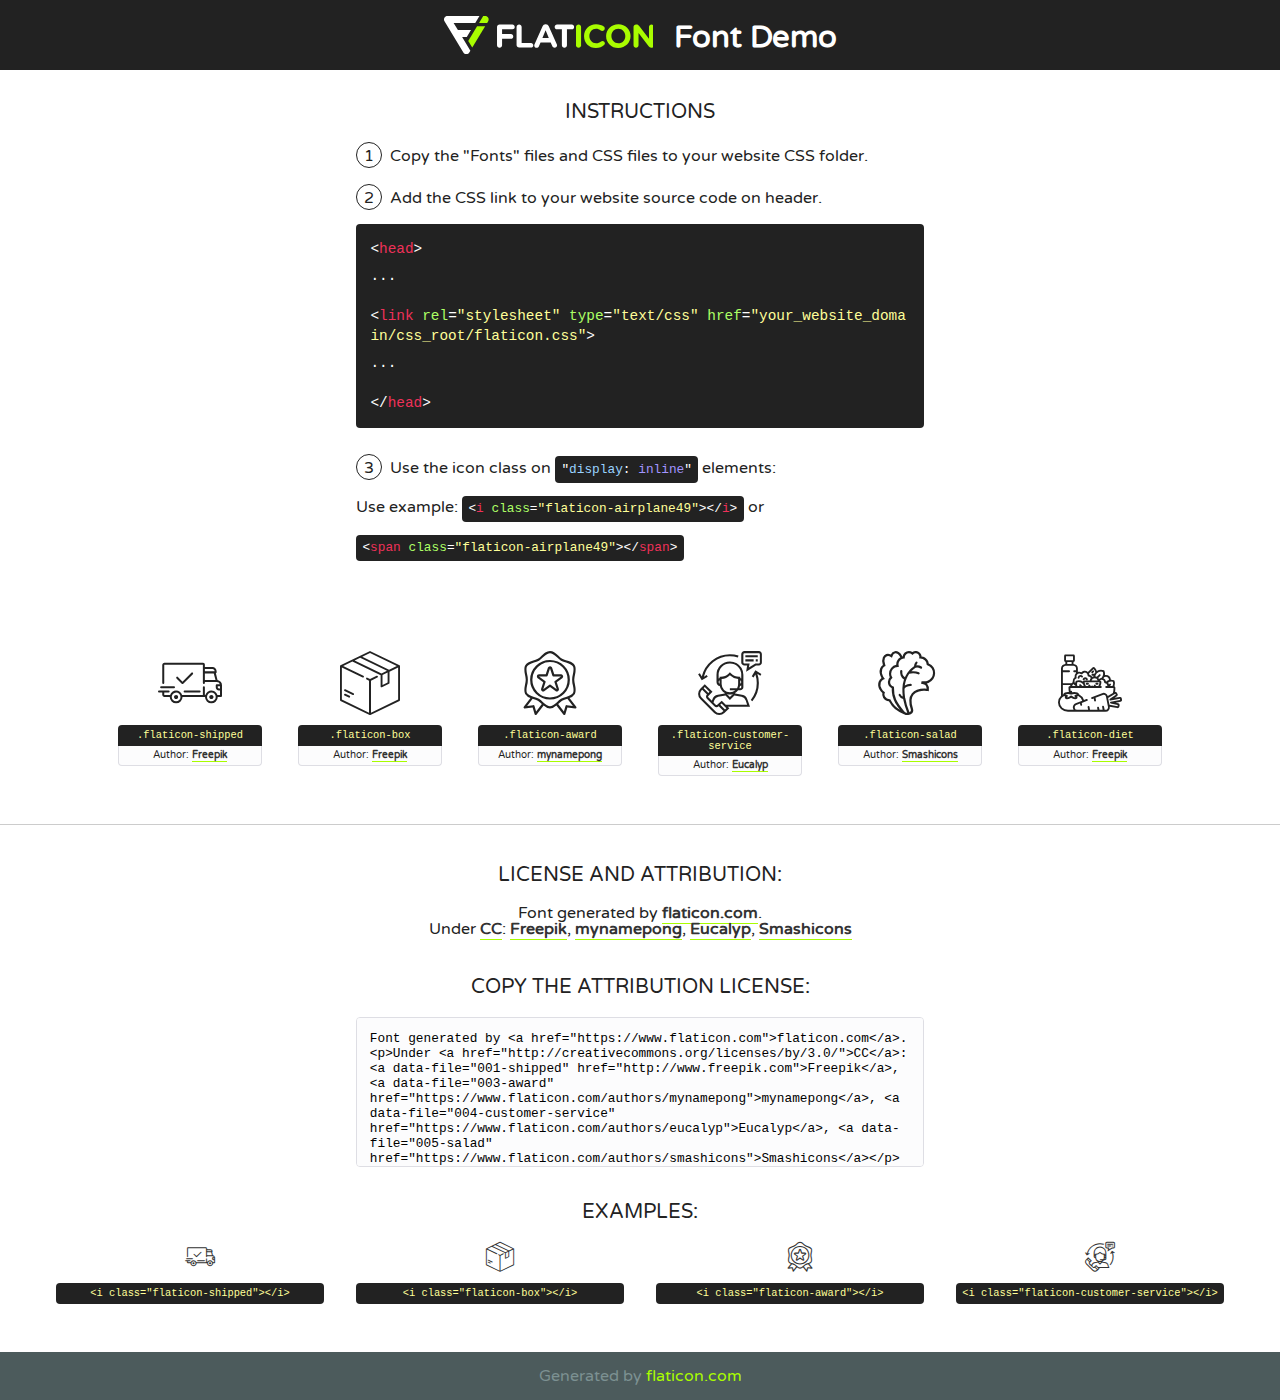
<file: fonts/flaticon/font/flaticon.html>
<!DOCTYPE html>
<!--
  Flaticon icon font: Flaticon
  Creation date: 17/07/2019 12:38
-->
<html>
<!DOCTYPE html>
<html>

<head>
    <title>Flaticon WebFont</title>
    <link href="http://fonts.googleapis.com/css?family=Varela+Round" rel="stylesheet" type="text/css" />
    <link rel="stylesheet" type="text/css" href="flaticon.css">
    <meta charset="UTF-8">
    <style>
    html, body, div, span, applet, object, iframe,
    h1, h2, h3, h4, h5, h6, p, blockquote, pre,
    a, abbr, acronym, address, big, cite, code,
    del, dfn, em, img, ins, kbd, q, s, samp,
    small, strike, strong, sub, sup, tt, var,
    b, u, i, center,
    dl, dt, dd, ol, ul, li,
    fieldset, form, label, legend,
    table, caption, tbody, tfoot, thead, tr, th, td,
    article, aside, canvas, details, embed, 
    figure, figcaption, footer, header, hgroup, 
    menu, nav, output, ruby, section, summary,
    time, mark, audio, video {
        margin: 0;
        padding: 0;
        border: 0;
        font-size: 100%;
        font: inherit;
        vertical-align: baseline;
    }
    /* HTML5 display-role reset for older browsers */
    article, aside, details, figcaption, figure, 
    footer, header, hgroup, menu, nav, section {
        display: block;
    }
    body {
        line-height: 1;
    }
    ol, ul {
        list-style: none;
    }
    blockquote, q {
        quotes: none;
    }
    blockquote:before, blockquote:after,
    q:before, q:after {
        content: '';
        content: none;
    }
    table {
        border-collapse: collapse;
        border-spacing: 0;
    }
    body {
        font-family: 'Varela Round', Helvetica, Arial, sans-serif;
        font-size: 16px;
        color: #222;
    }
    a {
        color: #333;
        border-bottom: 1px solid #a9fd00;
        font-weight: bold;
        text-decoration: none;
    }
    * {
        -moz-box-sizing: border-box;
        -webkit-box-sizing: border-box;
        box-sizing: border-box;
        margin: 0;
        padding: 0;
    }
    [class^="flaticon-"]:before, [class*=" flaticon-"]:before, [class^="flaticon-"]:after, [class*=" flaticon-"]:after {
        font-family: Flaticon;
        font-size: 30px;
        font-style: normal;
        margin-left: 20px;
        color: #333;
    }
    .wrapper {
        max-width: 600px;
        margin: auto;
        padding: 0 1em;
    }
    .title {
        font-size: 1.25em;
        text-align: center;
        margin-bottom: 1em;
        text-transform: uppercase;
    }
    header {
        text-align: center;
        background-color: #222;
        color: #fff;
        padding: 1em;
    }
    header .logo {
        width: 210px;
        height: 38px;
        display: inline-block;
        vertical-align: middle;
        margin-right: 1em;
        border: none;
    }
    header strong {
        font-size: 1.95em;
        font-weight: bold;
        vertical-align: middle;
        margin-top: 5px;
        display: inline-block;
    }
    .demo {
        margin: 2em auto;
        line-height: 1.25em;
    }
    .demo ul li {
        margin-bottom: 1em;
    }
    .demo ul li .num {
        color: #222;
        border-radius: 20px;
        display: inline-block;
        width: 26px;
        padding: 3px;
        height: 26px;
        text-align: center;
        margin-right: 0.5em;
        border: 1px solid #222;
    }
    .demo ul li code {
        background-color: #222;
        border-radius: 4px;
        padding: 0.25em 0.5em;
        display: inline-block;
        color: #fff;
        font-family: Consolas,Monaco,Lucida Console,Liberation Mono,DejaVu Sans Mono,Bitstream Vera Sans Mono,Courier New, monospace;
        font-weight: lighter;
        margin-top: 1em;
        font-size: 0.8em;
        word-break: break-all;
    }
    .demo ul li code.big {
        padding: 1em;
        font-size: 0.9em;
    }
    .demo ul li code .red {
        color: #EF3159;
    }
    .demo ul li code .green {
        color: #ACFF65;
    }
    .demo ul li code .yellow {
        color: #FFFF99;
    }
    .demo ul li code .blue {
        color: #99D3FF;
    }
    .demo ul li code .purple {
        color: #A295FF;
    }
    .demo ul li code .dots {
        margin-top: 0.5em;
        display: block;
    }
    #glyphs {
        border-bottom: 1px solid #ccc;
        padding: 2em 0;
        text-align: center;
    }
    .glyph {
        display: inline-block;
        width: 9em;
        margin: 1em;
        text-align: center;
        vertical-align: top;
        background: #FFF;
    }
    .glyph .glyph-icon {
        padding: 10px;
        display: block;
        font-family:"Flaticon";
        font-size: 64px;
        line-height: 1;
    }
    .glyph .glyph-icon:before {
        font-size: 64px;
        color: #222;
        margin-left: 0;
    }
    .class-name {
        font-size: 0.65em;
        background-color: #222;
        color: #fff;
        border-radius: 4px 4px 0 0;
        padding: 0.5em;
        color: #FFFF99;
        font-family: Consolas,Monaco,Lucida Console,Liberation Mono,DejaVu Sans Mono,Bitstream Vera Sans Mono,Courier New, monospace;
    }
    .author-name {
        font-size: 0.6em;
        background-color: #fcfcfd;
        border: 1px solid #DEDEE4;
        border-top: 0;
        border-radius: 0 0 4px 4px;
        padding: 0.5em;
    }
    .class-name:last-child {
        font-size: 10px;
        color:#888;
    }
    .class-name:last-child a {
        font-size: 10px;
        color:#555;
    }
    .class-name:last-child a:hover {
        color:#a9fd00;
    }
    .glyph > input {
        display: block;
        width: 100px;
        margin: 5px auto;
        text-align: center;
        font-size: 12px;
        cursor: text;
    }
    .glyph > input.icon-input {
        font-family:"Flaticon";
        font-size: 16px;
        margin-bottom: 10px;
    }
    .attribution .title {
        margin-top: 2em;
    }
    .attribution textarea {
        background-color: #fcfcfd;
        padding: 1em;
        border: none;
        box-shadow: none;
        border: 1px solid #DEDEE4;
        border-radius: 4px;
        resize: none;
        width: 100%;
        height: 150px;
        font-size: 0.8em;
        font-family: Consolas,Monaco,Lucida Console,Liberation Mono,DejaVu Sans Mono,Bitstream Vera Sans Mono,Courier New, monospace;
        -webkit-appearance: none;
    }
    .iconsuse {
        margin: 2em auto;
        text-align: center;
        max-width: 1200px;
    }
    .iconsuse:after {
        content: '';
        display: table;
        clear: both;
    }
    .iconsuse .image {
        float: left;
        width: 25%;
        padding: 0 1em;
    }
    .iconsuse .image p {
        margin-bottom: 1em;
    }
    .iconsuse .image span {
        display: block;
        font-size: 0.65em;
        background-color: #222;
        color: #fff;
        border-radius: 4px;
        padding: 0.5em;
        color: #FFFF99;
        margin-top: 1em;
        font-family: Consolas,Monaco,Lucida Console,Liberation Mono,DejaVu Sans Mono,Bitstream Vera Sans Mono,Courier New, monospace;
    }
    #footer {
        text-align: center;
        background-color: #4C5B5C;
        color: #7c9192;
        padding: 1em;
    }
    #footer a {
        border: none;
        color: #a9fd00;
        font-weight: normal;
    }
    @media (max-width: 960px) {
        .iconsuse .image {
            width: 50%;
        }
    }
    @media (max-width: 560px) {
        .iconsuse .image {
            width: 100%;
        }
    }
    </style>
</head>

<body class="characters-off">

    <header>
        <a href="https://www.flaticon.com" target="_blank" class="logo">
            <svg version="1.1" xmlns="http://www.w3.org/2000/svg" xmlns:xlink="http://www.w3.org/1999/xlink" xmlns:a="http://ns.adobe.com/AdobeSVGViewerExtensions/3.0/" viewBox="0 0 560.875 102.036" enable-background="new 0 0 560.875 102.036" xml:space="preserve">
                <defs>
                </defs>
                <g>
                    <g class="letters">
                        <path fill="#ffffff" d="M141.596,29.675c0-3.777,2.985-6.767,6.764-6.767h34.438c3.426,0,6.15,2.728,6.15,6.15
                        c0,3.43-2.724,6.149-6.15,6.149h-27.674v13.091h23.719c3.429,0,6.151,2.724,6.151,6.15c0,3.43-2.723,6.149-6.151,6.149h-23.719
                        v17.574c0,3.773-2.986,6.761-6.764,6.761c-3.779,0-6.764-2.989-6.764-6.761V29.675z"></path>
                        <path fill="#ffffff" d="M193.844,29.149c0-3.781,2.985-6.767,6.764-6.767c3.776,0,6.763,2.985,6.763,6.767v42.957h25.039
                        c3.426,0,6.149,2.726,6.149,6.153c0,3.425-2.723,6.15-6.149,6.15h-31.802c-3.779,0-6.764-2.986-6.764-6.768V29.149z"></path>
                        <path fill="#ffffff" d="M241.891,75.71l21.438-48.407c1.492-3.341,4.215-5.357,7.906-5.357h0.792
                        c3.686,0,6.323,2.017,7.815,5.357l21.439,48.407c0.436,0.967,0.701,1.845,0.701,2.723c0,3.602-2.809,6.501-6.414,6.501
                        c-3.161,0-5.269-1.845-6.499-4.655l-4.132-9.661h-27.059l-4.301,10.102c-1.144,2.631-3.426,4.214-6.237,4.214
                        c-3.517,0-6.24-2.81-6.24-6.325C241.1,77.64,241.451,76.677,241.891,75.71z M279.932,58.666l-8.521-20.297l-8.526,20.297H279.932
                        z"></path>
                        <path fill="#ffffff" d="M314.864,35.387H301.86c-3.429,0-6.239-2.813-6.239-6.238c0-3.429,2.811-6.24,6.239-6.24h39.533
                        c3.426,0,6.237,2.811,6.237,6.24c0,3.425-2.811,6.238-6.237,6.238h-13.001v42.785c0,3.773-2.99,6.761-6.764,6.761
                        c-3.779,0-6.764-2.989-6.764-6.761V35.387z"></path>
                        <path fill="#A9FD00" d="M352.615,29.149c0-3.781,2.985-6.767,6.767-6.767c3.774,0,6.761,2.985,6.761,6.767v49.024
                        c0,3.773-2.987,6.761-6.761,6.761c-3.781,0-6.767-2.989-6.767-6.761V29.149z"></path>
                        <path fill="#A9FD00" d="M374.132,53.836v-0.179c0-17.481,13.178-31.801,32.065-31.801c9.22,0,15.459,2.458,20.557,6.238
                        c1.402,1.054,2.637,2.985,2.637,5.357c0,3.692-2.985,6.59-6.681,6.59c-1.845,0-3.071-0.702-4.044-1.319
                        c-3.776-2.813-7.729-4.393-12.562-4.393c-10.364,0-17.831,8.611-17.831,19.154v0.173c0,10.542,7.291,19.329,17.831,19.329
                        c5.715,0,9.492-1.756,13.359-4.834c1.049-0.874,2.458-1.491,4.039-1.491c3.429,0,6.325,2.813,6.325,6.236
                        c0,2.106-1.056,3.78-2.282,4.834c-5.539,4.834-12.036,7.733-21.878,7.733C387.572,85.464,374.132,71.493,374.132,53.836z"></path>
                        <path fill="#A9FD00" d="M433.009,53.836v-0.179c0-17.481,13.79-31.801,32.766-31.801c18.981,0,32.592,14.143,32.592,31.628v0.173
                        c0,17.483-13.785,31.807-32.769,31.807C446.625,85.464,433.009,71.32,433.009,53.836z M484.224,53.836v-0.179
                        c0-10.539-7.725-19.326-18.626-19.326c-10.893,0-18.449,8.611-18.449,19.154v0.173c0,10.542,7.73,19.329,18.626,19.329
                        C476.676,72.986,484.224,64.378,484.224,53.836z"></path>
                        <path fill="#A9FD00" d="M506.233,29.321c0-3.774,2.99-6.763,6.767-6.763h1.401c3.252,0,5.183,1.583,7.029,3.953l26.093,34.265
                        V29.059c0-3.692,2.99-6.677,6.681-6.677c3.683,0,6.671,2.985,6.671,6.677v48.934c0,3.78-2.987,6.765-6.764,6.765h-0.436
                        c-3.257,0-5.188-1.581-7.034-3.953l-27.056-35.492v32.944c0,3.687-2.985,6.676-6.678,6.676c-3.683,0-6.673-2.989-6.673-6.676
                        V29.321z"></path>
                    </g>
                    <g class="insignia">
                        <path fill="#ffffff" d="M48.372,56.137h12.517l11.156-18.537H37.186L25.688,18.539h57.825L94.668,0H9.271
                        C5.925,0,2.842,1.801,1.198,4.716c-1.644,2.907-1.593,6.482,0.134,9.343l50.38,83.501c1.678,2.781,4.689,4.476,7.938,4.476
                        c3.246,0,6.257-1.695,7.935-4.476l2.898-4.804L48.372,56.137z"></path>
                        <g class="i">
                            <path fill="#A9FD00" d="M93.575,18.539h0.031v0.004l21.652,0.004l2.705-4.488c1.727-2.861,1.778-6.436,0.133-9.343
                            C116.454,1.801,113.371,0,110.026,0h-5.294L93.575,18.539z"></path>
                            <polygon fill="#A9FD00" points="88.291,27.356 64.725,66.486 75.519,84.404 109.942,27.356"></polygon>
                        </g>
                    </g>
                </g>
            </svg>
        </a>
        <strong>Font Demo</strong>
    </header>


    <section class="demo wrapper">

        <p class="title">Instructions</p>

        <ul>
            <li>
                <span class="num">1</span>Copy the "Fonts" files and CSS files to your website CSS folder.
            </li>
            <li>
                <span class="num">2</span>Add the CSS link to your website source code on header.
                <code class="big">
                    &lt;<span class="red">head</span>&gt;
                    <br/><span class="dots">...</span>
                    <br/>&lt;<span class="red">link</span> <span class="green">rel</span>=<span class="yellow">"stylesheet"</span> <span class="green">type</span>=<span class="yellow">"text/css"</span> <span class="green">href</span>=<span class="yellow">"your_website_domain/css_root/flaticon.css"</span>&gt;
                    <br/><span class="dots">...</span>
                    <br/>&lt;/<span class="red">head</span>&gt;
                </code>
            </li>

            <li>
                <p>
                    <span class="num">3</span>Use the icon class on <code>"<span class="blue">display</span>:<span class="purple"> inline</span>"</code> elements:
                    <br />
                    Use example: <code>&lt;<span class="red">i</span> <span class="green">class</span>=<span class="yellow">&quot;flaticon-airplane49&quot;</span>&gt;&lt;/<span class="red">i</span>&gt;</code> or <code>&lt;<span class="red">span</span> <span class="green">class</span>=<span class="yellow">&quot;flaticon-airplane49&quot;</span>&gt;&lt;/<span class="red">span</span>&gt;</code>
            </li>
        </ul>

    </section>




   <section id="glyphs">          
    
      
        <div class="glyph"><div class="glyph-icon flaticon-shipped"></div>
            <div class="class-name">.flaticon-shipped</div>
            <div class="author-name">Author: <a data-file="001-shipped" href="http://www.freepik.com">Freepik</a> </div> 
        </div>        
        
        <div class="glyph"><div class="glyph-icon flaticon-box"></div>
            <div class="class-name">.flaticon-box</div>
            <div class="author-name">Author: <a data-file="002-box" href="http://www.freepik.com">Freepik</a> </div> 
        </div>        
        
        <div class="glyph"><div class="glyph-icon flaticon-award"></div>
            <div class="class-name">.flaticon-award</div>
            <div class="author-name">Author: <a data-file="003-award" href="https://www.flaticon.com/authors/mynamepong">mynamepong</a> </div> 
        </div>        
        
        <div class="glyph"><div class="glyph-icon flaticon-customer-service"></div>
            <div class="class-name">.flaticon-customer-service</div>
            <div class="author-name">Author: <a data-file="004-customer-service" href="https://www.flaticon.com/authors/eucalyp">Eucalyp</a> </div> 
        </div>        
        
        <div class="glyph"><div class="glyph-icon flaticon-salad"></div>
            <div class="class-name">.flaticon-salad</div>
            <div class="author-name">Author: <a data-file="005-salad" href="https://www.flaticon.com/authors/smashicons">Smashicons</a> </div> 
        </div>        
        
        <div class="glyph"><div class="glyph-icon flaticon-diet"></div>
            <div class="class-name">.flaticon-diet</div>
            <div class="author-name">Author: <a data-file="006-diet" href="http://www.freepik.com">Freepik</a> </div> 
        </div>        
        

    </section>



    <section class="attribution wrapper"   style="text-align:center;">

      <div class="title">License and attribution:</div><div class="attrDiv">Font generated by <a href="https://www.flaticon.com">flaticon.com</a>. <div><p>Under <a href="http://creativecommons.org/licenses/by/3.0/">CC</a>: <a data-file="001-shipped" href="http://www.freepik.com">Freepik</a>, <a data-file="003-award" href="https://www.flaticon.com/authors/mynamepong">mynamepong</a>, <a data-file="004-customer-service" href="https://www.flaticon.com/authors/eucalyp">Eucalyp</a>, <a data-file="005-salad" href="https://www.flaticon.com/authors/smashicons">Smashicons</a></p>  </div>
      </div>
      <div class="title">Copy the Attribution License:</div>

    <textarea onclick="this.focus();this.select();">Font generated by &lt;a href=&quot;https://www.flaticon.com&quot;&gt;flaticon.com&lt;/a&gt;. <p>Under <a href="http://creativecommons.org/licenses/by/3.0/">CC</a>: <a data-file="001-shipped" href="http://www.freepik.com">Freepik</a>, <a data-file="003-award" href="https://www.flaticon.com/authors/mynamepong">mynamepong</a>, <a data-file="004-customer-service" href="https://www.flaticon.com/authors/eucalyp">Eucalyp</a>, <a data-file="005-salad" href="https://www.flaticon.com/authors/smashicons">Smashicons</a></p>  
     </textarea>

    </section>

    <section class="iconsuse">

          <div class="title">Examples:</div>            
             
            <div class="image">
                <p>
                    <i class="glyph-icon flaticon-shipped"></i> 
                    <span>&lt;i class=&quot;flaticon-shipped&quot;&gt;&lt;/i&gt;</span>
                </p>
            </div>
            
            <div class="image">
                <p>
                    <i class="glyph-icon flaticon-box"></i> 
                    <span>&lt;i class=&quot;flaticon-box&quot;&gt;&lt;/i&gt;</span>
                </p>
            </div>
            
            <div class="image">
                <p>
                    <i class="glyph-icon flaticon-award"></i> 
                    <span>&lt;i class=&quot;flaticon-award&quot;&gt;&lt;/i&gt;</span>
                </p>
            </div>
            
            <div class="image">
                <p>
                    <i class="glyph-icon flaticon-customer-service"></i> 
                    <span>&lt;i class=&quot;flaticon-customer-service&quot;&gt;&lt;/i&gt;</span>
                </p>
            </div>
                       
        </div>
                            
    </section>

<div id="footer">
    <div>Generated by <a href="https://www.flaticon.com">flaticon.com</a>
    </div>
</div>



</body>
</html>
</file>
<file: css/nice-select.css>
.nice-select {
  -webkit-tap-highlight-color: transparent;
  background-color: #fff;
  border-radius: 5px;
  border: solid 1px #e8e8e8;
  box-sizing: border-box;
  clear: both;
  cursor: pointer;
  display: block;
  float: left;
  font-family: inherit;
  font-size: 14px;
  font-weight: normal;
  height: 42px;
  line-height: 40px;
  outline: none;
  padding-left: 18px;
  padding-right: 30px;
  position: relative;
  text-align: left !important;
  -webkit-transition: all 0.2s ease-in-out;
  transition: all 0.2s ease-in-out;
  -webkit-user-select: none;
  -moz-user-select: none;
  -ms-user-select: none;
  user-select: none;
  white-space: nowrap;
  width: auto;
}

.nice-select:hover {
  border-color: #dbdbdb;
}

.nice-select:active,
.nice-select.open,
.nice-select:focus {
  border-color: #999;
}

.nice-select:after {
  border-bottom: 2px solid #999;
  border-right: 2px solid #999;
  content: '';
  display: block;
  height: 5px;
  margin-top: -4px;
  pointer-events: none;
  position: absolute;
  right: 12px;
  top: 50%;
  -webkit-transform-origin: 66% 66%;
  -ms-transform-origin: 66% 66%;
  transform-origin: 66% 66%;
  -webkit-transform: rotate(45deg);
  -ms-transform: rotate(45deg);
  transform: rotate(45deg);
  -webkit-transition: all 0.15s ease-in-out;
  transition: all 0.15s ease-in-out;
  width: 5px;
}

.nice-select.open:after {
  -webkit-transform: rotate(-135deg);
  -ms-transform: rotate(-135deg);
  transform: rotate(-135deg);
}

.nice-select.open .list {
  opacity: 1;
  pointer-events: auto;
  -webkit-transform: scale(1) translateY(0);
  -ms-transform: scale(1) translateY(0);
  transform: scale(1) translateY(0);
}

.nice-select.disabled {
  border-color: #ededed;
  color: #999;
  pointer-events: none;
}

.nice-select.disabled:after {
  border-color: #cccccc;
}

.nice-select.wide {
  width: 100%;
}

.nice-select.wide .list {
  left: 0 !important;
  right: 0 !important;
}

.nice-select.right {
  float: right;
}

.nice-select.right .list {
  left: auto;
  right: 0;
}

.nice-select.small {
  font-size: 12px;
  height: 36px;
  line-height: 34px;
}

.nice-select.small:after {
  height: 4px;
  width: 4px;
}

.nice-select.small .option {
  line-height: 34px;
  min-height: 34px;
}

.nice-select .list {
  background-color: #fff;
  border-radius: 5px;
  box-shadow: 0 0 0 1px rgba(68, 68, 68, 0.11);
  box-sizing: border-box;
  margin-top: 4px;
  opacity: 0;
  overflow: hidden;
  padding: 0;
  pointer-events: none;
  position: absolute;
  top: 100%;
  left: 0;
  -webkit-transform-origin: 50% 0;
  -ms-transform-origin: 50% 0;
  transform-origin: 50% 0;
  -webkit-transform: scale(0.75) translateY(-21px);
  -ms-transform: scale(0.75) translateY(-21px);
  transform: scale(0.75) translateY(-21px);
  -webkit-transition: all 0.2s cubic-bezier(0.5, 0, 0, 1.25), opacity 0.15s ease-out;
  transition: all 0.2s cubic-bezier(0.5, 0, 0, 1.25), opacity 0.15s ease-out;
  z-index: 9;
}

.nice-select .list:hover .option:not(:hover) {
  background-color: transparent !important;
}

.nice-select .option {
  cursor: pointer;
  font-weight: 400;
  line-height: 40px;
  list-style: none;
  min-height: 40px;
  outline: none;
  padding-left: 18px;
  padding-right: 29px;
  text-align: left;
  -webkit-transition: all 0.2s;
  transition: all 0.2s;
}

.nice-select .option:hover,
.nice-select .option.focus,
.nice-select .option.selected.focus {
  background-color: #f6f6f6;
}

.nice-select .option.selected {
  font-weight: bold;
}

.nice-select .option.disabled {
  background-color: transparent;
  color: #999;
  cursor: default;
}

.no-csspointerevents .nice-select .list {
  display: none;
}

.no-csspointerevents .nice-select.open .list {
  display: block;
}
</file>
<file: fonts/icomoon/style.css>
@font-face {
  font-family: 'icomoon';
  src:  url('fonts/icomoon.eot?10si43');
  src:  url('fonts/icomoon.eot?10si43#iefix') format('embedded-opentype'),
    url('fonts/icomoon.ttf?10si43') format('truetype'),
    url('fonts/icomoon.woff?10si43') format('woff'),
    url('fonts/icomoon.svg?10si43#icomoon') format('svg');
  font-weight: normal;
  font-style: normal;
}

[class^="icon-"], [class*=" icon-"] {
  /* use !important to prevent issues with browser extensions that change fonts */
  font-family: 'icomoon' !important;
  speak: none;
  font-style: normal;
  font-weight: normal;
  font-variant: normal;
  text-transform: none;
  line-height: 1;

  /* Better Font Rendering =========== */
  -webkit-font-smoothing: antialiased;
  -moz-osx-font-smoothing: grayscale;
}

.icon-asterisk:before {
  content: "\f069";
}
.icon-plus:before {
  content: "\f067";
}
.icon-question:before {
  content: "\f128";
}
.icon-minus:before {
  content: "\f068";
}
.icon-glass:before {
  content: "\f000";
}
.icon-music:before {
  content: "\f001";
}
.icon-search:before {
  content: "\f002";
}
.icon-envelope-o:before {
  content: "\f003";
}
.icon-heart:before {
  content: "\f004";
}
.icon-star:before {
  content: "\f005";
}
.icon-star-o:before {
  content: "\f006";
}
.icon-user:before {
  content: "\f007";
}
.icon-film:before {
  content: "\f008";
}
.icon-th-large:before {
  content: "\f009";
}
.icon-th:before {
  content: "\f00a";
}
.icon-th-list:before {
  content: "\f00b";
}
.icon-check:before {
  content: "\f00c";
}
.icon-close:before {
  content: "\f00d";
}
.icon-remove:before {
  content: "\f00d";
}
.icon-times:before {
  content: "\f00d";
}
.icon-search-plus:before {
  content: "\f00e";
}
.icon-search-minus:before {
  content: "\f010";
}
.icon-power-off:before {
  content: "\f011";
}
.icon-signal:before {
  content: "\f012";
}
.icon-cog:before {
  content: "\f013";
}
.icon-gear:before {
  content: "\f013";
}
.icon-trash-o:before {
  content: "\f014";
}
.icon-home:before {
  content: "\f015";
}
.icon-file-o:before {
  content: "\f016";
}
.icon-clock-o:before {
  content: "\f017";
}
.icon-road:before {
  content: "\f018";
}
.icon-download:before {
  content: "\f019";
}
.icon-arrow-circle-o-down:before {
  content: "\f01a";
}
.icon-arrow-circle-o-up:before {
  content: "\f01b";
}
.icon-inbox:before {
  content: "\f01c";
}
.icon-play-circle-o:before {
  content: "\f01d";
}
.icon-repeat:before {
  content: "\f01e";
}
.icon-rotate-right:before {
  content: "\f01e";
}
.icon-refresh:before {
  content: "\f021";
}
.icon-list-alt:before {
  content: "\f022";
}
.icon-lock:before {
  content: "\f023";
}
.icon-flag:before {
  content: "\f024";
}
.icon-headphones:before {
  content: "\f025";
}
.icon-volume-off:before {
  content: "\f026";
}
.icon-volume-down:before {
  content: "\f027";
}
.icon-volume-up:before {
  content: "\f028";
}
.icon-qrcode:before {
  content: "\f029";
}
.icon-barcode:before {
  content: "\f02a";
}
.icon-tag:before {
  content: "\f02b";
}
.icon-tags:before {
  content: "\f02c";
}
.icon-book:before {
  content: "\f02d";
}
.icon-bookmark:before {
  content: "\f02e";
}
.icon-print:before {
  content: "\f02f";
}
.icon-camera:before {
  content: "\f030";
}
.icon-font:before {
  content: "\f031";
}
.icon-bold:before {
  content: "\f032";
}
.icon-italic:before {
  content: "\f033";
}
.icon-text-height:before {
  content: "\f034";
}
.icon-text-width:before {
  content: "\f035";
}
.icon-align-left:before {
  content: "\f036";
}
.icon-align-center:before {
  content: "\f037";
}
.icon-align-right:before {
  content: "\f038";
}
.icon-align-justify:before {
  content: "\f039";
}
.icon-list:before {
  content: "\f03a";
}
.icon-dedent:before {
  content: "\f03b";
}
.icon-outdent:before {
  content: "\f03b";
}
.icon-indent:before {
  content: "\f03c";
}
.icon-video-camera:before {
  content: "\f03d";
}
.icon-image:before {
  content: "\f03e";
}
.icon-photo:before {
  content: "\f03e";
}
.icon-picture-o:before {
  content: "\f03e";
}
.icon-pencil:before {
  content: "\f040";
}
.icon-map-marker:before {
  content: "\f041";
}
.icon-adjust:before {
  content: "\f042";
}
.icon-tint:before {
  content: "\f043";
}
.icon-edit:before {
  content: "\f044";
}
.icon-pencil-square-o:before {
  content: "\f044";
}
.icon-share-square-o:before {
  content: "\f045";
}
.icon-check-square-o:before {
  content: "\f046";
}
.icon-arrows:before {
  content: "\f047";
}
.icon-step-backward:before {
  content: "\f048";
}
.icon-fast-backward:before {
  content: "\f049";
}
.icon-backward:before {
  content: "\f04a";
}
.icon-play:before {
  content: "\f04b";
}
.icon-pause:before {
  content: "\f04c";
}
.icon-stop:before {
  content: "\f04d";
}
.icon-forward:before {
  content: "\f04e";
}
.icon-fast-forward:before {
  content: "\f050";
}
.icon-step-forward:before {
  content: "\f051";
}
.icon-eject:before {
  content: "\f052";
}
.icon-chevron-left:before {
  content: "\f053";
}
.icon-chevron-right:before {
  content: "\f054";
}
.icon-plus-circle:before {
  content: "\f055";
}
.icon-minus-circle:before {
  content: "\f056";
}
.icon-times-circle:before {
  content: "\f057";
}
.icon-check-circle:before {
  content: "\f058";
}
.icon-question-circle:before {
  content: "\f059";
}
.icon-info-circle:before {
  content: "\f05a";
}
.icon-crosshairs:before {
  content: "\f05b";
}
.icon-times-circle-o:before {
  content: "\f05c";
}
.icon-check-circle-o:before {
  content: "\f05d";
}
.icon-ban:before {
  content: "\f05e";
}
.icon-arrow-left:before {
  content: "\f060";
}
.icon-arrow-right:before {
  content: "\f061";
}
.icon-arrow-up:before {
  content: "\f062";
}
.icon-arrow-down:before {
  content: "\f063";
}
.icon-mail-forward:before {
  content: "\f064";
}
.icon-share:before {
  content: "\f064";
}
.icon-expand:before {
  content: "\f065";
}
.icon-compress:before {
  content: "\f066";
}
.icon-exclamation-circle:before {
  content: "\f06a";
}
.icon-gift:before {
  content: "\f06b";
}
.icon-leaf:before {
  content: "\f06c";
}
.icon-fire:before {
  content: "\f06d";
}
.icon-eye:before {
  content: "\f06e";
}
.icon-eye-slash:before {
  content: "\f070";
}
.icon-exclamation-triangle:before {
  content: "\f071";
}
.icon-warning:before {
  content: "\f071";
}
.icon-plane:before {
  content: "\f072";
}
.icon-calendar:before {
  content: "\f073";
}
.icon-random:before {
  content: "\f074";
}
.icon-comment:before {
  content: "\f075";
}
.icon-magnet:before {
  content: "\f076";
}
.icon-chevron-up:before {
  content: "\f077";
}
.icon-chevron-down:before {
  content: "\f078";
}
.icon-retweet:before {
  content: "\f079";
}
.icon-shopping-cart:before {
  content: "\f07a";
}
.icon-folder:before {
  content: "\f07b";
}
.icon-folder-open:before {
  content: "\f07c";
}
.icon-arrows-v:before {
  content: "\f07d";
}
.icon-arrows-h:before {
  content: "\f07e";
}
.icon-bar-chart:before {
  content: "\f080";
}
.icon-bar-chart-o:before {
  content: "\f080";
}
.icon-twitter-square:before {
  content: "\f081";
}
.icon-facebook-square:before {
  content: "\f082";
}
.icon-camera-retro:before {
  content: "\f083";
}
.icon-key:before {
  content: "\f084";
}
.icon-cogs:before {
  content: "\f085";
}
.icon-gears:before {
  content: "\f085";
}
.icon-comments:before {
  content: "\f086";
}
.icon-thumbs-o-up:before {
  content: "\f087";
}
.icon-thumbs-o-down:before {
  content: "\f088";
}
.icon-star-half:before {
  content: "\f089";
}
.icon-heart-o:before {
  content: "\f08a";
}
.icon-sign-out:before {
  content: "\f08b";
}
.icon-linkedin-square:before {
  content: "\f08c";
}
.icon-thumb-tack:before {
  content: "\f08d";
}
.icon-external-link:before {
  content: "\f08e";
}
.icon-sign-in:before {
  content: "\f090";
}
.icon-trophy:before {
  content: "\f091";
}
.icon-github-square:before {
  content: "\f092";
}
.icon-upload:before {
  content: "\f093";
}
.icon-lemon-o:before {
  content: "\f094";
}
.icon-phone:before {
  content: "\f095";
}
.icon-square-o:before {
  content: "\f096";
}
.icon-bookmark-o:before {
  content: "\f097";
}
.icon-phone-square:before {
  content: "\f098";
}
.icon-twitter:before {
  content: "\f099";
}
.icon-facebook:before {
  content: "\f09a";
}
.icon-facebook-f:before {
  content: "\f09a";
}
.icon-github:before {
  content: "\f09b";
}
.icon-unlock:before {
  content: "\f09c";
}
.icon-credit-card:before {
  content: "\f09d";
}
.icon-feed:before {
  content: "\f09e";
}
.icon-rss:before {
  content: "\f09e";
}
.icon-hdd-o:before {
  content: "\f0a0";
}
.icon-bullhorn:before {
  content: "\f0a1";
}
.icon-bell-o:before {
  content: "\f0a2";
}
.icon-certificate:before {
  content: "\f0a3";
}
.icon-hand-o-right:before {
  content: "\f0a4";
}
.icon-hand-o-left:before {
  content: "\f0a5";
}
.icon-hand-o-up:before {
  content: "\f0a6";
}
.icon-hand-o-down:before {
  content: "\f0a7";
}
.icon-arrow-circle-left:before {
  content: "\f0a8";
}
.icon-arrow-circle-right:before {
  content: "\f0a9";
}
.icon-arrow-circle-up:before {
  content: "\f0aa";
}
.icon-arrow-circle-down:before {
  content: "\f0ab";
}
.icon-globe:before {
  content: "\f0ac";
}
.icon-wrench:before {
  content: "\f0ad";
}
.icon-tasks:before {
  content: "\f0ae";
}
.icon-filter:before {
  content: "\f0b0";
}
.icon-briefcase:before {
  content: "\f0b1";
}
.icon-arrows-alt:before {
  content: "\f0b2";
}
.icon-group:before {
  content: "\f0c0";
}
.icon-users:before {
  content: "\f0c0";
}
.icon-chain:before {
  content: "\f0c1";
}
.icon-link:before {
  content: "\f0c1";
}
.icon-cloud:before {
  content: "\f0c2";
}
.icon-flask:before {
  content: "\f0c3";
}
.icon-cut:before {
  content: "\f0c4";
}
.icon-scissors:before {
  content: "\f0c4";
}
.icon-copy:before {
  content: "\f0c5";
}
.icon-files-o:before {
  content: "\f0c5";
}
.icon-paperclip:before {
  content: "\f0c6";
}
.icon-floppy-o:before {
  content: "\f0c7";
}
.icon-save:before {
  content: "\f0c7";
}
.icon-square:before {
  content: "\f0c8";
}
.icon-bars:before {
  content: "\f0c9";
}
.icon-navicon:before {
  content: "\f0c9";
}
.icon-reorder:before {
  content: "\f0c9";
}
.icon-list-ul:before {
  content: "\f0ca";
}
.icon-list-ol:before {
  content: "\f0cb";
}
.icon-strikethrough:before {
  content: "\f0cc";
}
.icon-underline:before {
  content: "\f0cd";
}
.icon-table:before {
  content: "\f0ce";
}
.icon-magic:before {
  content: "\f0d0";
}
.icon-truck:before {
  content: "\f0d1";
}
.icon-pinterest:before {
  content: "\f0d2";
}
.icon-pinterest-square:before {
  content: "\f0d3";
}
.icon-google-plus-square:before {
  content: "\f0d4";
}
.icon-google-plus:before {
  content: "\f0d5";
}
.icon-money:before {
  content: "\f0d6";
}
.icon-caret-down:before {
  content: "\f0d7";
}
.icon-caret-up:before {
  content: "\f0d8";
}
.icon-caret-left:before {
  content: "\f0d9";
}
.icon-caret-right:before {
  content: "\f0da";
}
.icon-columns:before {
  content: "\f0db";
}
.icon-sort:before {
  content: "\f0dc";
}
.icon-unsorted:before {
  content: "\f0dc";
}
.icon-sort-desc:before {
  content: "\f0dd";
}
.icon-sort-down:before {
  content: "\f0dd";
}
.icon-sort-asc:before {
  content: "\f0de";
}
.icon-sort-up:before {
  content: "\f0de";
}
.icon-envelope:before {
  content: "\f0e0";
}
.icon-linkedin:before {
  content: "\f0e1";
}
.icon-rotate-left:before {
  content: "\f0e2";
}
.icon-undo:before {
  content: "\f0e2";
}
.icon-gavel:before {
  content: "\f0e3";
}
.icon-legal:before {
  content: "\f0e3";
}
.icon-dashboard:before {
  content: "\f0e4";
}
.icon-tachometer:before {
  content: "\f0e4";
}
.icon-comment-o:before {
  content: "\f0e5";
}
.icon-comments-o:before {
  content: "\f0e6";
}
.icon-bolt:before {
  content: "\f0e7";
}
.icon-flash:before {
  content: "\f0e7";
}
.icon-sitemap:before {
  content: "\f0e8";
}
.icon-umbrella:before {
  content: "\f0e9";
}
.icon-clipboard:before {
  content: "\f0ea";
}
.icon-paste:before {
  content: "\f0ea";
}
.icon-lightbulb-o:before {
  content: "\f0eb";
}
.icon-exchange:before {
  content: "\f0ec";
}
.icon-cloud-download:before {
  content: "\f0ed";
}
.icon-cloud-upload:before {
  content: "\f0ee";
}
.icon-user-md:before {
  content: "\f0f0";
}
.icon-stethoscope:before {
  content: "\f0f1";
}
.icon-suitcase:before {
  content: "\f0f2";
}
.icon-bell:before {
  content: "\f0f3";
}
.icon-coffee:before {
  content: "\f0f4";
}
.icon-cutlery:before {
  content: "\f0f5";
}
.icon-file-text-o:before {
  content: "\f0f6";
}
.icon-building-o:before {
  content: "\f0f7";
}
.icon-hospital-o:before {
  content: "\f0f8";
}
.icon-ambulance:before {
  content: "\f0f9";
}
.icon-medkit:before {
  content: "\f0fa";
}
.icon-fighter-jet:before {
  content: "\f0fb";
}
.icon-beer:before {
  content: "\f0fc";
}
.icon-h-square:before {
  content: "\f0fd";
}
.icon-plus-square:before {
  content: "\f0fe";
}
.icon-angle-double-left:before {
  content: "\f100";
}
.icon-angle-double-right:before {
  content: "\f101";
}
.icon-angle-double-up:before {
  content: "\f102";
}
.icon-angle-double-down:before {
  content: "\f103";
}
.icon-angle-left:before {
  content: "\f104";
}
.icon-angle-right:before {
  content: "\f105";
}
.icon-angle-up:before {
  content: "\f106";
}
.icon-angle-down:before {
  content: "\f107";
}
.icon-desktop:before {
  content: "\f108";
}
.icon-laptop:before {
  content: "\f109";
}
.icon-tablet:before {
  content: "\f10a";
}
.icon-mobile:before {
  content: "\f10b";
}
.icon-mobile-phone:before {
  content: "\f10b";
}
.icon-circle-o:before {
  content: "\f10c";
}
.icon-quote-left:before {
  content: "\f10d";
}
.icon-quote-right:before {
  content: "\f10e";
}
.icon-spinner:before {
  content: "\f110";
}
.icon-circle:before {
  content: "\f111";
}
.icon-mail-reply:before {
  content: "\f112";
}
.icon-reply:before {
  content: "\f112";
}
.icon-github-alt:before {
  content: "\f113";
}
.icon-folder-o:before {
  content: "\f114";
}
.icon-folder-open-o:before {
  content: "\f115";
}
.icon-smile-o:before {
  content: "\f118";
}
.icon-frown-o:before {
  content: "\f119";
}
.icon-meh-o:before {
  content: "\f11a";
}
.icon-gamepad:before {
  content: "\f11b";
}
.icon-keyboard-o:before {
  content: "\f11c";
}
.icon-flag-o:before {
  content: "\f11d";
}
.icon-flag-checkered:before {
  content: "\f11e";
}
.icon-terminal:before {
  content: "\f120";
}
.icon-code:before {
  content: "\f121";
}
.icon-mail-reply-all:before {
  content: "\f122";
}
.icon-reply-all:before {
  content: "\f122";
}
.icon-star-half-empty:before {
  content: "\f123";
}
.icon-star-half-full:before {
  content: "\f123";
}
.icon-star-half-o:before {
  content: "\f123";
}
.icon-location-arrow:before {
  content: "\f124";
}
.icon-crop:before {
  content: "\f125";
}
.icon-code-fork:before {
  content: "\f126";
}
.icon-chain-broken:before {
  content: "\f127";
}
.icon-unlink:before {
  content: "\f127";
}
.icon-info:before {
  content: "\f129";
}
.icon-exclamation:before {
  content: "\f12a";
}
.icon-superscript:before {
  content: "\f12b";
}
.icon-subscript:before {
  content: "\f12c";
}
.icon-eraser:before {
  content: "\f12d";
}
.icon-puzzle-piece:before {
  content: "\f12e";
}
.icon-microphone:before {
  content: "\f130";
}
.icon-microphone-slash:before {
  content: "\f131";
}
.icon-shield:before {
  content: "\f132";
}
.icon-calendar-o:before {
  content: "\f133";
}
.icon-fire-extinguisher:before {
  content: "\f134";
}
.icon-rocket:before {
  content: "\f135";
}
.icon-maxcdn:before {
  content: "\f136";
}
.icon-chevron-circle-left:before {
  content: "\f137";
}
.icon-chevron-circle-right:before {
  content: "\f138";
}
.icon-chevron-circle-up:before {
  content: "\f139";
}
.icon-chevron-circle-down:before {
  content: "\f13a";
}
.icon-html5:before {
  content: "\f13b";
}
.icon-css3:before {
  content: "\f13c";
}
.icon-anchor:before {
  content: "\f13d";
}
.icon-unlock-alt:before {
  content: "\f13e";
}
.icon-bullseye:before {
  content: "\f140";
}
.icon-ellipsis-h:before {
  content: "\f141";
}
.icon-ellipsis-v:before {
  content: "\f142";
}
.icon-rss-square:before {
  content: "\f143";
}
.icon-play-circle:before {
  content: "\f144";
}
.icon-ticket:before {
  content: "\f145";
}
.icon-minus-square:before {
  content: "\f146";
}
.icon-minus-square-o:before {
  content: "\f147";
}
.icon-level-up:before {
  content: "\f148";
}
.icon-level-down:before {
  content: "\f149";
}
.icon-check-square:before {
  content: "\f14a";
}
.icon-pencil-square:before {
  content: "\f14b";
}
.icon-external-link-square:before {
  content: "\f14c";
}
.icon-share-square:before {
  content: "\f14d";
}
.icon-compass:before {
  content: "\f14e";
}
.icon-caret-square-o-down:before {
  content: "\f150";
}
.icon-toggle-down:before {
  content: "\f150";
}
.icon-caret-square-o-up:before {
  content: "\f151";
}
.icon-toggle-up:before {
  content: "\f151";
}
.icon-caret-square-o-right:before {
  content: "\f152";
}
.icon-toggle-right:before {
  content: "\f152";
}
.icon-eur:before {
  content: "\f153";
}
.icon-euro:before {
  content: "\f153";
}
.icon-gbp:before {
  content: "\f154";
}
.icon-dollar:before {
  content: "\f155";
}
.icon-usd:before {
  content: "\f155";
}
.icon-inr:before {
  content: "\f156";
}
.icon-rupee:before {
  content: "\f156";
}
.icon-cny:before {
  content: "\f157";
}
.icon-jpy:before {
  content: "\f157";
}
.icon-rmb:before {
  content: "\f157";
}
.icon-yen:before {
  content: "\f157";
}
.icon-rouble:before {
  content: "\f158";
}
.icon-rub:before {
  content: "\f158";
}
.icon-ruble:before {
  content: "\f158";
}
.icon-krw:before {
  content: "\f159";
}
.icon-won:before {
  content: "\f159";
}
.icon-bitcoin:before {
  content: "\f15a";
}
.icon-btc:before {
  content: "\f15a";
}
.icon-file:before {
  content: "\f15b";
}
.icon-file-text:before {
  content: "\f15c";
}
.icon-sort-alpha-asc:before {
  content: "\f15d";
}
.icon-sort-alpha-desc:before {
  content: "\f15e";
}
.icon-sort-amount-asc:before {
  content: "\f160";
}
.icon-sort-amount-desc:before {
  content: "\f161";
}
.icon-sort-numeric-asc:before {
  content: "\f162";
}
.icon-sort-numeric-desc:before {
  content: "\f163";
}
.icon-thumbs-up:before {
  content: "\f164";
}
.icon-thumbs-down:before {
  content: "\f165";
}
.icon-youtube-square:before {
  content: "\f166";
}
.icon-youtube:before {
  content: "\f167";
}
.icon-xing:before {
  content: "\f168";
}
.icon-xing-square:before {
  content: "\f169";
}
.icon-youtube-play:before {
  content: "\f16a";
}
.icon-dropbox:before {
  content: "\f16b";
}
.icon-stack-overflow:before {
  content: "\f16c";
}
.icon-instagram:before {
  content: "\f16d";
}
.icon-flickr:before {
  content: "\f16e";
}
.icon-adn:before {
  content: "\f170";
}
.icon-bitbucket:before {
  content: "\f171";
}
.icon-bitbucket-square:before {
  content: "\f172";
}
.icon-tumblr:before {
  content: "\f173";
}
.icon-tumblr-square:before {
  content: "\f174";
}
.icon-long-arrow-down:before {
  content: "\f175";
}
.icon-long-arrow-up:before {
  content: "\f176";
}
.icon-long-arrow-left:before {
  content: "\f177";
}
.icon-long-arrow-right:before {
  content: "\f178";
}
.icon-apple:before {
  content: "\f179";
}
.icon-windows:before {
  content: "\f17a";
}
.icon-android:before {
  content: "\f17b";
}
.icon-linux:before {
  content: "\f17c";
}
.icon-dribbble:before {
  content: "\f17d";
}
.icon-skype:before {
  content: "\f17e";
}
.icon-foursquare:before {
  content: "\f180";
}
.icon-trello:before {
  content: "\f181";
}
.icon-female:before {
  content: "\f182";
}
.icon-male:before {
  content: "\f183";
}
.icon-gittip:before {
  content: "\f184";
}
.icon-gratipay:before {
  content: "\f184";
}
.icon-sun-o:before {
  content: "\f185";
}
.icon-moon-o:before {
  content: "\f186";
}
.icon-archive:before {
  content: "\f187";
}
.icon-bug:before {
  content: "\f188";
}
.icon-vk:before {
  content: "\f189";
}
.icon-weibo:before {
  content: "\f18a";
}
.icon-renren:before {
  content: "\f18b";
}
.icon-pagelines:before {
  content: "\f18c";
}
.icon-stack-exchange:before {
  content: "\f18d";
}
.icon-arrow-circle-o-right:before {
  content: "\f18e";
}
.icon-arrow-circle-o-left:before {
  content: "\f190";
}
.icon-caret-square-o-left:before {
  content: "\f191";
}
.icon-toggle-left:before {
  content: "\f191";
}
.icon-dot-circle-o:before {
  content: "\f192";
}
.icon-wheelchair:before {
  content: "\f193";
}
.icon-vimeo-square:before {
  content: "\f194";
}
.icon-try:before {
  content: "\f195";
}
.icon-turkish-lira:before {
  content: "\f195";
}
.icon-plus-square-o:before {
  content: "\f196";
}
.icon-space-shuttle:before {
  content: "\f197";
}
.icon-slack:before {
  content: "\f198";
}
.icon-envelope-square:before {
  content: "\f199";
}
.icon-wordpress:before {
  content: "\f19a";
}
.icon-openid:before {
  content: "\f19b";
}
.icon-bank:before {
  content: "\f19c";
}
.icon-institution:before {
  content: "\f19c";
}
.icon-university:before {
  content: "\f19c";
}
.icon-graduation-cap:before {
  content: "\f19d";
}
.icon-mortar-board:before {
  content: "\f19d";
}
.icon-yahoo:before {
  content: "\f19e";
}
.icon-google:before {
  content: "\f1a0";
}
.icon-reddit:before {
  content: "\f1a1";
}
.icon-reddit-square:before {
  content: "\f1a2";
}
.icon-stumbleupon-circle:before {
  content: "\f1a3";
}
.icon-stumbleupon:before {
  content: "\f1a4";
}
.icon-delicious:before {
  content: "\f1a5";
}
.icon-digg:before {
  content: "\f1a6";
}
.icon-pied-piper-pp:before {
  content: "\f1a7";
}
.icon-pied-piper-alt:before {
  content: "\f1a8";
}
.icon-drupal:before {
  content: "\f1a9";
}
.icon-joomla:before {
  content: "\f1aa";
}
.icon-language:before {
  content: "\f1ab";
}
.icon-fax:before {
  content: "\f1ac";
}
.icon-building:before {
  content: "\f1ad";
}
.icon-child:before {
  content: "\f1ae";
}
.icon-paw:before {
  content: "\f1b0";
}
.icon-spoon:before {
  content: "\f1b1";
}
.icon-cube:before {
  content: "\f1b2";
}
.icon-cubes:before {
  content: "\f1b3";
}
.icon-behance:before {
  content: "\f1b4";
}
.icon-behance-square:before {
  content: "\f1b5";
}
.icon-steam:before {
  content: "\f1b6";
}
.icon-steam-square:before {
  content: "\f1b7";
}
.icon-recycle:before {
  content: "\f1b8";
}
.icon-automobile:before {
  content: "\f1b9";
}
.icon-car:before {
  content: "\f1b9";
}
.icon-cab:before {
  content: "\f1ba";
}
.icon-taxi:before {
  content: "\f1ba";
}
.icon-tree:before {
  content: "\f1bb";
}
.icon-spotify:before {
  content: "\f1bc";
}
.icon-deviantart:before {
  content: "\f1bd";
}
.icon-soundcloud:before {
  content: "\f1be";
}
.icon-database:before {
  content: "\f1c0";
}
.icon-file-pdf-o:before {
  content: "\f1c1";
}
.icon-file-word-o:before {
  content: "\f1c2";
}
.icon-file-excel-o:before {
  content: "\f1c3";
}
.icon-file-powerpoint-o:before {
  content: "\f1c4";
}
.icon-file-image-o:before {
  content: "\f1c5";
}
.icon-file-photo-o:before {
  content: "\f1c5";
}
.icon-file-picture-o:before {
  content: "\f1c5";
}
.icon-file-archive-o:before {
  content: "\f1c6";
}
.icon-file-zip-o:before {
  content: "\f1c6";
}
.icon-file-audio-o:before {
  content: "\f1c7";
}
.icon-file-sound-o:before {
  content: "\f1c7";
}
.icon-file-movie-o:before {
  content: "\f1c8";
}
.icon-file-video-o:before {
  content: "\f1c8";
}
.icon-file-code-o:before {
  content: "\f1c9";
}
.icon-vine:before {
  content: "\f1ca";
}
.icon-codepen:before {
  content: "\f1cb";
}
.icon-jsfiddle:before {
  content: "\f1cc";
}
.icon-life-bouy:before {
  content: "\f1cd";
}
.icon-life-buoy:before {
  content: "\f1cd";
}
.icon-life-ring:before {
  content: "\f1cd";
}
.icon-life-saver:before {
  content: "\f1cd";
}
.icon-support:before {
  content: "\f1cd";
}
.icon-circle-o-notch:before {
  content: "\f1ce";
}
.icon-ra:before {
  content: "\f1d0";
}
.icon-rebel:before {
  content: "\f1d0";
}
.icon-resistance:before {
  content: "\f1d0";
}
.icon-empire:before {
  content: "\f1d1";
}
.icon-ge:before {
  content: "\f1d1";
}
.icon-git-square:before {
  content: "\f1d2";
}
.icon-git:before {
  content: "\f1d3";
}
.icon-hacker-news:before {
  content: "\f1d4";
}
.icon-y-combinator-square:before {
  content: "\f1d4";
}
.icon-yc-square:before {
  content: "\f1d4";
}
.icon-tencent-weibo:before {
  content: "\f1d5";
}
.icon-qq:before {
  content: "\f1d6";
}
.icon-wechat:before {
  content: "\f1d7";
}
.icon-weixin:before {
  content: "\f1d7";
}
.icon-paper-plane:before {
  content: "\f1d8";
}
.icon-send:before {
  content: "\f1d8";
}
.icon-paper-plane-o:before {
  content: "\f1d9";
}
.icon-send-o:before {
  content: "\f1d9";
}
.icon-history:before {
  content: "\f1da";
}
.icon-circle-thin:before {
  content: "\f1db";
}
.icon-header:before {
  content: "\f1dc";
}
.icon-paragraph:before {
  content: "\f1dd";
}
.icon-sliders:before {
  content: "\f1de";
}
.icon-share-alt:before {
  content: "\f1e0";
}
.icon-share-alt-square:before {
  content: "\f1e1";
}
.icon-bomb:before {
  content: "\f1e2";
}
.icon-futbol-o:before {
  content: "\f1e3";
}
.icon-soccer-ball-o:before {
  content: "\f1e3";
}
.icon-tty:before {
  content: "\f1e4";
}
.icon-binoculars:before {
  content: "\f1e5";
}
.icon-plug:before {
  content: "\f1e6";
}
.icon-slideshare:before {
  content: "\f1e7";
}
.icon-twitch:before {
  content: "\f1e8";
}
.icon-yelp:before {
  content: "\f1e9";
}
.icon-newspaper-o:before {
  content: "\f1ea";
}
.icon-wifi:before {
  content: "\f1eb";
}
.icon-calculator:before {
  content: "\f1ec";
}
.icon-paypal:before {
  content: "\f1ed";
}
.icon-google-wallet:before {
  content: "\f1ee";
}
.icon-cc-visa:before {
  content: "\f1f0";
}
.icon-cc-mastercard:before {
  content: "\f1f1";
}
.icon-cc-discover:before {
  content: "\f1f2";
}
.icon-cc-amex:before {
  content: "\f1f3";
}
.icon-cc-paypal:before {
  content: "\f1f4";
}
.icon-cc-stripe:before {
  content: "\f1f5";
}
.icon-bell-slash:before {
  content: "\f1f6";
}
.icon-bell-slash-o:before {
  content: "\f1f7";
}
.icon-trash:before {
  content: "\f1f8";
}
.icon-copyright:before {
  content: "\f1f9";
}
.icon-at:before {
  content: "\f1fa";
}
.icon-eyedropper:before {
  content: "\f1fb";
}
.icon-paint-brush:before {
  content: "\f1fc";
}
.icon-birthday-cake:before {
  content: "\f1fd";
}
.icon-area-chart:before {
  content: "\f1fe";
}
.icon-pie-chart:before {
  content: "\f200";
}
.icon-line-chart:before {
  content: "\f201";
}
.icon-lastfm:before {
  content: "\f202";
}
.icon-lastfm-square:before {
  content: "\f203";
}
.icon-toggle-off:before {
  content: "\f204";
}
.icon-toggle-on:before {
  content: "\f205";
}
.icon-bicycle:before {
  content: "\f206";
}
.icon-bus:before {
  content: "\f207";
}
.icon-ioxhost:before {
  content: "\f208";
}
.icon-angellist:before {
  content: "\f209";
}
.icon-cc:before {
  content: "\f20a";
}
.icon-ils:before {
  content: "\f20b";
}
.icon-shekel:before {
  content: "\f20b";
}
.icon-sheqel:before {
  content: "\f20b";
}
.icon-meanpath:before {
  content: "\f20c";
}
.icon-buysellads:before {
  content: "\f20d";
}
.icon-connectdevelop:before {
  content: "\f20e";
}
.icon-dashcube:before {
  content: "\f210";
}
.icon-forumbee:before {
  content: "\f211";
}
.icon-leanpub:before {
  content: "\f212";
}
.icon-sellsy:before {
  content: "\f213";
}
.icon-shirtsinbulk:before {
  content: "\f214";
}
.icon-simplybuilt:before {
  content: "\f215";
}
.icon-skyatlas:before {
  content: "\f216";
}
.icon-cart-plus:before {
  content: "\f217";
}
.icon-cart-arrow-down:before {
  content: "\f218";
}
.icon-diamond:before {
  content: "\f219";
}
.icon-ship:before {
  content: "\f21a";
}
.icon-user-secret:before {
  content: "\f21b";
}
.icon-motorcycle:before {
  content: "\f21c";
}
.icon-street-view:before {
  content: "\f21d";
}
.icon-heartbeat:before {
  content: "\f21e";
}
.icon-venus:before {
  content: "\f221";
}
.icon-mars:before {
  content: "\f222";
}
.icon-mercury:before {
  content: "\f223";
}
.icon-intersex:before {
  content: "\f224";
}
.icon-transgender:before {
  content: "\f224";
}
.icon-transgender-alt:before {
  content: "\f225";
}
.icon-venus-double:before {
  content: "\f226";
}
.icon-mars-double:before {
  content: "\f227";
}
.icon-venus-mars:before {
  content: "\f228";
}
.icon-mars-stroke:before {
  content: "\f229";
}
.icon-mars-stroke-v:before {
  content: "\f22a";
}
.icon-mars-stroke-h:before {
  content: "\f22b";
}
.icon-neuter:before {
  content: "\f22c";
}
.icon-genderless:before {
  content: "\f22d";
}
.icon-facebook-official:before {
  content: "\f230";
}
.icon-pinterest-p:before {
  content: "\f231";
}
.icon-whatsapp:before {
  content: "\f232";
}
.icon-server:before {
  content: "\f233";
}
.icon-user-plus:before {
  content: "\f234";
}
.icon-user-times:before {
  content: "\f235";
}
.icon-bed:before {
  content: "\f236";
}
.icon-hotel:before {
  content: "\f236";
}
.icon-viacoin:before {
  content: "\f237";
}
.icon-train:before {
  content: "\f238";
}
.icon-subway:before {
  content: "\f239";
}
.icon-medium:before {
  content: "\f23a";
}
.icon-y-combinator:before {
  content: "\f23b";
}
.icon-yc:before {
  content: "\f23b";
}
.icon-optin-monster:before {
  content: "\f23c";
}
.icon-opencart:before {
  content: "\f23d";
}
.icon-expeditedssl:before {
  content: "\f23e";
}
.icon-battery:before {
  content: "\f240";
}
.icon-battery-4:before {
  content: "\f240";
}
.icon-battery-full:before {
  content: "\f240";
}
.icon-battery-3:before {
  content: "\f241";
}
.icon-battery-three-quarters:before {
  content: "\f241";
}
.icon-battery-2:before {
  content: "\f242";
}
.icon-battery-half:before {
  content: "\f242";
}
.icon-battery-1:before {
  content: "\f243";
}
.icon-battery-quarter:before {
  content: "\f243";
}
.icon-battery-0:before {
  content: "\f244";
}
.icon-battery-empty:before {
  content: "\f244";
}
.icon-mouse-pointer:before {
  content: "\f245";
}
.icon-i-cursor:before {
  content: "\f246";
}
.icon-object-group:before {
  content: "\f247";
}
.icon-object-ungroup:before {
  content: "\f248";
}
.icon-sticky-note:before {
  content: "\f249";
}
.icon-sticky-note-o:before {
  content: "\f24a";
}
.icon-cc-jcb:before {
  content: "\f24b";
}
.icon-cc-diners-club:before {
  content: "\f24c";
}
.icon-clone:before {
  content: "\f24d";
}
.icon-balance-scale:before {
  content: "\f24e";
}
.icon-hourglass-o:before {
  content: "\f250";
}
.icon-hourglass-1:before {
  content: "\f251";
}
.icon-hourglass-start:before {
  content: "\f251";
}
.icon-hourglass-2:before {
  content: "\f252";
}
.icon-hourglass-half:before {
  content: "\f252";
}
.icon-hourglass-3:before {
  content: "\f253";
}
.icon-hourglass-end:before {
  content: "\f253";
}
.icon-hourglass:before {
  content: "\f254";
}
.icon-hand-grab-o:before {
  content: "\f255";
}
.icon-hand-rock-o:before {
  content: "\f255";
}
.icon-hand-paper-o:before {
  content: "\f256";
}
.icon-hand-stop-o:before {
  content: "\f256";
}
.icon-hand-scissors-o:before {
  content: "\f257";
}
.icon-hand-lizard-o:before {
  content: "\f258";
}
.icon-hand-spock-o:before {
  content: "\f259";
}
.icon-hand-pointer-o:before {
  content: "\f25a";
}
.icon-hand-peace-o:before {
  content: "\f25b";
}
.icon-trademark:before {
  content: "\f25c";
}
.icon-registered:before {
  content: "\f25d";
}
.icon-creative-commons:before {
  content: "\f25e";
}
.icon-gg:before {
  content: "\f260";
}
.icon-gg-circle:before {
  content: "\f261";
}
.icon-tripadvisor:before {
  content: "\f262";
}
.icon-odnoklassniki:before {
  content: "\f263";
}
.icon-odnoklassniki-square:before {
  content: "\f264";
}
.icon-get-pocket:before {
  content: "\f265";
}
.icon-wikipedia-w:before {
  content: "\f266";
}
.icon-safari:before {
  content: "\f267";
}
.icon-chrome:before {
  content: "\f268";
}
.icon-firefox:before {
  content: "\f269";
}
.icon-opera:before {
  content: "\f26a";
}
.icon-internet-explorer:before {
  content: "\f26b";
}
.icon-television:before {
  content: "\f26c";
}
.icon-tv:before {
  content: "\f26c";
}
.icon-contao:before {
  content: "\f26d";
}
.icon-500px:before {
  content: "\f26e";
}
.icon-amazon:before {
  content: "\f270";
}
.icon-calendar-plus-o:before {
  content: "\f271";
}
.icon-calendar-minus-o:before {
  content: "\f272";
}
.icon-calendar-times-o:before {
  content: "\f273";
}
.icon-calendar-check-o:before {
  content: "\f274";
}
.icon-industry:before {
  content: "\f275";
}
.icon-map-pin:before {
  content: "\f276";
}
.icon-map-signs:before {
  content: "\f277";
}
.icon-map-o:before {
  content: "\f278";
}
.icon-map:before {
  content: "\f279";
}
.icon-commenting:before {
  content: "\f27a";
}
.icon-commenting-o:before {
  content: "\f27b";
}
.icon-houzz:before {
  content: "\f27c";
}
.icon-vimeo:before {
  content: "\f27d";
}
.icon-black-tie:before {
  content: "\f27e";
}
.icon-fonticons:before {
  content: "\f280";
}
.icon-reddit-alien:before {
  content: "\f281";
}
.icon-edge:before {
  content: "\f282";
}
.icon-credit-card-alt:before {
  content: "\f283";
}
.icon-codiepie:before {
  content: "\f284";
}
.icon-modx:before {
  content: "\f285";
}
.icon-fort-awesome:before {
  content: "\f286";
}
.icon-usb:before {
  content: "\f287";
}
.icon-product-hunt:before {
  content: "\f288";
}
.icon-mixcloud:before {
  content: "\f289";
}
.icon-scribd:before {
  content: "\f28a";
}
.icon-pause-circle:before {
  content: "\f28b";
}
.icon-pause-circle-o:before {
  content: "\f28c";
}
.icon-stop-circle:before {
  content: "\f28d";
}
.icon-stop-circle-o:before {
  content: "\f28e";
}
.icon-shopping-bag:before {
  content: "\f290";
}
.icon-shopping-basket:before {
  content: "\f291";
}
.icon-hashtag:before {
  content: "\f292";
}
.icon-bluetooth:before {
  content: "\f293";
}
.icon-bluetooth-b:before {
  content: "\f294";
}
.icon-percent:before {
  content: "\f295";
}
.icon-gitlab:before {
  content: "\f296";
}
.icon-wpbeginner:before {
  content: "\f297";
}
.icon-wpforms:before {
  content: "\f298";
}
.icon-envira:before {
  content: "\f299";
}
.icon-universal-access:before {
  content: "\f29a";
}
.icon-wheelchair-alt:before {
  content: "\f29b";
}
.icon-question-circle-o:before {
  content: "\f29c";
}
.icon-blind:before {
  content: "\f29d";
}
.icon-audio-description:before {
  content: "\f29e";
}
.icon-volume-control-phone:before {
  content: "\f2a0";
}
.icon-braille:before {
  content: "\f2a1";
}
.icon-assistive-listening-systems:before {
  content: "\f2a2";
}
.icon-american-sign-language-interpreting:before {
  content: "\f2a3";
}
.icon-asl-interpreting:before {
  content: "\f2a3";
}
.icon-deaf:before {
  content: "\f2a4";
}
.icon-deafness:before {
  content: "\f2a4";
}
.icon-hard-of-hearing:before {
  content: "\f2a4";
}
.icon-glide:before {
  content: "\f2a5";
}
.icon-glide-g:before {
  content: "\f2a6";
}
.icon-sign-language:before {
  content: "\f2a7";
}
.icon-signing:before {
  content: "\f2a7";
}
.icon-low-vision:before {
  content: "\f2a8";
}
.icon-viadeo:before {
  content: "\f2a9";
}
.icon-viadeo-square:before {
  content: "\f2aa";
}
.icon-snapchat:before {
  content: "\f2ab";
}
.icon-snapchat-ghost:before {
  content: "\f2ac";
}
.icon-snapchat-square:before {
  content: "\f2ad";
}
.icon-pied-piper:before {
  content: "\f2ae";
}
.icon-first-order:before {
  content: "\f2b0";
}
.icon-yoast:before {
  content: "\f2b1";
}
.icon-themeisle:before {
  content: "\f2b2";
}
.icon-google-plus-circle:before {
  content: "\f2b3";
}
.icon-google-plus-official:before {
  content: "\f2b3";
}
.icon-fa:before {
  content: "\f2b4";
}
.icon-font-awesome:before {
  content: "\f2b4";
}
.icon-handshake-o:before {
  content: "\f2b5";
}
.icon-envelope-open:before {
  content: "\f2b6";
}
.icon-envelope-open-o:before {
  content: "\f2b7";
}
.icon-linode:before {
  content: "\f2b8";
}
.icon-address-book:before {
  content: "\f2b9";
}
.icon-address-book-o:before {
  content: "\f2ba";
}
.icon-address-card:before {
  content: "\f2bb";
}
.icon-vcard:before {
  content: "\f2bb";
}
.icon-address-card-o:before {
  content: "\f2bc";
}
.icon-vcard-o:before {
  content: "\f2bc";
}
.icon-user-circle:before {
  content: "\f2bd";
}
.icon-user-circle-o:before {
  content: "\f2be";
}
.icon-user-o:before {
  content: "\f2c0";
}
.icon-id-badge:before {
  content: "\f2c1";
}
.icon-drivers-license:before {
  content: "\f2c2";
}
.icon-id-card:before {
  content: "\f2c2";
}
.icon-drivers-license-o:before {
  content: "\f2c3";
}
.icon-id-card-o:before {
  content: "\f2c3";
}
.icon-quora:before {
  content: "\f2c4";
}
.icon-free-code-camp:before {
  content: "\f2c5";
}
.icon-telegram:before {
  content: "\f2c6";
}
.icon-thermometer:before {
  content: "\f2c7";
}
.icon-thermometer-4:before {
  content: "\f2c7";
}
.icon-thermometer-full:before {
  content: "\f2c7";
}
.icon-thermometer-3:before {
  content: "\f2c8";
}
.icon-thermometer-three-quarters:before {
  content: "\f2c8";
}
.icon-thermometer-2:before {
  content: "\f2c9";
}
.icon-thermometer-half:before {
  content: "\f2c9";
}
.icon-thermometer-1:before {
  content: "\f2ca";
}
.icon-thermometer-quarter:before {
  content: "\f2ca";
}
.icon-thermometer-0:before {
  content: "\f2cb";
}
.icon-thermometer-empty:before {
  content: "\f2cb";
}
.icon-shower:before {
  content: "\f2cc";
}
.icon-bath:before {
  content: "\f2cd";
}
.icon-bathtub:before {
  content: "\f2cd";
}
.icon-s15:before {
  content: "\f2cd";
}
.icon-podcast:before {
  content: "\f2ce";
}
.icon-window-maximize:before {
  content: "\f2d0";
}
.icon-window-minimize:before {
  content: "\f2d1";
}
.icon-window-restore:before {
  content: "\f2d2";
}
.icon-times-rectangle:before {
  content: "\f2d3";
}
.icon-window-close:before {
  content: "\f2d3";
}
.icon-times-rectangle-o:before {
  content: "\f2d4";
}
.icon-window-close-o:before {
  content: "\f2d4";
}
.icon-bandcamp:before {
  content: "\f2d5";
}
.icon-grav:before {
  content: "\f2d6";
}
.icon-etsy:before {
  content: "\f2d7";
}
.icon-imdb:before {
  content: "\f2d8";
}
.icon-ravelry:before {
  content: "\f2d9";
}
.icon-eercast:before {
  content: "\f2da";
}
.icon-microchip:before {
  content: "\f2db";
}
.icon-snowflake-o:before {
  content: "\f2dc";
}
.icon-superpowers:before {
  content: "\f2dd";
}
.icon-wpexplorer:before {
  content: "\f2de";
}
.icon-meetup:before {
  content: "\f2e0";
}
.icon-3d_rotation:before {
  content: "\e84d";
}
.icon-ac_unit:before {
  content: "\eb3b";
}
.icon-alarm:before {
  content: "\e855";
}
.icon-access_alarms:before {
  content: "\e191";
}
.icon-schedule:before {
  content: "\e8b5";
}
.icon-accessibility:before {
  content: "\e84e";
}
.icon-accessible:before {
  content: "\e914";
}
.icon-account_balance:before {
  content: "\e84f";
}
.icon-account_balance_wallet:before {
  content: "\e850";
}
.icon-account_box:before {
  content: "\e851";
}
.icon-account_circle:before {
  content: "\e853";
}
.icon-adb:before {
  content: "\e60e";
}
.icon-add:before {
  content: "\e145";
}
.icon-add_a_photo:before {
  content: "\e439";
}
.icon-alarm_add:before {
  content: "\e856";
}
.icon-add_alert:before {
  content: "\e003";
}
.icon-add_box:before {
  content: "\e146";
}
.icon-add_circle:before {
  content: "\e147";
}
.icon-control_point:before {
  content: "\e3ba";
}
.icon-add_location:before {
  content: "\e567";
}
.icon-add_shopping_cart:before {
  content: "\e854";
}
.icon-queue:before {
  content: "\e03c";
}
.icon-add_to_queue:before {
  content: "\e05c";
}
.icon-adjust2:before {
  content: "\e39e";
}
.icon-airline_seat_flat:before {
  content: "\e630";
}
.icon-airline_seat_flat_angled:before {
  content: "\e631";
}
.icon-airline_seat_individual_suite:before {
  content: "\e632";
}
.icon-airline_seat_legroom_extra:before {
  content: "\e633";
}
.icon-airline_seat_legroom_normal:before {
  content: "\e634";
}
.icon-airline_seat_legroom_reduced:before {
  content: "\e635";
}
.icon-airline_seat_recline_extra:before {
  content: "\e636";
}
.icon-airline_seat_recline_normal:before {
  content: "\e637";
}
.icon-flight:before {
  content: "\e539";
}
.icon-airplanemode_inactive:before {
  content: "\e194";
}
.icon-airplay:before {
  content: "\e055";
}
.icon-airport_shuttle:before {
  content: "\eb3c";
}
.icon-alarm_off:before {
  content: "\e857";
}
.icon-alarm_on:before {
  content: "\e858";
}
.icon-album:before {
  content: "\e019";
}
.icon-all_inclusive:before {
  content: "\eb3d";
}
.icon-all_out:before {
  content: "\e90b";
}
.icon-android2:before {
  content: "\e859";
}
.icon-announcement:before {
  content: "\e85a";
}
.icon-apps:before {
  content: "\e5c3";
}
.icon-archive2:before {
  content: "\e149";
}
.icon-arrow_back:before {
  content: "\e5c4";
}
.icon-arrow_downward:before {
  content: "\e5db";
}
.icon-arrow_drop_down:before {
  content: "\e5c5";
}
.icon-arrow_drop_down_circle:before {
  content: "\e5c6";
}
.icon-arrow_drop_up:before {
  content: "\e5c7";
}
.icon-arrow_forward:before {
  content: "\e5c8";
}
.icon-arrow_upward:before {
  content: "\e5d8";
}
.icon-art_track:before {
  content: "\e060";
}
.icon-aspect_ratio:before {
  content: "\e85b";
}
.icon-poll:before {
  content: "\e801";
}
.icon-assignment:before {
  content: "\e85d";
}
.icon-assignment_ind:before {
  content: "\e85e";
}
.icon-assignment_late:before {
  content: "\e85f";
}
.icon-assignment_return:before {
  content: "\e860";
}
.icon-assignment_returned:before {
  content: "\e861";
}
.icon-assignment_turned_in:before {
  content: "\e862";
}
.icon-assistant:before {
  content: "\e39f";
}
.icon-flag2:before {
  content: "\e153";
}
.icon-attach_file:before {
  content: "\e226";
}
.icon-attach_money:before {
  content: "\e227";
}
.icon-attachment:before {
  content: "\e2bc";
}
.icon-audiotrack:before {
  content: "\e3a1";
}
.icon-autorenew:before {
  content: "\e863";
}
.icon-av_timer:before {
  content: "\e01b";
}
.icon-backspace:before {
  content: "\e14a";
}
.icon-cloud_upload:before {
  content: "\e2c3";
}
.icon-battery_alert:before {
  content: "\e19c";
}
.icon-battery_charging_full:before {
  content: "\e1a3";
}
.icon-battery_std:before {
  content: "\e1a5";
}
.icon-battery_unknown:before {
  content: "\e1a6";
}
.icon-beach_access:before {
  content: "\eb3e";
}
.icon-beenhere:before {
  content: "\e52d";
}
.icon-block:before {
  content: "\e14b";
}
.icon-bluetooth2:before {
  content: "\e1a7";
}
.icon-bluetooth_searching:before {
  content: "\e1aa";
}
.icon-bluetooth_connected:before {
  content: "\e1a8";
}
.icon-bluetooth_disabled:before {
  content: "\e1a9";
}
.icon-blur_circular:before {
  content: "\e3a2";
}
.icon-blur_linear:before {
  content: "\e3a3";
}
.icon-blur_off:before {
  content: "\e3a4";
}
.icon-blur_on:before {
  content: "\e3a5";
}
.icon-class:before {
  content: "\e86e";
}
.icon-turned_in:before {
  content: "\e8e6";
}
.icon-turned_in_not:before {
  content: "\e8e7";
}
.icon-border_all:before {
  content: "\e228";
}
.icon-border_bottom:before {
  content: "\e229";
}
.icon-border_clear:before {
  content: "\e22a";
}
.icon-border_color:before {
  content: "\e22b";
}
.icon-border_horizontal:before {
  content: "\e22c";
}
.icon-border_inner:before {
  content: "\e22d";
}
.icon-border_left:before {
  content: "\e22e";
}
.icon-border_outer:before {
  content: "\e22f";
}
.icon-border_right:before {
  content: "\e230";
}
.icon-border_style:before {
  content: "\e231";
}
.icon-border_top:before {
  content: "\e232";
}
.icon-border_vertical:before {
  content: "\e233";
}
.icon-branding_watermark:before {
  content: "\e06b";
}
.icon-brightness_1:before {
  content: "\e3a6";
}
.icon-brightness_2:before {
  content: "\e3a7";
}
.icon-brightness_3:before {
  content: "\e3a8";
}
.icon-brightness_4:before {
  content: "\e3a9";
}
.icon-brightness_low:before {
  content: "\e1ad";
}
.icon-brightness_medium:before {
  content: "\e1ae";
}
.icon-brightness_high:before {
  content: "\e1ac";
}
.icon-brightness_auto:before {
  content: "\e1ab";
}
.icon-broken_image:before {
  content: "\e3ad";
}
.icon-brush:before {
  content: "\e3ae";
}
.icon-bubble_chart:before {
  content: "\e6dd";
}
.icon-bug_report:before {
  content: "\e868";
}
.icon-build:before {
  content: "\e869";
}
.icon-burst_mode:before {
  content: "\e43c";
}
.icon-domain:before {
  content: "\e7ee";
}
.icon-business_center:before {
  content: "\eb3f";
}
.icon-cached:before {
  content: "\e86a";
}
.icon-cake:before {
  content: "\e7e9";
}
.icon-phone2:before {
  content: "\e0cd";
}
.icon-call_end:before {
  content: "\e0b1";
}
.icon-call_made:before {
  content: "\e0b2";
}
.icon-merge_type:before {
  content: "\e252";
}
.icon-call_missed:before {
  content: "\e0b4";
}
.icon-call_missed_outgoing:before {
  content: "\e0e4";
}
.icon-call_received:before {
  content: "\e0b5";
}
.icon-call_split:before {
  content: "\e0b6";
}
.icon-call_to_action:before {
  content: "\e06c";
}
.icon-camera2:before {
  content: "\e3af";
}
.icon-photo_camera:before {
  content: "\e412";
}
.icon-camera_enhance:before {
  content: "\e8fc";
}
.icon-camera_front:before {
  content: "\e3b1";
}
.icon-camera_rear:before {
  content: "\e3b2";
}
.icon-camera_roll:before {
  content: "\e3b3";
}
.icon-cancel:before {
  content: "\e5c9";
}
.icon-redeem:before {
  content: "\e8b1";
}
.icon-card_membership:before {
  content: "\e8f7";
}
.icon-card_travel:before {
  content: "\e8f8";
}
.icon-casino:before {
  content: "\eb40";
}
.icon-cast:before {
  content: "\e307";
}
.icon-cast_connected:before {
  content: "\e308";
}
.icon-center_focus_strong:before {
  content: "\e3b4";
}
.icon-center_focus_weak:before {
  content: "\e3b5";
}
.icon-change_history:before {
  content: "\e86b";
}
.icon-chat:before {
  content: "\e0b7";
}
.icon-chat_bubble:before {
  content: "\e0ca";
}
.icon-chat_bubble_outline:before {
  content: "\e0cb";
}
.icon-check2:before {
  content: "\e5ca";
}
.icon-check_box:before {
  content: "\e834";
}
.icon-check_box_outline_blank:before {
  content: "\e835";
}
.icon-check_circle:before {
  content: "\e86c";
}
.icon-navigate_before:before {
  content: "\e408";
}
.icon-navigate_next:before {
  content: "\e409";
}
.icon-child_care:before {
  content: "\eb41";
}
.icon-child_friendly:before {
  content: "\eb42";
}
.icon-chrome_reader_mode:before {
  content: "\e86d";
}
.icon-close2:before {
  content: "\e5cd";
}
.icon-clear_all:before {
  content: "\e0b8";
}
.icon-closed_caption:before {
  content: "\e01c";
}
.icon-wb_cloudy:before {
  content: "\e42d";
}
.icon-cloud_circle:before {
  content: "\e2be";
}
.icon-cloud_done:before {
  content: "\e2bf";
}
.icon-cloud_download:before {
  content: "\e2c0";
}
.icon-cloud_off:before {
  content: "\e2c1";
}
.icon-cloud_queue:before {
  content: "\e2c2";
}
.icon-code2:before {
  content: "\e86f";
}
.icon-photo_library:before {
  content: "\e413";
}
.icon-collections_bookmark:before {
  content: "\e431";
}
.icon-palette:before {
  content: "\e40a";
}
.icon-colorize:before {
  content: "\e3b8";
}
.icon-comment2:before {
  content: "\e0b9";
}
.icon-compare:before {
  content: "\e3b9";
}
.icon-compare_arrows:before {
  content: "\e915";
}
.icon-laptop2:before {
  content: "\e31e";
}
.icon-confirmation_number:before {
  content: "\e638";
}
.icon-contact_mail:before {
  content: "\e0d0";
}
.icon-contact_phone:before {
  content: "\e0cf";
}
.icon-contacts:before {
  content: "\e0ba";
}
.icon-content_copy:before {
  content: "\e14d";
}
.icon-content_cut:before {
  content: "\e14e";
}
.icon-content_paste:before {
  content: "\e14f";
}
.icon-control_point_duplicate:before {
  content: "\e3bb";
}
.icon-copyright2:before {
  content: "\e90c";
}
.icon-mode_edit:before {
  content: "\e254";
}
.icon-create_new_folder:before {
  content: "\e2cc";
}
.icon-payment:before {
  content: "\e8a1";
}
.icon-crop2:before {
  content: "\e3be";
}
.icon-crop_16_9:before {
  content: "\e3bc";
}
.icon-crop_3_2:before {
  content: "\e3bd";
}
.icon-crop_landscape:before {
  content: "\e3c3";
}
.icon-crop_7_5:before {
  content: "\e3c0";
}
.icon-crop_din:before {
  content: "\e3c1";
}
.icon-crop_free:before {
  content: "\e3c2";
}
.icon-crop_original:before {
  content: "\e3c4";
}
.icon-crop_portrait:before {
  content: "\e3c5";
}
.icon-crop_rotate:before {
  content: "\e437";
}
.icon-crop_square:before {
  content: "\e3c6";
}
.icon-dashboard2:before {
  content: "\e871";
}
.icon-data_usage:before {
  content: "\e1af";
}
.icon-date_range:before {
  content: "\e916";
}
.icon-dehaze:before {
  content: "\e3c7";
}
.icon-delete:before {
  content: "\e872";
}
.icon-delete_forever:before {
  content: "\e92b";
}
.icon-delete_sweep:before {
  content: "\e16c";
}
.icon-description:before {
  content: "\e873";
}
.icon-desktop_mac:before {
  content: "\e30b";
}
.icon-desktop_windows:before {
  content: "\e30c";
}
.icon-details:before {
  content: "\e3c8";
}
.icon-developer_board:before {
  content: "\e30d";
}
.icon-developer_mode:before {
  content: "\e1b0";
}
.icon-device_hub:before {
  content: "\e335";
}
.icon-phonelink:before {
  content: "\e326";
}
.icon-devices_other:before {
  content: "\e337";
}
.icon-dialer_sip:before {
  content: "\e0bb";
}
.icon-dialpad:before {
  content: "\e0bc";
}
.icon-directions:before {
  content: "\e52e";
}
.icon-directions_bike:before {
  content: "\e52f";
}
.icon-directions_boat:before {
  content: "\e532";
}
.icon-directions_bus:before {
  content: "\e530";
}
.icon-directions_car:before {
  content: "\e531";
}
.icon-directions_railway:before {
  content: "\e534";
}
.icon-directions_run:before {
  content: "\e566";
}
.icon-directions_transit:before {
  content: "\e535";
}
.icon-directions_walk:before {
  content: "\e536";
}
.icon-disc_full:before {
  content: "\e610";
}
.icon-dns:before {
  content: "\e875";
}
.icon-not_interested:before {
  content: "\e033";
}
.icon-do_not_disturb_alt:before {
  content: "\e611";
}
.icon-do_not_disturb_off:before {
  content: "\e643";
}
.icon-remove_circle:before {
  content: "\e15c";
}
.icon-dock:before {
  content: "\e30e";
}
.icon-done:before {
  content: "\e876";
}
.icon-done_all:before {
  content: "\e877";
}
.icon-donut_large:before {
  content: "\e917";
}
.icon-donut_small:before {
  content: "\e918";
}
.icon-drafts:before {
  content: "\e151";
}
.icon-drag_handle:before {
  content: "\e25d";
}
.icon-time_to_leave:before {
  content: "\e62c";
}
.icon-dvr:before {
  content: "\e1b2";
}
.icon-edit_location:before {
  content: "\e568";
}
.icon-eject2:before {
  content: "\e8fb";
}
.icon-markunread:before {
  content: "\e159";
}
.icon-enhanced_encryption:before {
  content: "\e63f";
}
.icon-equalizer:before {
  content: "\e01d";
}
.icon-error:before {
  content: "\e000";
}
.icon-error_outline:before {
  content: "\e001";
}
.icon-euro_symbol:before {
  content: "\e926";
}
.icon-ev_station:before {
  content: "\e56d";
}
.icon-insert_invitation:before {
  content: "\e24f";
}
.icon-event_available:before {
  content: "\e614";
}
.icon-event_busy:before {
  content: "\e615";
}
.icon-event_note:before {
  content: "\e616";
}
.icon-event_seat:before {
  content: "\e903";
}
.icon-exit_to_app:before {
  content: "\e879";
}
.icon-expand_less:before {
  content: "\e5ce";
}
.icon-expand_more:before {
  content: "\e5cf";
}
.icon-explicit:before {
  content: "\e01e";
}
.icon-explore:before {
  content: "\e87a";
}
.icon-exposure:before {
  content: "\e3ca";
}
.icon-exposure_neg_1:before {
  content: "\e3cb";
}
.icon-exposure_neg_2:before {
  content: "\e3cc";
}
.icon-exposure_plus_1:before {
  content: "\e3cd";
}
.icon-exposure_plus_2:before {
  content: "\e3ce";
}
.icon-exposure_zero:before {
  content: "\e3cf";
}
.icon-extension:before {
  content: "\e87b";
}
.icon-face:before {
  content: "\e87c";
}
.icon-fast_forward:before {
  content: "\e01f";
}
.icon-fast_rewind:before {
  content: "\e020";
}
.icon-favorite:before {
  content: "\e87d";
}
.icon-favorite_border:before {
  content: "\e87e";
}
.icon-featured_play_list:before {
  content: "\e06d";
}
.icon-featured_video:before {
  content: "\e06e";
}
.icon-sms_failed:before {
  content: "\e626";
}
.icon-fiber_dvr:before {
  content: "\e05d";
}
.icon-fiber_manual_record:before {
  content: "\e061";
}
.icon-fiber_new:before {
  content: "\e05e";
}
.icon-fiber_pin:before {
  content: "\e06a";
}
.icon-fiber_smart_record:before {
  content: "\e062";
}
.icon-get_app:before {
  content: "\e884";
}
.icon-file_upload:before {
  content: "\e2c6";
}
.icon-filter2:before {
  content: "\e3d3";
}
.icon-filter_1:before {
  content: "\e3d0";
}
.icon-filter_2:before {
  content: "\e3d1";
}
.icon-filter_3:before {
  content: "\e3d2";
}
.icon-filter_4:before {
  content: "\e3d4";
}
.icon-filter_5:before {
  content: "\e3d5";
}
.icon-filter_6:before {
  content: "\e3d6";
}
.icon-filter_7:before {
  content: "\e3d7";
}
.icon-filter_8:before {
  content: "\e3d8";
}
.icon-filter_9:before {
  content: "\e3d9";
}
.icon-filter_9_plus:before {
  content: "\e3da";
}
.icon-filter_b_and_w:before {
  content: "\e3db";
}
.icon-filter_center_focus:before {
  content: "\e3dc";
}
.icon-filter_drama:before {
  content: "\e3dd";
}
.icon-filter_frames:before {
  content: "\e3de";
}
.icon-terrain:before {
  content: "\e564";
}
.icon-filter_list:before {
  content: "\e152";
}
.icon-filter_none:before {
  content: "\e3e0";
}
.icon-filter_tilt_shift:before {
  content: "\e3e2";
}
.icon-filter_vintage:before {
  content: "\e3e3";
}
.icon-find_in_page:before {
  content: "\e880";
}
.icon-find_replace:before {
  content: "\e881";
}
.icon-fingerprint:before {
  content: "\e90d";
}
.icon-first_page:before {
  content: "\e5dc";
}
.icon-fitness_center:before {
  content: "\eb43";
}
.icon-flare:before {
  content: "\e3e4";
}
.icon-flash_auto:before {
  content: "\e3e5";
}
.icon-flash_off:before {
  content: "\e3e6";
}
.icon-flash_on:before {
  content: "\e3e7";
}
.icon-flight_land:before {
  content: "\e904";
}
.icon-flight_takeoff:before {
  content: "\e905";
}
.icon-flip:before {
  content: "\e3e8";
}
.icon-flip_to_back:before {
  content: "\e882";
}
.icon-flip_to_front:before {
  content: "\e883";
}
.icon-folder2:before {
  content: "\e2c7";
}
.icon-folder_open:before {
  content: "\e2c8";
}
.icon-folder_shared:before {
  content: "\e2c9";
}
.icon-folder_special:before {
  content: "\e617";
}
.icon-font_download:before {
  content: "\e167";
}
.icon-format_align_center:before {
  content: "\e234";
}
.icon-format_align_justify:before {
  content: "\e235";
}
.icon-format_align_left:before {
  content: "\e236";
}
.icon-format_align_right:before {
  content: "\e237";
}
.icon-format_bold:before {
  content: "\e238";
}
.icon-format_clear:before {
  content: "\e239";
}
.icon-format_color_fill:before {
  content: "\e23a";
}
.icon-format_color_reset:before {
  content: "\e23b";
}
.icon-format_color_text:before {
  content: "\e23c";
}
.icon-format_indent_decrease:before {
  content: "\e23d";
}
.icon-format_indent_increase:before {
  content: "\e23e";
}
.icon-format_italic:before {
  content: "\e23f";
}
.icon-format_line_spacing:before {
  content: "\e240";
}
.icon-format_list_bulleted:before {
  content: "\e241";
}
.icon-format_list_numbered:before {
  content: "\e242";
}
.icon-format_paint:before {
  content: "\e243";
}
.icon-format_quote:before {
  content: "\e244";
}
.icon-format_shapes:before {
  content: "\e25e";
}
.icon-format_size:before {
  content: "\e245";
}
.icon-format_strikethrough:before {
  content: "\e246";
}
.icon-format_textdirection_l_to_r:before {
  content: "\e247";
}
.icon-format_textdirection_r_to_l:before {
  content: "\e248";
}
.icon-format_underlined:before {
  content: "\e249";
}
.icon-question_answer:before {
  content: "\e8af";
}
.icon-forward2:before {
  content: "\e154";
}
.icon-forward_10:before {
  content: "\e056";
}
.icon-forward_30:before {
  content: "\e057";
}
.icon-forward_5:before {
  content: "\e058";
}
.icon-free_breakfast:before {
  content: "\eb44";
}
.icon-fullscreen:before {
  content: "\e5d0";
}
.icon-fullscreen_exit:before {
  content: "\e5d1";
}
.icon-functions:before {
  content: "\e24a";
}
.icon-g_translate:before {
  content: "\e927";
}
.icon-games:before {
  content: "\e021";
}
.icon-gavel2:before {
  content: "\e90e";
}
.icon-gesture:before {
  content: "\e155";
}
.icon-gif:before {
  content: "\e908";
}
.icon-goat:before {
  content: "\e900";
}
.icon-golf_course:before {
  content: "\eb45";
}
.icon-my_location:before {
  content: "\e55c";
}
.icon-location_searching:before {
  content: "\e1b7";
}
.icon-location_disabled:before {
  content: "\e1b6";
}
.icon-star2:before {
  content: "\e838";
}
.icon-gradient:before {
  content: "\e3e9";
}
.icon-grain:before {
  content: "\e3ea";
}
.icon-graphic_eq:before {
  content: "\e1b8";
}
.icon-grid_off:before {
  content: "\e3eb";
}
.icon-grid_on:before {
  content: "\e3ec";
}
.icon-people:before {
  content: "\e7fb";
}
.icon-group_add:before {
  content: "\e7f0";
}
.icon-group_work:before {
  content: "\e886";
}
.icon-hd:before {
  content: "\e052";
}
.icon-hdr_off:before {
  content: "\e3ed";
}
.icon-hdr_on:before {
  content: "\e3ee";
}
.icon-hdr_strong:before {
  content: "\e3f1";
}
.icon-hdr_weak:before {
  content: "\e3f2";
}
.icon-headset:before {
  content: "\e310";
}
.icon-headset_mic:before {
  content: "\e311";
}
.icon-healing:before {
  content: "\e3f3";
}
.icon-hearing:before {
  content: "\e023";
}
.icon-help:before {
  content: "\e887";
}
.icon-help_outline:before {
  content: "\e8fd";
}
.icon-high_quality:before {
  content: "\e024";
}
.icon-highlight:before {
  content: "\e25f";
}
.icon-highlight_off:before {
  content: "\e888";
}
.icon-restore:before {
  content: "\e8b3";
}
.icon-home2:before {
  content: "\e88a";
}
.icon-hot_tub:before {
  content: "\eb46";
}
.icon-local_hotel:before {
  content: "\e549";
}
.icon-hourglass_empty:before {
  content: "\e88b";
}
.icon-hourglass_full:before {
  content: "\e88c";
}
.icon-http:before {
  content: "\e902";
}
.icon-lock2:before {
  content: "\e897";
}
.icon-photo2:before {
  content: "\e410";
}
.icon-image_aspect_ratio:before {
  content: "\e3f5";
}
.icon-import_contacts:before {
  content: "\e0e0";
}
.icon-import_export:before {
  content: "\e0c3";
}
.icon-important_devices:before {
  content: "\e912";
}
.icon-inbox2:before {
  content: "\e156";
}
.icon-indeterminate_check_box:before {
  content: "\e909";
}
.icon-info2:before {
  content: "\e88e";
}
.icon-info_outline:before {
  content: "\e88f";
}
.icon-input:before {
  content: "\e890";
}
.icon-insert_comment:before {
  content: "\e24c";
}
.icon-insert_drive_file:before {
  content: "\e24d";
}
.icon-tag_faces:before {
  content: "\e420";
}
.icon-link2:before {
  content: "\e157";
}
.icon-invert_colors:before {
  content: "\e891";
}
.icon-invert_colors_off:before {
  content: "\e0c4";
}
.icon-iso:before {
  content: "\e3f6";
}
.icon-keyboard:before {
  content: "\e312";
}
.icon-keyboard_arrow_down:before {
  content: "\e313";
}
.icon-keyboard_arrow_left:before {
  content: "\e314";
}
.icon-keyboard_arrow_right:before {
  content: "\e315";
}
.icon-keyboard_arrow_up:before {
  content: "\e316";
}
.icon-keyboard_backspace:before {
  content: "\e317";
}
.icon-keyboard_capslock:before {
  content: "\e318";
}
.icon-keyboard_hide:before {
  content: "\e31a";
}
.icon-keyboard_return:before {
  content: "\e31b";
}
.icon-keyboard_tab:before {
  content: "\e31c";
}
.icon-keyboard_voice:before {
  content: "\e31d";
}
.icon-kitchen:before {
  content: "\eb47";
}
.icon-label:before {
  content: "\e892";
}
.icon-label_outline:before {
  content: "\e893";
}
.icon-language2:before {
  content: "\e894";
}
.icon-laptop_chromebook:before {
  content: "\e31f";
}
.icon-laptop_mac:before {
  content: "\e320";
}
.icon-laptop_windows:before {
  content: "\e321";
}
.icon-last_page:before {
  content: "\e5dd";
}
.icon-open_in_new:before {
  content: "\e89e";
}
.icon-layers:before {
  content: "\e53b";
}
.icon-layers_clear:before {
  content: "\e53c";
}
.icon-leak_add:before {
  content: "\e3f8";
}
.icon-leak_remove:before {
  content: "\e3f9";
}
.icon-lens:before {
  content: "\e3fa";
}
.icon-library_books:before {
  content: "\e02f";
}
.icon-library_music:before {
  content: "\e030";
}
.icon-lightbulb_outline:before {
  content: "\e90f";
}
.icon-line_style:before {
  content: "\e919";
}
.icon-line_weight:before {
  content: "\e91a";
}
.icon-linear_scale:before {
  content: "\e260";
}
.icon-linked_camera:before {
  content: "\e438";
}
.icon-list2:before {
  content: "\e896";
}
.icon-live_help:before {
  content: "\e0c6";
}
.icon-live_tv:before {
  content: "\e639";
}
.icon-local_play:before {
  content: "\e553";
}
.icon-local_airport:before {
  content: "\e53d";
}
.icon-local_atm:before {
  content: "\e53e";
}
.icon-local_bar:before {
  content: "\e540";
}
.icon-local_cafe:before {
  content: "\e541";
}
.icon-local_car_wash:before {
  content: "\e542";
}
.icon-local_convenience_store:before {
  content: "\e543";
}
.icon-restaurant_menu:before {
  content: "\e561";
}
.icon-local_drink:before {
  content: "\e544";
}
.icon-local_florist:before {
  content: "\e545";
}
.icon-local_gas_station:before {
  content: "\e546";
}
.icon-shopping_cart:before {
  content: "\e8cc";
}
.icon-local_hospital:before {
  content: "\e548";
}
.icon-local_laundry_service:before {
  content: "\e54a";
}
.icon-local_library:before {
  content: "\e54b";
}
.icon-local_mall:before {
  content: "\e54c";
}
.icon-theaters:before {
  content: "\e8da";
}
.icon-local_offer:before {
  content: "\e54e";
}
.icon-local_parking:before {
  content: "\e54f";
}
.icon-local_pharmacy:before {
  content: "\e550";
}
.icon-local_pizza:before {
  content: "\e552";
}
.icon-print2:before {
  content: "\e8ad";
}
.icon-local_shipping:before {
  content: "\e558";
}
.icon-local_taxi:before {
  content: "\e559";
}
.icon-location_city:before {
  content: "\e7f1";
}
.icon-location_off:before {
  content: "\e0c7";
}
.icon-room:before {
  content: "\e8b4";
}
.icon-lock_open:before {
  content: "\e898";
}
.icon-lock_outline:before {
  content: "\e899";
}
.icon-looks:before {
  content: "\e3fc";
}
.icon-looks_3:before {
  content: "\e3fb";
}
.icon-looks_4:before {
  content: "\e3fd";
}
.icon-looks_5:before {
  content: "\e3fe";
}
.icon-looks_6:before {
  content: "\e3ff";
}
.icon-looks_one:before {
  content: "\e400";
}
.icon-looks_two:before {
  content: "\e401";
}
.icon-sync:before {
  content: "\e627";
}
.icon-loupe:before {
  content: "\e402";
}
.icon-low_priority:before {
  content: "\e16d";
}
.icon-loyalty:before {
  content: "\e89a";
}
.icon-mail_outline:before {
  content: "\e0e1";
}
.icon-map2:before {
  content: "\e55b";
}
.icon-markunread_mailbox:before {
  content: "\e89b";
}
.icon-memory:before {
  content: "\e322";
}
.icon-menu:before {
  content: "\e5d2";
}
.icon-message:before {
  content: "\e0c9";
}
.icon-mic:before {
  content: "\e029";
}
.icon-mic_none:before {
  content: "\e02a";
}
.icon-mic_off:before {
  content: "\e02b";
}
.icon-mms:before {
  content: "\e618";
}
.icon-mode_comment:before {
  content: "\e253";
}
.icon-monetization_on:before {
  content: "\e263";
}
.icon-money_off:before {
  content: "\e25c";
}
.icon-monochrome_photos:before {
  content: "\e403";
}
.icon-mood_bad:before {
  content: "\e7f3";
}
.icon-more:before {
  content: "\e619";
}
.icon-more_horiz:before {
  content: "\e5d3";
}
.icon-more_vert:before {
  content: "\e5d4";
}
.icon-motorcycle2:before {
  content: "\e91b";
}
.icon-mouse:before {
  content: "\e323";
}
.icon-move_to_inbox:before {
  content: "\e168";
}
.icon-movie_creation:before {
  content: "\e404";
}
.icon-movie_filter:before {
  content: "\e43a";
}
.icon-multiline_chart:before {
  content: "\e6df";
}
.icon-music_note:before {
  content: "\e405";
}
.icon-music_video:before {
  content: "\e063";
}
.icon-nature:before {
  content: "\e406";
}
.icon-nature_people:before {
  content: "\e407";
}
.icon-navigation:before {
  content: "\e55d";
}
.icon-near_me:before {
  content: "\e569";
}
.icon-network_cell:before {
  content: "\e1b9";
}
.icon-network_check:before {
  content: "\e640";
}
.icon-network_locked:before {
  content: "\e61a";
}
.icon-network_wifi:before {
  content: "\e1ba";
}
.icon-new_releases:before {
  content: "\e031";
}
.icon-next_week:before {
  content: "\e16a";
}
.icon-nfc:before {
  content: "\e1bb";
}
.icon-no_encryption:before {
  content: "\e641";
}
.icon-signal_cellular_no_sim:before {
  content: "\e1ce";
}
.icon-note:before {
  content: "\e06f";
}
.icon-note_add:before {
  content: "\e89c";
}
.icon-notifications:before {
  content: "\e7f4";
}
.icon-notifications_active:before {
  content: "\e7f7";
}
.icon-notifications_none:before {
  content: "\e7f5";
}
.icon-notifications_off:before {
  content: "\e7f6";
}
.icon-notifications_paused:before {
  content: "\e7f8";
}
.icon-offline_pin:before {
  content: "\e90a";
}
.icon-ondemand_video:before {
  content: "\e63a";
}
.icon-opacity:before {
  content: "\e91c";
}
.icon-open_in_browser:before {
  content: "\e89d";
}
.icon-open_with:before {
  content: "\e89f";
}
.icon-pages:before {
  content: "\e7f9";
}
.icon-pageview:before {
  content: "\e8a0";
}
.icon-pan_tool:before {
  content: "\e925";
}
.icon-panorama:before {
  content: "\e40b";
}
.icon-radio_button_unchecked:before {
  content: "\e836";
}
.icon-panorama_horizontal:before {
  content: "\e40d";
}
.icon-panorama_vertical:before {
  content: "\e40e";
}
.icon-panorama_wide_angle:before {
  content: "\e40f";
}
.icon-party_mode:before {
  content: "\e7fa";
}
.icon-pause2:before {
  content: "\e034";
}
.icon-pause_circle_filled:before {
  content: "\e035";
}
.icon-pause_circle_outline:before {
  content: "\e036";
}
.icon-people_outline:before {
  content: "\e7fc";
}
.icon-perm_camera_mic:before {
  content: "\e8a2";
}
.icon-perm_contact_calendar:before {
  content: "\e8a3";
}
.icon-perm_data_setting:before {
  content: "\e8a4";
}
.icon-perm_device_information:before {
  content: "\e8a5";
}
.icon-person_outline:before {
  content: "\e7ff";
}
.icon-perm_media:before {
  content: "\e8a7";
}
.icon-perm_phone_msg:before {
  content: "\e8a8";
}
.icon-perm_scan_wifi:before {
  content: "\e8a9";
}
.icon-person:before {
  content: "\e7fd";
}
.icon-person_add:before {
  content: "\e7fe";
}
.icon-person_pin:before {
  content: "\e55a";
}
.icon-person_pin_circle:before {
  content: "\e56a";
}
.icon-personal_video:before {
  content: "\e63b";
}
.icon-pets:before {
  content: "\e91d";
}
.icon-phone_android:before {
  content: "\e324";
}
.icon-phone_bluetooth_speaker:before {
  content: "\e61b";
}
.icon-phone_forwarded:before {
  content: "\e61c";
}
.icon-phone_in_talk:before {
  content: "\e61d";
}
.icon-phone_iphone:before {
  content: "\e325";
}
.icon-phone_locked:before {
  content: "\e61e";
}
.icon-phone_missed:before {
  content: "\e61f";
}
.icon-phone_paused:before {
  content: "\e620";
}
.icon-phonelink_erase:before {
  content: "\e0db";
}
.icon-phonelink_lock:before {
  content: "\e0dc";
}
.icon-phonelink_off:before {
  content: "\e327";
}
.icon-phonelink_ring:before {
  content: "\e0dd";
}
.icon-phonelink_setup:before {
  content: "\e0de";
}
.icon-photo_album:before {
  content: "\e411";
}
.icon-photo_filter:before {
  content: "\e43b";
}
.icon-photo_size_select_actual:before {
  content: "\e432";
}
.icon-photo_size_select_large:before {
  content: "\e433";
}
.icon-photo_size_select_small:before {
  content: "\e434";
}
.icon-picture_as_pdf:before {
  content: "\e415";
}
.icon-picture_in_picture:before {
  content: "\e8aa";
}
.icon-picture_in_picture_alt:before {
  content: "\e911";
}
.icon-pie_chart:before {
  content: "\e6c4";
}
.icon-pie_chart_outlined:before {
  content: "\e6c5";
}
.icon-pin_drop:before {
  content: "\e55e";
}
.icon-play_arrow:before {
  content: "\e037";
}
.icon-play_circle_filled:before {
  content: "\e038";
}
.icon-play_circle_outline:before {
  content: "\e039";
}
.icon-play_for_work:before {
  content: "\e906";
}
.icon-playlist_add:before {
  content: "\e03b";
}
.icon-playlist_add_check:before {
  content: "\e065";
}
.icon-playlist_play:before {
  content: "\e05f";
}
.icon-plus_one:before {
  content: "\e800";
}
.icon-polymer:before {
  content: "\e8ab";
}
.icon-pool:before {
  content: "\eb48";
}
.icon-portable_wifi_off:before {
  content: "\e0ce";
}
.icon-portrait:before {
  content: "\e416";
}
.icon-power:before {
  content: "\e63c";
}
.icon-power_input:before {
  content: "\e336";
}
.icon-power_settings_new:before {
  content: "\e8ac";
}
.icon-pregnant_woman:before {
  content: "\e91e";
}
.icon-present_to_all:before {
  content: "\e0df";
}
.icon-priority_high:before {
  content: "\e645";
}
.icon-public:before {
  content: "\e80b";
}
.icon-publish:before {
  content: "\e255";
}
.icon-queue_music:before {
  content: "\e03d";
}
.icon-queue_play_next:before {
  content: "\e066";
}
.icon-radio:before {
  content: "\e03e";
}
.icon-radio_button_checked:before {
  content: "\e837";
}
.icon-rate_review:before {
  content: "\e560";
}
.icon-receipt:before {
  content: "\e8b0";
}
.icon-recent_actors:before {
  content: "\e03f";
}
.icon-record_voice_over:before {
  content: "\e91f";
}
.icon-redo:before {
  content: "\e15a";
}
.icon-refresh2:before {
  content: "\e5d5";
}
.icon-remove2:before {
  content: "\e15b";
}
.icon-remove_circle_outline:before {
  content: "\e15d";
}
.icon-remove_from_queue:before {
  content: "\e067";
}
.icon-visibility:before {
  content: "\e8f4";
}
.icon-remove_shopping_cart:before {
  content: "\e928";
}
.icon-reorder2:before {
  content: "\e8fe";
}
.icon-repeat2:before {
  content: "\e040";
}
.icon-repeat_one:before {
  content: "\e041";
}
.icon-replay:before {
  content: "\e042";
}
.icon-replay_10:before {
  content: "\e059";
}
.icon-replay_30:before {
  content: "\e05a";
}
.icon-replay_5:before {
  content: "\e05b";
}
.icon-reply2:before {
  content: "\e15e";
}
.icon-reply_all:before {
  content: "\e15f";
}
.icon-report:before {
  content: "\e160";
}
.icon-warning2:before {
  content: "\e002";
}
.icon-restaurant:before {
  content: "\e56c";
}
.icon-restore_page:before {
  content: "\e929";
}
.icon-ring_volume:before {
  content: "\e0d1";
}
.icon-room_service:before {
  content: "\eb49";
}
.icon-rotate_90_degrees_ccw:before {
  content: "\e418";
}
.icon-rotate_left:before {
  content: "\e419";
}
.icon-rotate_right:before {
  content: "\e41a";
}
.icon-rounded_corner:before {
  content: "\e920";
}
.icon-router:before {
  content: "\e328";
}
.icon-rowing:before {
  content: "\e921";
}
.icon-rss_feed:before {
  content: "\e0e5";
}
.icon-rv_hookup:before {
  content: "\e642";
}
.icon-satellite:before {
  content: "\e562";
}
.icon-save2:before {
  content: "\e161";
}
.icon-scanner:before {
  content: "\e329";
}
.icon-school:before {
  content: "\e80c";
}
.icon-screen_lock_landscape:before {
  content: "\e1be";
}
.icon-screen_lock_portrait:before {
  content: "\e1bf";
}
.icon-screen_lock_rotation:before {
  content: "\e1c0";
}
.icon-screen_rotation:before {
  content: "\e1c1";
}
.icon-screen_share:before {
  content: "\e0e2";
}
.icon-sd_storage:before {
  content: "\e1c2";
}
.icon-search2:before {
  content: "\e8b6";
}
.icon-security:before {
  content: "\e32a";
}
.icon-select_all:before {
  content: "\e162";
}
.icon-send2:before {
  content: "\e163";
}
.icon-sentiment_dissatisfied:before {
  content: "\e811";
}
.icon-sentiment_neutral:before {
  content: "\e812";
}
.icon-sentiment_satisfied:before {
  content: "\e813";
}
.icon-sentiment_very_dissatisfied:before {
  content: "\e814";
}
.icon-sentiment_very_satisfied:before {
  content: "\e815";
}
.icon-settings:before {
  content: "\e8b8";
}
.icon-settings_applications:before {
  content: "\e8b9";
}
.icon-settings_backup_restore:before {
  content: "\e8ba";
}
.icon-settings_bluetooth:before {
  content: "\e8bb";
}
.icon-settings_brightness:before {
  content: "\e8bd";
}
.icon-settings_cell:before {
  content: "\e8bc";
}
.icon-settings_ethernet:before {
  content: "\e8be";
}
.icon-settings_input_antenna:before {
  content: "\e8bf";
}
.icon-settings_input_composite:before {
  content: "\e8c1";
}
.icon-settings_input_hdmi:before {
  content: "\e8c2";
}
.icon-settings_input_svideo:before {
  content: "\e8c3";
}
.icon-settings_overscan:before {
  content: "\e8c4";
}
.icon-settings_phone:before {
  content: "\e8c5";
}
.icon-settings_power:before {
  content: "\e8c6";
}
.icon-settings_remote:before {
  content: "\e8c7";
}
.icon-settings_system_daydream:before {
  content: "\e1c3";
}
.icon-settings_voice:before {
  content: "\e8c8";
}
.icon-share2:before {
  content: "\e80d";
}
.icon-shop:before {
  content: "\e8c9";
}
.icon-shop_two:before {
  content: "\e8ca";
}
.icon-shopping_basket:before {
  content: "\e8cb";
}
.icon-short_text:before {
  content: "\e261";
}
.icon-show_chart:before {
  content: "\e6e1";
}
.icon-shuffle:before {
  content: "\e043";
}
.icon-signal_cellular_4_bar:before {
  content: "\e1c8";
}
.icon-signal_cellular_connected_no_internet_4_bar:before {
  content: "\e1cd";
}
.icon-signal_cellular_null:before {
  content: "\e1cf";
}
.icon-signal_cellular_off:before {
  content: "\e1d0";
}
.icon-signal_wifi_4_bar:before {
  content: "\e1d8";
}
.icon-signal_wifi_4_bar_lock:before {
  content: "\e1d9";
}
.icon-signal_wifi_off:before {
  content: "\e1da";
}
.icon-sim_card:before {
  content: "\e32b";
}
.icon-sim_card_alert:before {
  content: "\e624";
}
.icon-skip_next:before {
  content: "\e044";
}
.icon-skip_previous:before {
  content: "\e045";
}
.icon-slideshow:before {
  content: "\e41b";
}
.icon-slow_motion_video:before {
  content: "\e068";
}
.icon-stay_primary_portrait:before {
  content: "\e0d6";
}
.icon-smoke_free:before {
  content: "\eb4a";
}
.icon-smoking_rooms:before {
  content: "\eb4b";
}
.icon-textsms:before {
  content: "\e0d8";
}
.icon-snooze:before {
  content: "\e046";
}
.icon-sort2:before {
  content: "\e164";
}
.icon-sort_by_alpha:before {
  content: "\e053";
}
.icon-spa:before {
  content: "\eb4c";
}
.icon-space_bar:before {
  content: "\e256";
}
.icon-speaker:before {
  content: "\e32d";
}
.icon-speaker_group:before {
  content: "\e32e";
}
.icon-speaker_notes:before {
  content: "\e8cd";
}
.icon-speaker_notes_off:before {
  content: "\e92a";
}
.icon-speaker_phone:before {
  content: "\e0d2";
}
.icon-spellcheck:before {
  content: "\e8ce";
}
.icon-star_border:before {
  content: "\e83a";
}
.icon-star_half:before {
  content: "\e839";
}
.icon-stars:before {
  content: "\e8d0";
}
.icon-stay_primary_landscape:before {
  content: "\e0d5";
}
.icon-stop2:before {
  content: "\e047";
}
.icon-stop_screen_share:before {
  content: "\e0e3";
}
.icon-storage:before {
  content: "\e1db";
}
.icon-store_mall_directory:before {
  content: "\e563";
}
.icon-straighten:before {
  content: "\e41c";
}
.icon-streetview:before {
  content: "\e56e";
}
.icon-strikethrough_s:before {
  content: "\e257";
}
.icon-style:before {
  content: "\e41d";
}
.icon-subdirectory_arrow_left:before {
  content: "\e5d9";
}
.icon-subdirectory_arrow_right:before {
  content: "\e5da";
}
.icon-subject:before {
  content: "\e8d2";
}
.icon-subscriptions:before {
  content: "\e064";
}
.icon-subtitles:before {
  content: "\e048";
}
.icon-subway2:before {
  content: "\e56f";
}
.icon-supervisor_account:before {
  content: "\e8d3";
}
.icon-surround_sound:before {
  content: "\e049";
}
.icon-swap_calls:before {
  content: "\e0d7";
}
.icon-swap_horiz:before {
  content: "\e8d4";
}
.icon-swap_vert:before {
  content: "\e8d5";
}
.icon-swap_vertical_circle:before {
  content: "\e8d6";
}
.icon-switch_camera:before {
  content: "\e41e";
}
.icon-switch_video:before {
  content: "\e41f";
}
.icon-sync_disabled:before {
  content: "\e628";
}
.icon-sync_problem:before {
  content: "\e629";
}
.icon-system_update:before {
  content: "\e62a";
}
.icon-system_update_alt:before {
  content: "\e8d7";
}
.icon-tab:before {
  content: "\e8d8";
}
.icon-tab_unselected:before {
  content: "\e8d9";
}
.icon-tablet2:before {
  content: "\e32f";
}
.icon-tablet_android:before {
  content: "\e330";
}
.icon-tablet_mac:before {
  content: "\e331";
}
.icon-tap_and_play:before {
  content: "\e62b";
}
.icon-text_fields:before {
  content: "\e262";
}
.icon-text_format:before {
  content: "\e165";
}
.icon-texture:before {
  content: "\e421";
}
.icon-thumb_down:before {
  content: "\e8db";
}
.icon-thumb_up:before {
  content: "\e8dc";
}
.icon-thumbs_up_down:before {
  content: "\e8dd";
}
.icon-timelapse:before {
  content: "\e422";
}
.icon-timeline:before {
  content: "\e922";
}
.icon-timer:before {
  content: "\e425";
}
.icon-timer_10:before {
  content: "\e423";
}
.icon-timer_3:before {
  content: "\e424";
}
.icon-timer_off:before {
  content: "\e426";
}
.icon-title:before {
  content: "\e264";
}
.icon-toc:before {
  content: "\e8de";
}
.icon-today:before {
  content: "\e8df";
}
.icon-toll:before {
  content: "\e8e0";
}
.icon-tonality:before {
  content: "\e427";
}
.icon-touch_app:before {
  content: "\e913";
}
.icon-toys:before {
  content: "\e332";
}
.icon-track_changes:before {
  content: "\e8e1";
}
.icon-traffic:before {
  content: "\e565";
}
.icon-train2:before {
  content: "\e570";
}
.icon-tram:before {
  content: "\e571";
}
.icon-transfer_within_a_station:before {
  content: "\e572";
}
.icon-transform:before {
  content: "\e428";
}
.icon-translate:before {
  content: "\e8e2";
}
.icon-trending_down:before {
  content: "\e8e3";
}
.icon-trending_flat:before {
  content: "\e8e4";
}
.icon-trending_up:before {
  content: "\e8e5";
}
.icon-tune:before {
  content: "\e429";
}
.icon-tv2:before {
  content: "\e333";
}
.icon-unarchive:before {
  content: "\e169";
}
.icon-undo2:before {
  content: "\e166";
}
.icon-unfold_less:before {
  content: "\e5d6";
}
.icon-unfold_more:before {
  content: "\e5d7";
}
.icon-update:before {
  content: "\e923";
}
.icon-usb2:before {
  content: "\e1e0";
}
.icon-verified_user:before {
  content: "\e8e8";
}
.icon-vertical_align_bottom:before {
  content: "\e258";
}
.icon-vertical_align_center:before {
  content: "\e259";
}
.icon-vertical_align_top:before {
  content: "\e25a";
}
.icon-vibration:before {
  content: "\e62d";
}
.icon-video_call:before {
  content: "\e070";
}
.icon-video_label:before {
  content: "\e071";
}
.icon-video_library:before {
  content: "\e04a";
}
.icon-videocam:before {
  content: "\e04b";
}
.icon-videocam_off:before {
  content: "\e04c";
}
.icon-videogame_asset:before {
  content: "\e338";
}
.icon-view_agenda:before {
  content: "\e8e9";
}
.icon-view_array:before {
  content: "\e8ea";
}
.icon-view_carousel:before {
  content: "\e8eb";
}
.icon-view_column:before {
  content: "\e8ec";
}
.icon-view_comfy:before {
  content: "\e42a";
}
.icon-view_compact:before {
  content: "\e42b";
}
.icon-view_day:before {
  content: "\e8ed";
}
.icon-view_headline:before {
  content: "\e8ee";
}
.icon-view_list:before {
  content: "\e8ef";
}
.icon-view_module:before {
  content: "\e8f0";
}
.icon-view_quilt:before {
  content: "\e8f1";
}
.icon-view_stream:before {
  content: "\e8f2";
}
.icon-view_week:before {
  content: "\e8f3";
}
.icon-vignette:before {
  content: "\e435";
}
.icon-visibility_off:before {
  content: "\e8f5";
}
.icon-voice_chat:before {
  content: "\e62e";
}
.icon-voicemail:before {
  content: "\e0d9";
}
.icon-volume_down:before {
  content: "\e04d";
}
.icon-volume_mute:before {
  content: "\e04e";
}
.icon-volume_off:before {
  content: "\e04f";
}
.icon-volume_up:before {
  content: "\e050";
}
.icon-vpn_key:before {
  content: "\e0da";
}
.icon-vpn_lock:before {
  content: "\e62f";
}
.icon-wallpaper:before {
  content: "\e1bc";
}
.icon-watch:before {
  content: "\e334";
}
.icon-watch_later:before {
  content: "\e924";
}
.icon-wb_auto:before {
  content: "\e42c";
}
.icon-wb_incandescent:before {
  content: "\e42e";
}
.icon-wb_iridescent:before {
  content: "\e436";
}
.icon-wb_sunny:before {
  content: "\e430";
}
.icon-wc:before {
  content: "\e63d";
}
.icon-web:before {
  content: "\e051";
}
.icon-web_asset:before {
  content: "\e069";
}
.icon-weekend:before {
  content: "\e16b";
}
.icon-whatshot:before {
  content: "\e80e";
}
.icon-widgets:before {
  content: "\e1bd";
}
.icon-wifi2:before {
  content: "\e63e";
}
.icon-wifi_lock:before {
  content: "\e1e1";
}
.icon-wifi_tethering:before {
  content: "\e1e2";
}
.icon-work:before {
  content: "\e8f9";
}
.icon-wrap_text:before {
  content: "\e25b";
}
.icon-youtube_searched_for:before {
  content: "\e8fa";
}
.icon-zoom_in:before {
  content: "\e8ff";
}
.icon-zoom_out:before {
  content: "\e901";
}
.icon-zoom_out_map:before {
  content: "\e56b";
}
</file>
<file: css/flaticon.css>
/*
  	Flaticon icon font: Flaticon
  	Creation date: 12/08/2018 13:24
  	*/


@font-face {
  font-family: "Flaticon";
  src: url("../fonts/flaticon/font/Flaticon.eot");
  src: url("../fonts/flaticon/font/Flaticon.eot?#iefix") format("embedded-opentype"),
       url("../fonts/flaticon/font/Flaticon.woff") format("woff"),
       url("../fonts/flaticon/font/Flaticon.ttf") format("truetype"),
       url("../fonts/flaticon/font/Flaticon.svg#Flaticon") format("svg");
  font-weight: normal;
  font-style: normal;
}

@media screen and (-webkit-min-device-pixel-ratio:0) {
  @font-face {
    font-family: "Flaticon";
    src: url("../fonts/flaticon/font/Flaticon.svg#Flaticon") format("svg");
  }
}

[class^="flaticon-"]:before, [class*=" flaticon-"]:before,
[class^="flaticon-"]:after, [class*=" flaticon-"]:after {   
  font-family: Flaticon;
  font-style: normal;
  font-weight: normal;
  font-variant: normal;
  text-transform: none;
  line-height: 1;

  /* Better Font Rendering =========== */
  -webkit-font-smoothing: antialiased;
  -moz-osx-font-smoothing: grayscale;
}

.flaticon-shipped:before { content: "\f100"; }
.flaticon-box:before { content: "\f101"; }
.flaticon-award:before { content: "\f102"; }
.flaticon-customer-service:before { content: "\f103"; }
.flaticon-salad:before { content: "\f104"; }
.flaticon-diet:before { content: "\f105"; }
</file>
<file: css/style.css>
/* Variables */
:root{
  --primary-color: #82ae46;
  --bg-color-1: #e4b2d6;
  --bg-color-2: #dcc698;
  --bg-color-3: #a2d1e1;
  --bg-color-4: #dcd691;
  --gray-color: #808080;
}

*{
  box-sizing: border-box;
  margin: 0;
  padding: 0;
}

html{
  font-size: 10px;
  scroll-behavior: smooth;
}

a{
  text-decoration: none;
}

ul{
  list-style-type: none;
  margin: 0;
  padding: 0;
}

img{
  width: 100%;
}

.text-size-6{
  font-size: 9rem;
}

.text-size-5{
  font-size: 6rem;
}

.text-size-4{
  font-size: 4rem;
}

.text-size-3{
  font-size: 3rem;
}


.text-size-2{
  font-size: 2.5rem;
}

.text-size-1{
  font-size: 1.5rem;
}

.text-center{
  text-align: center;
}

.btn-round{
  background-color: var(--primary-color);
  color: #fff;
  border-radius: 30px;
  padding: 0.5rem 1rem;
  box-shadow: 0px 24px 36px -11px rgba(0, 0, 0, 0.09);
  display: inline-block;
  transition: 0.3s ease;
}

.btn-round:hover{
  background-color: transparent;
  border: 1px solid var(--primary-color);
  color: var(--primary-color);
  font-weight: bold;
}

.bg-primary{
  background-color: var(--primary-color);
}

.bg-secondary{
  background-color: #000;
}


.bg-white{
  background-color: #fff;
}

.bg-gray{
  background-color: #f7f6f2;
}

.text-upper{
  text-transform: uppercase;
}

.flex{
  display: flex;
  flex-wrap: wrap;
}

.justify-content-center{
  justify-content: center;
}

.justify-content-sb{
  justify-content: space-between;
}

.align-center{
  align-items: center;
}

.flex-1{
  flex: 0 0 100%;
  max-width: 100%;
}
.flex-2{
  flex: 0 0 50%;
  max-width: 50%;
}
.flex-3{
  flex: 0 0 33.33%;
  max-width: 33.33%;
}
.flex-4{
  flex: 0 0 25%;
  max-width: 25%;
}

.flex-5{
  flex: 0 0 20%;
  max-width: 20%;
}

.icon-size-05{
  font-size: 0.9rem;
}


.icon-size-1{
font-size: 1rem;
}

.icon-size-2{
font-size: 1.5rem;
}

.icon-size-3{
font-size: 2rem;
}

.icon-size-4{
font-size: 2.5rem;
}

.fa-7{
  font-size: 5rem;
}

.py-2{
  padding-top: 2rem;
}

.py-8{
  padding-bottom: 8rem;
}

.padding{
  padding-top: 8rem;
  padding-bottom: 8rem;
}

.container{
  max-width: 1120px;
  margin: 0 auto;
}

@media (max-width:1200px){
  .container{
    max-width: 940px;
  }
}

@media (max-width:992px){
  .container{
    max-width: 650px;
  }
}
@media (max-width:768px){
  .container{
    max-width: 464px;
  }
}



.clip-nav{
  position: absolute;
  top: 5rem;
  border: 1px solid #eef0f1;
  background-color: #fff;
  padding: 1rem 1.7rem;
  width: 218px;
  transform: perspective(600px) rotateX(-90deg);
  transform-origin: 0 0 0;
  opacity: 0;
  visibility: hidden;
  transition: 0.5s;
  z-index: 9999;
}

nav .nav-clip:hover .clip-nav{
  opacity: 1;
  visibility: visible;
  transform: perspective(600px) rotateX(0);
}



@font-face{
  src: url('../fonts/Poppins/Poppins-Light.ttf');
  font-family: 'Poppins';
}

@font-face{
  src: url('../fonts/Poppins/Poppins-Bold.ttf');
  font-family: 'Poppins-Bold';
}

.font-bold{
  font-family:'Poppins-Bold' ;
}

body{
  font-family: 'Poppins';
  font-size: 1.6rem;
}

/* Header */
.header-top{
  color: #fff;
}

.header-top .flex-3{
  display: flex;
  align-items: center;
}

.header-top span{
  padding-left: 0.5rem;
  font-size: 1.3rem;
}

.nav-logo a{
  color: #000;
}


.nav{
  height: 70px;
}


nav .nav-links{
  display: flex;
}

.nav-links .nav-link{
  position: relative;
}

.clip-nav li a{
  color: #000;
  transition: color 0.3s ease;
  padding: 0.2rem 0;
  display: block;
  font-weight: 700;
}

.nav-links .nav-link a{
  padding: 0.5rem 1rem;
  color: #000;
  transition: color 0.3s ease;
  font-size: 13px;
  font-weight: 700;
  text-transform: uppercase;
  display: block;
}

.nav-links .nav-link a:hover,.clip-nav a:hover{
  color: var(--primary-color);
}

.hamburger-menu{
  display: none;
}




/* Tablets and More */
@media (max-width:992px){

  .nav-container{
    background-color: #000;
    padding: 1rem 0;
  }

  nav .nav-links{
  display: flex;
  flex-direction: column;
}

.nav-logo{
  flex: 0 0 80%;
  max-width: 80%;
}

.nav-logo a{
  color: #fff;
}

.hamburger-menu{
  display: flex;
  flex: 0 0 20%;
  max-width: 20%;
  color: var(--gray-color);
  align-items: center;
  cursor: pointer;
}

.hamburger-menu span{
  padding-left: 5px;
  display: block;
  font-size: 2.2rem;
}

.nav{
  height: auto;
}

.clip-nav li a{
  color: #000 !important;
}

.nav-links .nav-link a{
  color: #fff;
  padding: 10px 0;
}

.openNav{
  display: none;
}
}

.openNav.active{
  display: block !important;
}

/* Mobile */
@media (max-width:768px){
  .flex-3{
    flex: 0 0 100%;
    max-width: 100%;
  }

  .header-top .flex{
    flex-direction: column;
    padding: 10px 0;
  }

  .header-top .flex-3{
    padding: 5px 0;
  }


  .nav-container{
    background-color: #000;
    padding: 1rem 0;
  }

  nav .nav-links{
  display: flex;
  flex-direction: column;
}

.nav-logo{
  flex: 0 0 80%;
  max-width: 80%;
}

.nav-logo a{
  color: #fff;
}

.hamburger-menu{
  display: flex;
  flex: 0 0 20%;
  max-width: 20%;
  color: var(--gray-color);
  align-items: center;
  cursor: pointer;
}

.hamburger-menu span{
  padding-left: 5px;
  display: block;
  font-size: 1.7rem;
}

.nav{
  height: auto;
}

.clip-nav li a{
  color: #000 !important;
}

.nav-links .nav-link a{
  color: #fff;
  padding: 10px 0;
}

.openNav{
  display: none;
}

}

/* Hero Section Start */
.hero-section{
  height: 100vh;
  position: relative;
}

.hero-title{
  position: absolute;
  top: 50%;
  left: 50%;
  transform: translate(-50%,-50%);
  width: 70%;
  color: #fff;
}

.hero-title h1{
  letter-spacing: 2px;
}

.hero-title p,
.hero-title a{
  margin-top: 2rem;
}

.bg-props{
  background-size: cover;
  background-position: center;
  background-repeat: no-repeat;
  height: 100vh;
  position: relative;
}

.bg-props::before{
  content: "";
  position: absolute;
  top: 0;
  left: 0;
  bottom: 0;
  right: 0;
  width: 100%;
  background-color: rgba(0,0,0,0.5);
}

.hero-background-1{
  background-image: url('../images/bg_2.jpg');
}

.hero-background-2{
  background-image: url('../images/bg_1.jpg');
}

@media (max-width:768px){
  .hero-title h1{
    font-size: 2rem !important;
  }
}

@media (max-width:992px){
  .hero-title h1{
    font-size: 3.5rem;
  }
}

.owl-background .owl-item.active .animate-up{
  animation: animateUp 1.5s backwards;
}

.owl-background .owl-item.active .animate-down{
  animation: animateDown 1.5s 0.7s backwards;
}

@keyframes animateUp{
  0%{
    transform: translateY(-150px);
    opacity: 0;
  }

  100%{
    transform: translateY(0);
    opacity: 1;
  }
}

@keyframes animateDown{
  0%{
    transform: translateY(150px);
    opacity: 0;
  }

  100%{
    transform: translateY(0);
    opacity: 1;
  }
}

.owl-background{
  position: relative;
}

.owl-background .owl-dots{
  position: absolute;
  bottom: 10px;
  left: 50%;
  transform: translateX(-50%);
}

/* Banner service */
.service-content p{
  font-size: 1.2rem;
  margin-top: 1rem;
}

.bg-1{
  background-color: var(--bg-color-1);
}

.bg-2{
  background-color: var(--bg-color-2);
}

.bg-3{
  background-color: var(--bg-color-3);
}

.bg-4{
  background-color: var(--bg-color-4);
}

.service-icon{
  width: 10rem;
  height: 10rem;
  border-radius: 50%;
  position: relative;
  left: 50%;
  transform: translateX(-50%);
  color: #fff;
  transition: background-color 0.3s ease;
}

.service-icon::before{
  content: "";
  border: 1px solid rgba(255,255,255,0.3);
  width: 8rem;
  height: 8rem;
  border-radius: 50%;
  position: absolute;
  top: 50%;
  left: 50%;
  transform: translate(-50%,-50%);
}

.service-icon .fa{
  position: absolute;
  top: 50%;
  left: 50%;
  transform: translate(-50%, -50%);
}

.service-item:hover .service-icon{
  background-color: var(--primary-color);
}

@media (max-width:768px){
  .service-section .flex-4{
    flex: 0 0 100%;
    max-width: 100%;
    margin-bottom: 2rem;
  }
}

/* Categroy Start */
.category-section{
  padding-top: 3rem;
  padding-bottom: 3rem;
}
.grid{
  display: grid;
  grid-template-columns: repeat(3, 1fr);
  grid-template-rows: repeat(2, 250px);
  gap: 20px;
}

.grid-item{
  background-size: cover;
  background-position: center;
  background-repeat: no-repeat;
  width: 100%;
  height: 250px;
  position: relative;
}


.grid-1{
  grid-column: 1/2;
  grid-row: 1/2;
  background-image: url('../images/category-1.jpg');
}

.grid-2{
  grid-column: 1/2;
  grid-row: 2/3;
  background-image: url('../images/category-2.jpg');
}

.grid-3{
  grid-column: 2/3;
  grid-row: 1/3;
  background-image: url('../images/category.jpg');
  height: 100%;
  text-align: center;
}

.grid-4{
  grid-column: 3/4;
  grid-row: 1/2;
  background-image: url('../images/category-3.jpg');
}

.grid-5{
  grid-column: 3/4;
  grid-row: 2/3;
  background-image: url('../images/category-4.jpg');
}

.category-text{
  background-color: var(--primary-color);
  display: inline-block;
  color: #fff;
  padding: 0.5rem 1.5rem;
  position: absolute;
  bottom: 0;
}

.category-content p{
  margin-top: 1.5rem;
  margin-bottom: 1.5rem;
}

@media (max-width:768px){
  .grid{
  grid-template-columns: repeat(1, 1fr);
  grid-template-rows: auto;
  gap: 20px;
}

.grid-1{
  grid-column: 1/2;
  grid-row: 2/3;
}

.grid-2{
  grid-column: 1/2;
  grid-row: 3/4;
}

.grid-3{
  grid-column: 1/2;
  grid-row: 1/2;
  height: 250px;
}

.grid-4{
  grid-column: 1/2;
  grid-row: 4/5;
}

.grid-5{
  grid-column: 1/2;
  grid-row: 5/6;
}
}

@media (max-width:992px){
  .hero-title h1{
    font-size: 3.5rem;
  }
}

/* Products Section */
.product-grid{
  display: grid;
  grid-template-columns: repeat(4,1fr);
  margin-top: 5rem;
  gap: 20px;
}

.title-green{
  color: var(--primary-color);
  font-style: italic;
  font-size: 1.8rem;
}

.product-title h3{
  font-size: 4rem;
  margin: 1.5rem 0;
}

.product-title p{
  color: #808080;
}

.product-item{
  border: 1px solid #f0f0f0;
  text-align: center;
  transition: all 0.3s ease;
  position: relative;
  padding-bottom: 4rem;
}

.product-item .product-img{
  overflow: hidden;
}

.product-item img{
  transition: all 0.3s ease;

}

.product-item:hover img{
  transform: scale(1.1);
}

.product-item:hover{
  box-shadow: 0 5px 8px rgba(0,0,0,0.2);
}

.product-img span{
  background-color: var(--primary-color);
  color: #fff;
  padding: 0.2rem 1.5rem;
  font-size: 1.3rem;
  position: absolute;
  top: 0;
  left: 0;
}

.product-price{
  position: relative;
}

.product-btn{
  position: absolute;
  top: 0;
  left: 50%;
  transform: translateX(-50%);
  display: none;
  width: 100%;
}

.product-item:hover .product-btn{
  display: block;
}


.product-item:hover .price-before,
.product-item:hover .price{
  visibility: hidden;
}

.price-before{
  color: #808080;
  text-decoration: line-through;
}

.price{
  color: var(--primary-color);
}

.product-name{
  color: #000;
  display: inline-block;
  margin-bottom: 1rem;
}

.product-btn a{
  color: #fff;
  display: inline-block;
  width: 4rem;
  height: 4rem;
  background-color: var(--primary-color);
  line-height: 4rem;
  font-size: 1.2rem;
  text-align: center;
  border-radius: 50%;
}

@media (max-width:768px){
  .product-grid{
  grid-template-columns: repeat(1,1fr) !important;
}
}

@media (max-width:992px){
  .product-grid{
  grid-template-columns: repeat(2,1fr);
}

}

/* Countdown Section */
.countdown-section{
  background-image: url('../images/bg_3.jpg');
  height: 90vh;
  background-size: cover;
  background-repeat: no-repeat;
  background-position: center;
}

.countdown-grid{
  display: grid;
  grid-template-columns: repeat(2,1fr);
}

.countdown-title{
  grid-column: 2/3;
  padding: 7rem 0;
}

.countdown-detail .title-green-big{
  font-size: 3rem;
  color: var(--primary-color);
  font-style: italic;
  display: inline-block;
  margin-bottom: 1rem;
}

.text-gray{
  color: #808080;
  font-size: 2rem;
}

.text-green{
  color: var(--primary-color);
  font-size: 2rem;
}

.countdown-timer{
  margin-top: 4rem;
  display: grid;
  grid-template-columns: repeat(4,1fr);
}

.cd-item{
  text-align: center;
  border-right: 1px solid rgb(199, 199, 199);
}

.cd-item span{
  display: inline-block;
  font-size: 5rem;
  color: var(--primary-color);
}

.cd-item span p{
  color: #808080;
}


@media (max-width:768px){
  .countdown-grid{
  grid-template-columns: repeat(1,1fr);
}

.product-title h3{
  font-size: 3rem;
}

.product-title p{
  font-size: 1.4rem;
}
}

/* Testimony Section */
.testimony-container{
  margin-top: 7rem;
}


.product-title{
  width: 70%;
  margin: 0 auto;
}

.testimony-img{
  width: 10rem;
  height: 10rem;
  margin: 0 auto;
}

.testimony-img img{
border-radius: 50%;
}

.testimony-text{
  padding-left: 1.5rem;
  position: relative;
  border-left: 1px solid #e6e6e6;
  margin-top: 4rem;
  margin-bottom: 4rem;
}

.testimony-text::before{
  content: "";
  position: absolute;
  background-color: var(--primary-color);
  width: 0.4rem;
  height: 2.5rem;
  left: -0.2rem;
  top: 50%;
  transform: translateY(-50%);
}

.testimony-text p{
  font-size: 1.5rem;
}

/* Partner */
.partner-section{
  border-top: 1px solid #e6e6e6;
}

.partner-section .partner-grid{
  display: grid;
  grid-template-columns: repeat(5,1fr);
  gap: 20px;
}

.partner-section a img{
  width: 70%;
}


@media (max-width:768px){
  .partner-section .partner-grid{
  grid-template-columns: repeat(1,1fr);
}
}

/* Newsletter Section */
.newsletter-section{
  position: relative;
}

.newsletter-grid{
  display: grid;
  grid-template-columns: repeat(2,1fr);
  gap: 20px;
}

.newsletter-form .form-control{
  height: 5.2rem;
  border: none;
  width: 80%;
  color: #000;
  padding-left: 1.5rem;
}

.newsletter-form .form-control:focus{
  border: none;
  outline: none;
}

.newsletter-form button{
  background-color: var(--primary-color);
  border: none;
  outline: none;
  color: #fff;
  font-size: 1.3rem;
  height: 5.2rem;
  width: 10rem;
  margin-left: -5rem;
  cursor: pointer;
}

.home-link{
  color: #fff;
  width: 5rem;
  height: 5rem;
  background-color: var(--primary-color);
  border-radius: 50%;
  position: absolute;
  bottom: -2rem;
  left: 50%;
  transform: translateX(-50%);
}

.link{
  position: absolute;
  top: 70%;
  left: 50%;
  transform: translate(-50%,-70%);
  animation: moveToTop 1.5s backwards infinite;
}

@keyframes moveToTop{
  0%{
    top: 70%;
    left: 50%;
    transform: translate(-50%,-70%);
    opacity: 0;
  }

  100%{
    top: 10%;
    left: 50%;
    transform: translate(-50%,-10%);
    opacity: 1;
  }
}

@media (max-width:768px){
  .newsletter-grid{
  grid-template-columns: repeat(1,1fr);
}
}

/* Footer Section */
.footer-grid{
  display: grid;
  grid-template-columns: repeat(4,1fr);
  gap: 40px;
}


.footer-social a{
  width: 5rem;
  height: 5rem;
  border-radius: 50%;
  background-color: #f7f6f2;
  color: #000;
  display: inline-block;
  margin-right: 0.7rem;
  position: relative;
}

.footer-social{
  margin-top: 7rem;
}

.footer-social .icon-social{
  font-size: 2rem;
  position: absolute;
  top: 50%;
  left: 50%;
  transform: translate(-50%,-50%);
}

.footer-item h3{
  font-weight: 400;
  margin-bottom: 2.5rem;
}

.footer-item ul li a{
  color: #000;
  display: block;
  padding: 0.5rem 0;
}

.footer-info a{
  display: inline-block !important;
  margin-left: 1.5rem;
  margin-top: 1rem;
}

.copyright{
  padding-top: 10rem;
  padding-bottom: 3rem;
}

.copyright a{
  color: var(--primary-color);
}

@media (max-width:768px){
  .footer-grid{
  grid-template-columns: repeat(1,1fr);
  gap: 0;
}

.footer-item{
  margin-bottom: 1.5rem;
}
}

/* About page */

/* Showcase */
.showcase{
  background-image: url('../images/bg_1.jpg');
  background-size: cover;
  background-repeat: no-repeat;
  background-position: center;
  padding: 17rem 0;
}

.showcase-title{
  color: #fff;
}

.showcase-title ul li{
  display: inline-block;
}

.showcase-title ul li:last-child{
  margin-left: 1.5rem;
}

.showcase-title ul li a{
  color: #fff;
}

.showcase-title h3{
  font-size: 3.7rem;
}

/* Counter Up */
.counter-section{
  background-image: url('../images/bg_3.jpg');
  padding: 10rem 0;
  background-size: cover;
  background-position: center;
  background-repeat: no-repeat;
}

.counter-grid{
  display: grid;
  grid-template-columns: repeat(4,1fr);
  gap: 20px;
}

.count-item .counter{
  font-size: 4rem;
}

@media (max-width:768px){
  .counter-grid{
  grid-template-columns: repeat(1,1fr);
  gap: 0;
}
}

/* About */
.about-section{
  background-color: #f0f0f0;
}

.about-grid{
  display: grid;
  grid-template-columns: repeat(3, 1fr);
  gap: 40px;
}

.about-image{
  grid-column: 1/2;
  background-image: url('../images/about.jpg');
  background-size: cover;
  background-position: center;
  background-repeat: no-repeat;
  position: relative;
}

.about-image i{
  color: #fff;
  display: block;
  width: 5rem;
  height: 5rem;
  background-color: var(--primary-color);
  border-radius: 50%;
  text-align: center;
  line-height: 5rem;
  cursor: pointer;
  position: absolute;
  top: 50%;
  left: 50%;
  transform: translate(-50%,-50%);
}

.about-text{
  grid-column: 2/-1;
  padding: 10rem 0;
}

.about-text h1{
  font-size: 5.2rem;
}

.about-text p{
  line-height: 1.7;
  margin-top: 3rem;
}

.about-text a{
  margin-top: 2rem;
}

@media (max-width:768px){
  .about-grid{
  grid-template-columns: repeat(1, 1fr);
  gap: 0;
}

.about-image{
  grid-column: 1/2;
  padding: 15rem 0;
}

.about-text h1{
  font-size: 3.7rem;
}

.about-text{
  grid-column: 1/2;
}
}
/* Shop page */

.product-filter-group ul li{
  display: inline-block;
  padding: 0.1rem 1.8rem;
  cursor: pointer;
  transition: all 0.3s ease;
  margin-right: 1rem;
}

.product-filter-group ul li.active,.product-filter-group ul li:hover{
  background-color: var(--primary-color);
  color: #fff;
  border-radius: 5px;
}

/* Wishlist */
.wishlist-section table{
  min-width: 1000px !important;
  width: 100%;
  text-align: center;
}

table{
  border-collapse: collapse;
}

.cart-table{
  overflow-x: scroll;
}


.wishlist-section .wishlist-thead{
  background-color: var(--primary-color)
}

.wishlist-section .wishlist-thead th{
  padding: 2rem 1rem;
  color: #fff;
  border: 1px solid transparent !important;
}

.wishlist-section table .wishlist-tbody td{
  text-align: center !important;
  padding: 4rem 1rem;
  vertical-align: middle;
}

.wishlist-section table .wishlist-tbody tr{
  border-bottom: 1px solid rgba(0,0,0,0.1);
}

.wishlist-section table .wishlist-tbody td a{
  border: 1px solid rgba(0,0,0,0.1);
  padding: 4px 10px;
  color: #000;
  transition: all 0.3s ease;
}

.wishlist-section table .wishlist-tbody td a:hover{
  background-color: var(--primary-color);
  color: #fff;
}

.wishlist-section table .wishlist-tbody td.product-img .img{
  background-size: cover;
  background-position: center;
  background-repeat: no-repeat;
  width: 100px;
  height: 100px;
  display: block;
  margin: 0 auto;
}


.product-img-1 .img{
  background-image: url('../images/product-1.jpg');
}

.product-img-2 .img{
  background-image: url('../images/product-2.jpg');
}

.product-img-3 .img{
  background-image: url('../images/product-3.jpg');
}

.product-img-4 .img{
  background-image: url('../images/product-4.jpg');
}

.product-img-5 .img{
  background-image: url('../images/product-5.jpg');
}

.product-img-6 .img{
  background-image: url('../images/product-6.jpg');
}

.wishlist-section table .wishlist-tbody td.product-name{
  width: 60%;
}

.wishlist-section table .wishlist-tbody td.product-name h3{
  font-size: 1.6rem;
}

.wishlist-section table .wishlist-tbody td.product-name p{
  font-size: 1.3rem;
}

.wishlist-section table .wishlist-tbody td.product-qty{
  width: 20%;
}

.wishlist-section table .wishlist-tbody td.product-qty input{
  padding: 1rem;
  border: 1px solid rgba(0,0,0,0.1);
  outline: none;
}

.wishlist-section table .wishlist-tbody td.product-qty input:focus{
  outline: none;
}

/* Single Product Page */
.single-product-grid{
  display: grid;
  grid-template-columns: repeat(2,1fr);
  gap: 20px;
}

.single-product-info{
  padding-top: 5rem;
}

.single-product-info .single-product-name{
  font-size: 3rem;
}

.single-product-info .product-flex{
  display: flex;
  align-items: center;
  margin-top: 2rem;
  margin-bottom: 2rem;
}

.product-flex .product-stars{
  color: var(--primary-color);
  display: flex;
  align-items: center;
}

.product-rating-text{
  color: #808080;
  font-weight: 400;
}

.product-rating{
  color: #000;
  font-weight: 600;
}

.product-flex span{
  margin-right: 1rem;
}

.single-product-price{
  font-size: 3.5rem;
  margin-bottom: 2rem;
}

.single-product-info p{
  color: #808080;
  margin-bottom: 1.5rem;
}


.single-product-info .nice-select{
  width: 150px !important;
  float: none !important;
}

.single-product-info .nice-select.open .list{
  width: 150px;
}
.input-control{
  margin-top: 1.5rem;
}

.input-control button{
  height: 4rem;
  padding: 0 1.5rem;
  border: none;
  outline: none;
  cursor: pointer;
  border-radius: 5px;
}

.input-control input{
  height: 4rem;
  border: 1px solid #e6e6e6 !important;
  border-radius: 5px;
  text-align: center;
}

.stock{
  display: block;
  margin-top: 1rem;
  margin-bottom: 2rem;
}

.btn-add{
  background-color: #000;
  color: #fff;
  display: inline-block;
  padding: 1rem 2rem;
  border-radius: 20px;
  transition: background-color 0.3s ease;
}

.btn-add:hover{
  background-color: var(--primary-color);
}

@media (max-width:768px){
  .single-product-grid{
  grid-template-columns: repeat(1,1fr);
  gap: 0;
}
}

/* Cart Page */
.payment-grid{
  display: grid;
  grid-template-columns: repeat(3,1fr);
  gap: 20px;
}

.payment-item .payment-content{
  border: 1px solid #e6e6e6;
  padding: 2rem 2rem 4rem;
  margin-bottom: 3rem;
}

.payment-item a{
  padding: 1rem 1.5rem;
  margin-bottom: 2rem;
}

.payment-item .payment-content p{
  color: #808080;
  font-size: 1.4rem;
  margin-top: 1.5rem;
  margin-bottom: 1.5rem;
}

.payment-item .payment-content span{
  font-size: 1.2rem;
  font-weight: 700;
}

.payment-item .payment-content input{
  padding: 1rem;
  width: 100%;
  border: 1px solid #e6e6e6;
  outline: none;
  margin-top: 0.5rem;
  margin-bottom: 0.5rem;
}

.payment-item .payment-content input:focus{
  outline: none;
}

.cart-info{
  border-bottom: 1px solid #e6e6e6;
  margin-top: 1rem;
}

.cart-info .cart-info-row{
  margin-bottom: 1.5rem;
  display: flex;
  justify-content: space-between;
}

.cart-info .cart-info-row span{
  font-size: 1.5rem;
  font-weight: 400;
  color: #808080;
}

.cart-total{
  margin-top: 1rem;
}

.cart-total .cart-info-row{
  display: flex;
  justify-content: space-between;
}

.cart-total .cart-info-row span{
  font-size: 1.6rem;
  color: #808080;
  font-weight: 500;
}

.cart-total .cart-info-row span.total-price{
  color: #000;
  font-weight: 700;
}

@media (max-width:992px){
  .payment-grid{
  grid-template-columns: repeat(1,1fr);
  gap: 0;
}
}

/* Checkout Page */
.billing-section h4{
  font-size: 2.5rem;
  font-weight: 400;
}


.billing-row{
  display: grid;
  grid-template-columns: repeat(2,1fr);
  gap: 20px;
}

.billing-row-flex{
  display: flex;
  flex-direction: column;
}

.billing-row-flex input{
  padding: 1.5rem 1rem;
  border: 1px solid #e6e6e6;
  outline: none;
}

.billing-row-flex label,.item label{
  font-weight: 600;
  margin-bottom: 0.6rem;
  font-size: 1.3rem;
}

input::placeholder{
  font-family: 'Poppins';
}

.combo-btn{
  font-size: 1.4rem;
  margin-top: 4rem;
}

.billing-row-flex input:focus,
.billing-row-flex input:active{
  border: 1px solid var(--primary-color);
}

.item label{
  margin-top: 1.5rem;
  margin-bottom: 0.6rem;
  display: block;
}


.item .nice-select{
  width: 100% !important;
  float: none !important;
  height: 50px;
}

.item .nice-select.open .list{
  width: 100%;
}

.billing-grid{
  display: grid;
  grid-template-columns: 2fr 1fr;
  gap: 30px;
}

.payment-method{
  padding: 2rem;
  border: 1px solid #e6e6e6;
  padding-bottom: 5rem;
}


.radio-btn{
  margin-top: 1rem;
}

.radio-btn label{
  color: #808080;
  font-weight: 500;
  display: block;
  margin-bottom: 2rem;
}

.payment-method a{
  width: 100%;
  padding: 1.5rem;
  text-align: center;
}

.radio{
  margin-right: 0.7rem;
}

@media (max-width:992px){
  .billing-grid{
  grid-template-columns: 1fr;
  gap: 0;
}
.combo-btn{
  margin-bottom: 8rem;
}
}

@media (max-width:768px){
  .billing-row{
  grid-template-columns: repeat(1,1fr);
  gap: 0;
}
}

/* Contact Section */


.contact-grid{
  display: grid;
  grid-template-columns: repeat(4,1fr);
  gap: 30px;
}

.contact-grid-item-1{
  grid-column: 1/2;
}

.contact-grid-item-2{
  grid-column: 2/3;
}

.contact-grid-item-3{
  grid-column: 3/4;
}

.contact-grid-item-4{
  grid-column: 4/5;
}

.contact-grid-item-5-span-2{
  grid-column: 1/span 2;
}

.contact-grid-item-6-span-2{
  grid-column: 3/span 2;
}

.contact-grid-item{
  background-color: #fff;
  padding: 2.4rem;
  line-height: 1.6;
}

.contact-grid-item address,
.contact-grid-item p{
  color: #808080;
  font-size: 1.4rem;
  font-weight: 550;
  padding: 1.5rem;
}

.contact-grid-item p a{
  color: #000;
  font-weight: 600;
}

.contact-form .form-control,
.contact-form textarea{
  display: block;
  margin-bottom: 1.5rem;
  width: 100%;
  border: 1px solid #e6e6e6;
  padding: 1.5rem 1rem;
  outline: none;
}

.contact-form .form-control:focus,
.contact-form .form-control:active,
.contact-form textarea:focus,
.contact-form textarea:active{
  outline: none;
  border-color: var(--primary-color);
}

.contact-form input::placeholder,
.contact-form textarea::placeholder{
  font-weight: 500;
  font-family: 'Poppins';
  font-size: 1.6rem;
}

.contact-form button{
  padding: 1.5rem 2rem;
  font-family: 'Poppins';
  border: none;
  outline: none;
  cursor: pointer;
}

.contact-form button:focus{
  outline: none;
}

@media (max-width:768px){
  .contact-grid{
  grid-template-columns: repeat(1,1fr);
  gap: 0;
}

.contact-grid-item-1,
.contact-grid-item-2,
.contact-grid-item-3,
.contact-grid-item-4,
.contact-grid-item-5-span-2,
.contact-grid-item-6-span-2{
  grid-column: 1/-1;
}

.contact-grid .contact-grid-item:last-child{
  margin-top: 4rem;
}
}

/* Blog Section */
.blog-grid{
  display: grid;
  grid-template-columns: 2fr 1fr;
  gap: 30px;
}

.blog-info-item{
  display: grid;
  grid-template-columns: 1fr 2fr;
  gap: 20px;
  margin-bottom: 5rem;
}

.blog-img-1,
.recent-blog-img-1{
  background-image: url('../images/image_1.jpg');
}

.blog-img-2,
.recent-blog-img-2{
  background-image: url('../images/image_2.jpg');
}

.blog-img-3,
.recent-blog-img-3{
  background-image: url('../images/image_3.jpg');
}

.blog-img-4{
  background-image: url('../images/image_4.jpg');
}

.blog-img-5{
  background-image: url('../images/image_5.jpg');
}

.blog-img-6{
  background-image: url('../images/image_6.jpg');
}

.blog-img{
  background-size: cover;
  background-position: center center;
  background-repeat: no-repeat;
}

.blog-detail{
  line-height: 1.7;
}

.blog-time{
  font-size: 1.3rem;
}

.blog-time a{
  color: #000;
  font-weight: 500;
  display: inline-block;
  margin-right: 1rem;
}

.blog-time a.blog-icon{
  color: #808080;
}

.blog-detail .blog-title{
  color: #000;
  font-size: 2.5rem;
  display: inline-block;
  margin-top: 2rem;
  margin-bottom: 2rem;
  transition: color 0.3s ease;
}

.blog-detail .blog-title:hover{
  color: var(--primary-color);
}

.blog-detail p{
  color: #808080;
  margin-bottom: 2rem;
}

.blog-detail .read-btn{
  padding: 1rem 2rem;
}

.blog-search-input{
  position: relative;
}

.blog-search-input .search-input{
  padding: 1.5rem;
  width: 100%;
  border: 1px solid #e6e6e6;
  outline: none;
}

.blog-search-input .search-input:focus,
.blog-search-input .search-input:active{
  border-color: var(--primary-color);
  outline: none;
}

.blog-search-input .search-icon{
  position: absolute;
  right: 1rem;
  top: 50%;
  transform: translateY(-50%);
  font-size: 1.3rem;
}

.blog-subtitle{
  font-size: 2rem;
  font-weight: 600;
  padding-bottom: 2rem;
}

.blog-category-list{
  display: flex;
  flex-direction: column;
}

.blog-category-list a.blog-category-row{
  display: flex;
  justify-content: space-between;
  padding: 1rem 0;
  border-bottom: 1px dotted #e6e6e6;
}

.blog-category-list a.blog-category-row:last-child{
  border: none;
}

.blog-category-row .category-name{
  color: #000;
}

.blog-category-row .category-number{
  color: #808080;
}

.recent-blog-grid{
  display: grid;
  grid-template-columns: 1fr 2fr;
  gap: 20px;
  margin-bottom: 2.5rem;
}

.recent-blog-title{
  color: #000;
  transition: color 0.3s ease;
  display: inline-block;
  margin-bottom: 1rem;
  font-size: 2rem;
}

.recent-blog-title:hover{
  color: var(--primary-color);
}

.tag{
  padding: 0.7rem 1rem;
  border-radius: 5px;
  border: 1px solid #e6e6e6;
  font-size: 1.3rem;
  color: #000;
  transition: border-color 0.3s ease;
  display: inline-block;
  margin-bottom: 1rem;
}

.tag:hover{
  border-color: #000;
}

.blog-paragraph p{
  color: #808080;
}

@media (max-width:768px){
  .blog-grid{
  grid-template-columns: 1fr;
  gap: 0;
}

.blog-info-item{
  grid-template-columns: 1fr;
  gap: 0;
  margin-bottom: 5rem;
}

.blog-img{
  padding: 15rem;
  margin-bottom: 4rem;
}
}

@media (max-width:992px){
  .blog-grid{
  grid-template-columns: 1fr;
  gap: 0;
}
}
</file>
<file: fonts/flaticon/font/flaticon.css>
/*
  	Flaticon icon font: Flaticon
  	Creation date: 17/07/2019 12:38
  	*/

@font-face {
  font-family: "Flaticon";
  src: url("./Flaticon.eot");
  src: url("./Flaticon.eot?#iefix") format("embedded-opentype"),
       url("./Flaticon.woff2") format("woff2"),
       url("./Flaticon.woff") format("woff"),
       url("./Flaticon.ttf") format("truetype"),
       url("./Flaticon.svg#Flaticon") format("svg");
  font-weight: normal;
  font-style: normal;
}

@media screen and (-webkit-min-device-pixel-ratio:0) {
  @font-face {
    font-family: "Flaticon";
    src: url("./Flaticon.svg#Flaticon") format("svg");
  }
}

[class^="flaticon-"]:before, [class*=" flaticon-"]:before,
[class^="flaticon-"]:after, [class*=" flaticon-"]:after {   
  font-family: Flaticon;
        font-size: 20px;
font-style: normal;
margin-left: 20px;
}

.flaticon-shipped:before { content: "\f100"; }
.flaticon-box:before { content: "\f101"; }
.flaticon-award:before { content: "\f102"; }
.flaticon-customer-service:before { content: "\f103"; }
.flaticon-salad:before { content: "\f104"; }
.flaticon-diet:before { content: "\f105"; }
</file>
